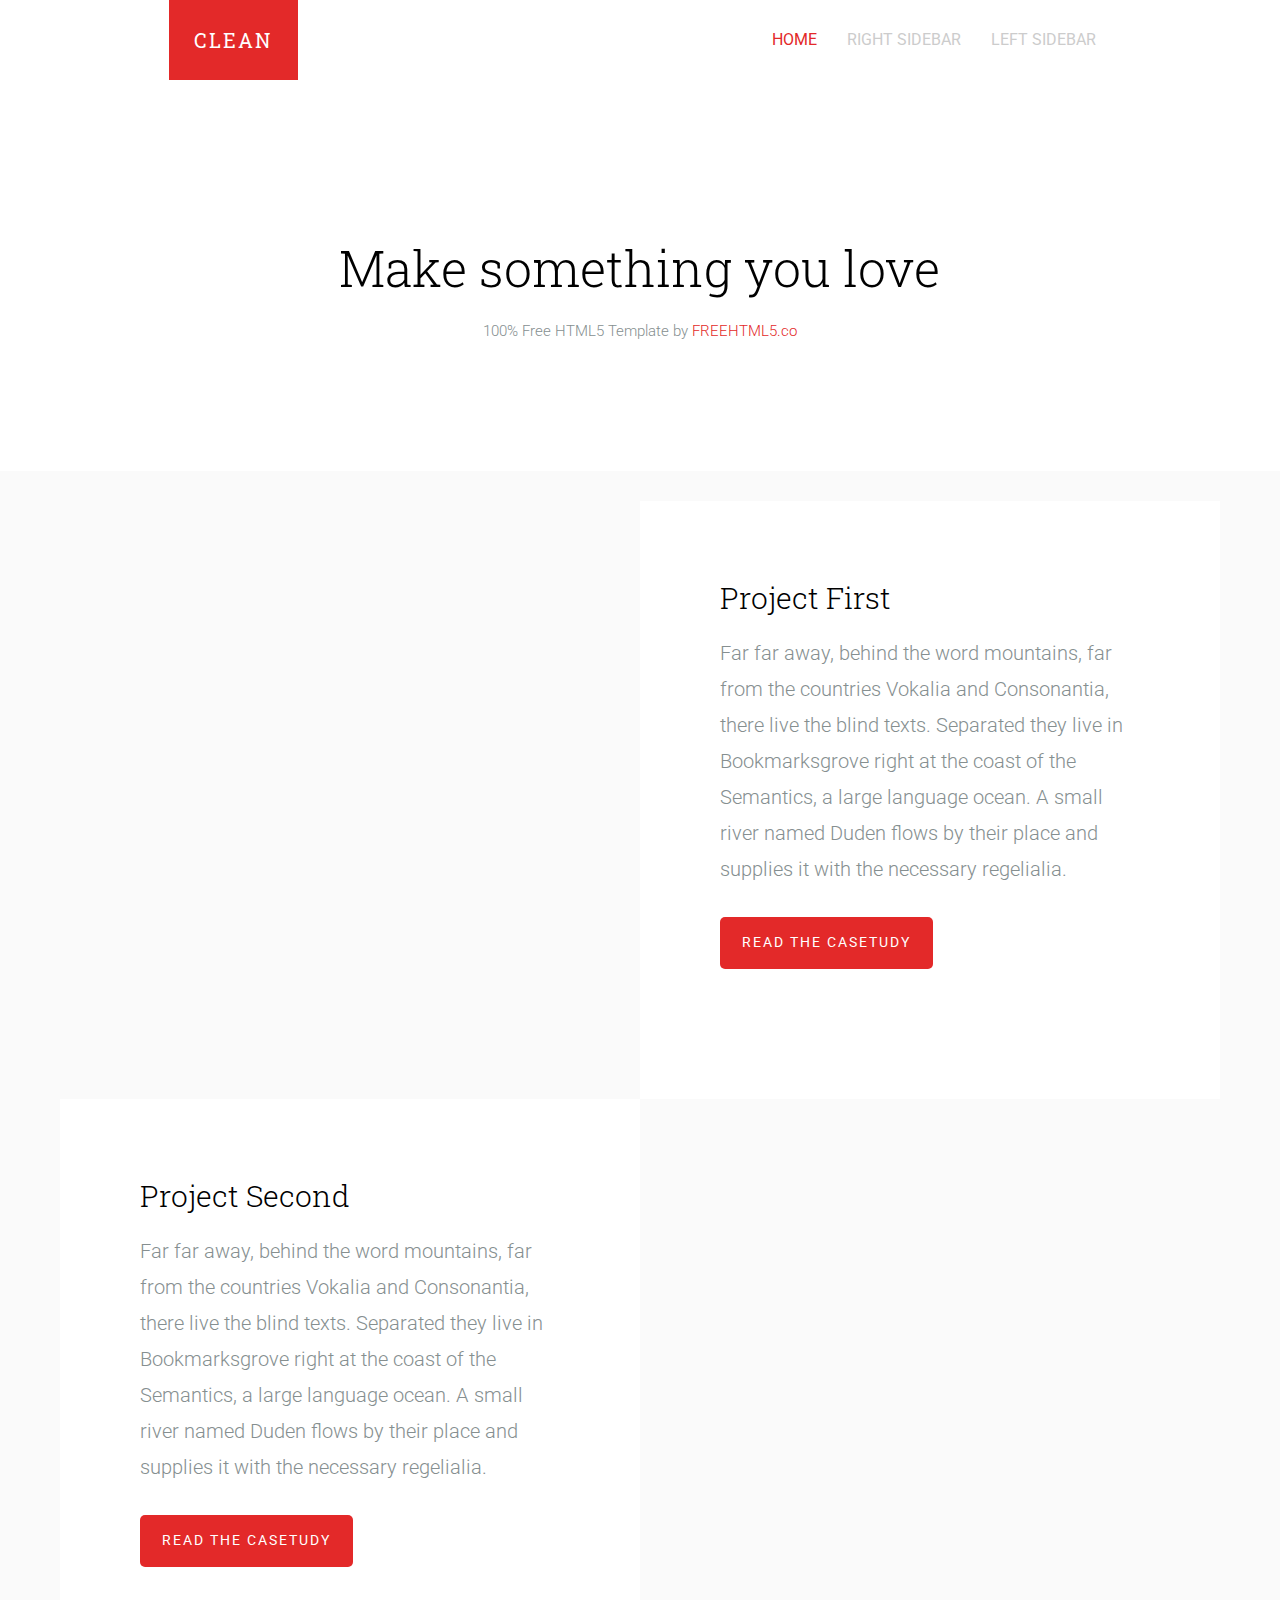
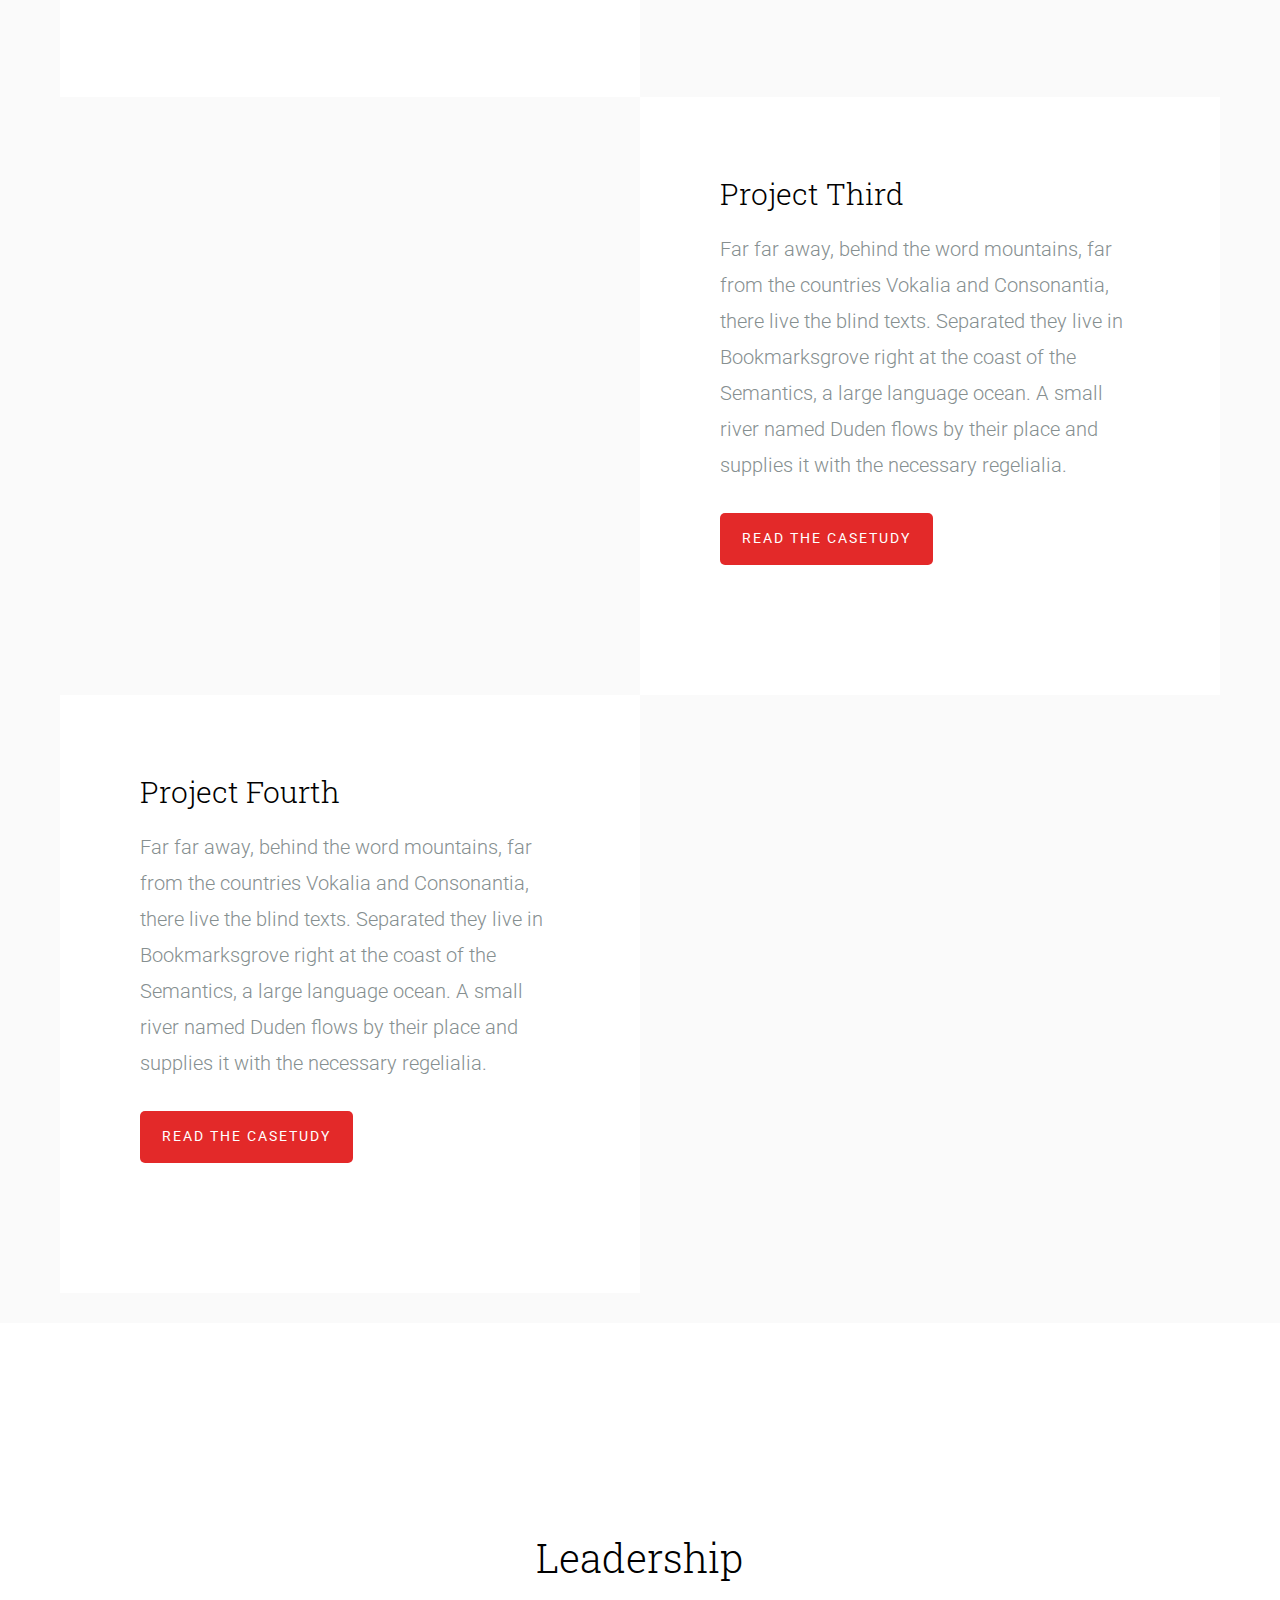
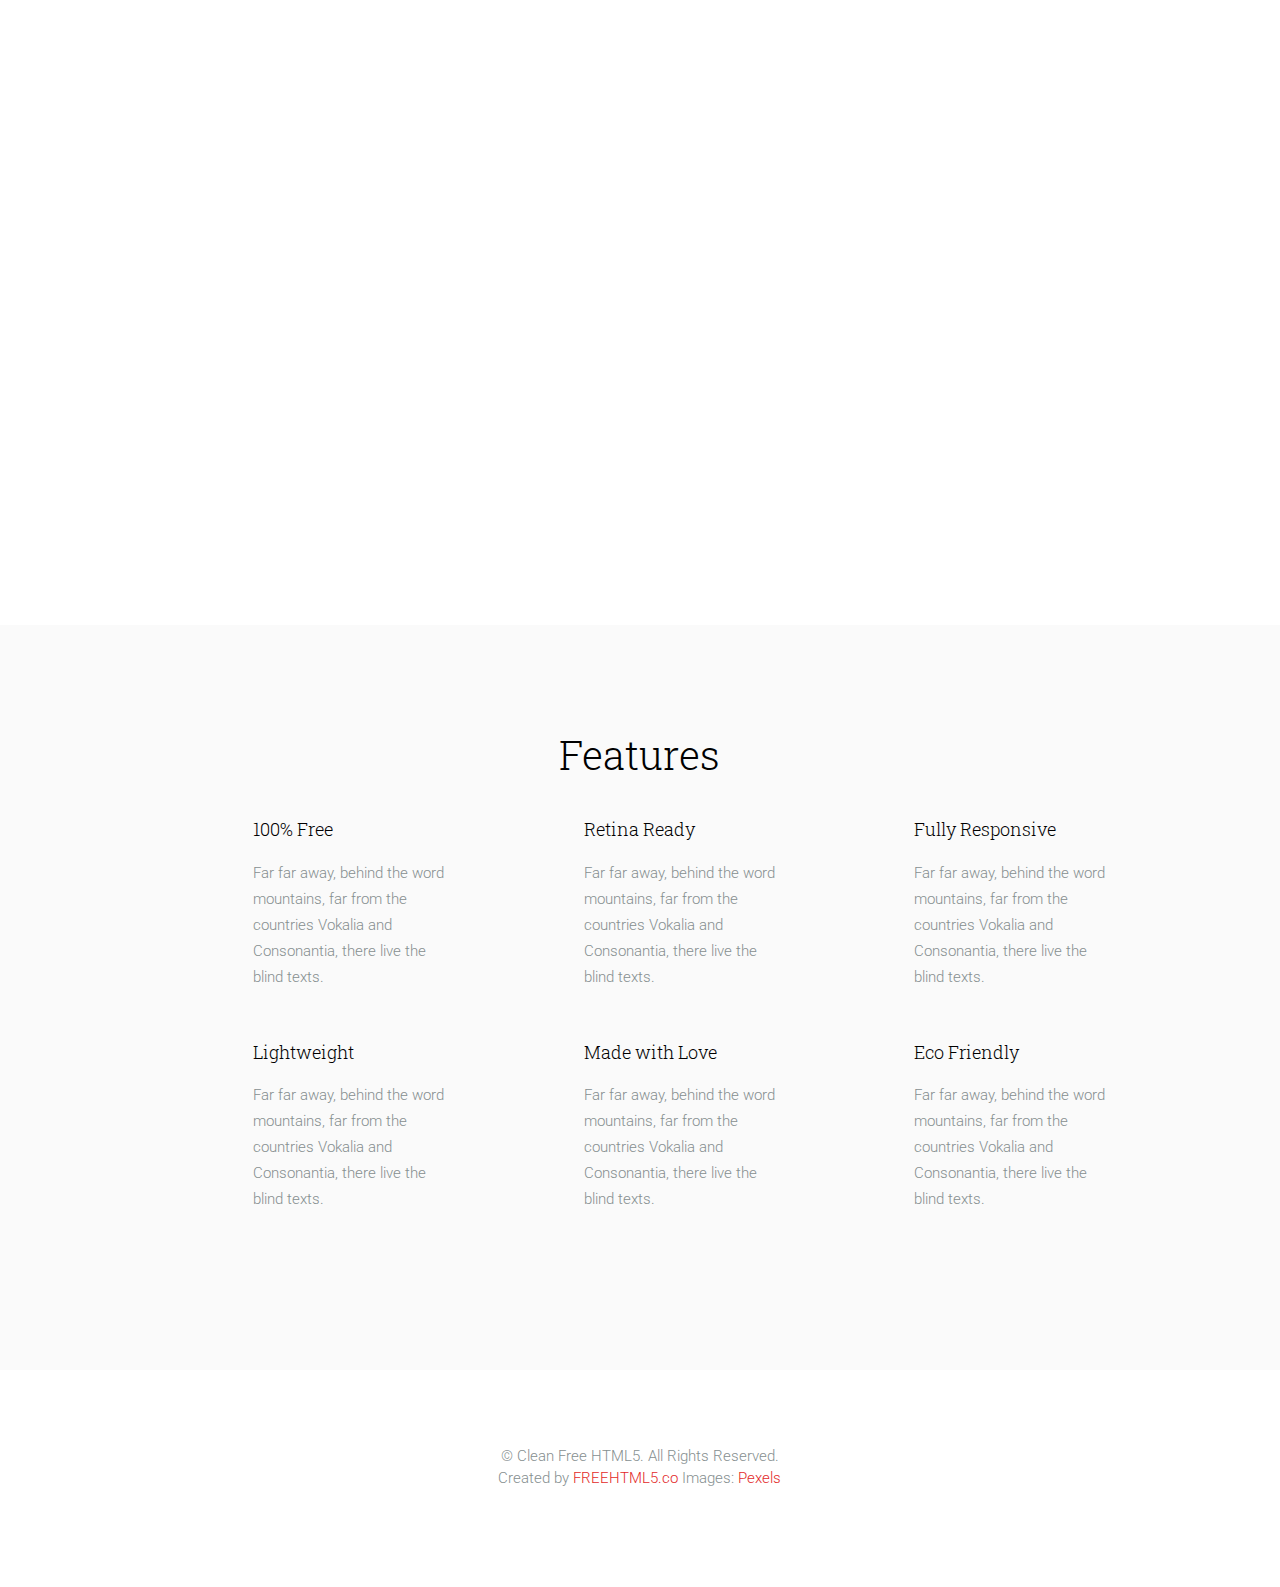
<file: clean/index.html>
<!DOCTYPE html>
<!--[if lt IE 7]>      <html class="no-js lt-ie9 lt-ie8 lt-ie7"> <![endif]-->
<!--[if IE 7]>         <html class="no-js lt-ie9 lt-ie8"> <![endif]-->
<!--[if IE 8]>         <html class="no-js lt-ie9"> <![endif]-->
<!--[if gt IE 8]><!--> <html class="no-js"> <!--<![endif]-->
	<head>
	<meta charset="utf-8">
	<meta http-equiv="X-UA-Compatible" content="IE=edge">
	<title>Clean &mdash; A free HTML5 Template by FREEHTML5.CO</title>
	<meta name="viewport" content="width=device-width, initial-scale=1">
	<meta name="description" content="Free HTML5 Template by FREEHTML5.CO" />
	<meta name="keywords" content="free html5, free template, free bootstrap, html5, css3, mobile first, responsive" />
	<meta name="author" content="FREEHTML5.CO" />

  <!-- 
	//////////////////////////////////////////////////////

	FREE HTML5 TEMPLATE 
	DESIGNED & DEVELOPED by FREEHTML5.CO
		
	Website: 		http://freehtml5.co/
	Email: 			info@freehtml5.co
	Twitter: 		http://twitter.com/fh5co
	Facebook: 		https://www.facebook.com/fh5co

	//////////////////////////////////////////////////////
	 -->

  <!-- Facebook and Twitter integration -->
	<meta property="og:title" content=""/>
	<meta property="og:image" content=""/>
	<meta property="og:url" content=""/>
	<meta property="og:site_name" content=""/>
	<meta property="og:description" content=""/>
	<meta name="twitter:title" content="" />
	<meta name="twitter:image" content="" />
	<meta name="twitter:url" content="" />
	<meta name="twitter:card" content="" />

	<!-- Place favicon.ico and apple-touch-icon.png in the root directory -->
	<link rel="shortcut icon" href="favicon.ico">

	<!-- Google Webfonts -->
	<link href='http://fonts.googleapis.com/css?family=Roboto:400,300,100,500' rel='stylesheet' type='text/css'>
	<link href='http://fonts.googleapis.com/css?family=Roboto+Slab:400,300,100,500' rel='stylesheet' type='text/css'>
	
	<!-- Animate.css -->
	<link rel="stylesheet" href="../assets/css/animate.css">
	<!-- Icomoon Icon Fonts-->
	<link rel="stylesheet" href="../assets/css/icomoon.css">
	<!-- Simple Line Icons -->
	<link rel="stylesheet" href="../assets/css/simple-line-icons.css">
	<!-- Theme Style -->
	<link rel="stylesheet" href="../assets/css/style.css">
	<!-- Modernizr JS -->
	<script src="../assets/js/modernizr-2.6.2.min.js"></script>
	<!-- FOR IE9 below -->
	<!--[if lt IE 9]>
		<script src="../assets/js/respond.min.js"></script>
		<![endif]-->

	</head>
	<body>
		
	<header id="fh5co-header" role="banner">
		<nav class="navbar navbar-default" role="navigation">
			<div class="container">
				<div class="row">
					<div class="col-md-10 col-md-offset-1">
						<div class="navbar-header"> 
						<!-- Mobile Toggle Menu Button -->
						<a href="#" class="js-fh5co-nav-toggle fh5co-nav-toggle visible-xs-block" data-toggle="collapse" data-target="#fh5co-navbar" aria-expanded="false" aria-controls="navbar"><i></i></a>
						<a class="navbar-brand" href="index.html">Clean</a>
						</div>
						<div id="fh5co-navbar" class="navbar-collapse collapse">
							<ul class="nav navbar-nav navbar-right">
								<li class="active"><a href="index.html"><span>Home <span class="border"></span></span></a></li>
								<li><a href="right-sidebar.html"><span>Right Sidebar <span class="border"></span></span></a></li>
								<li><a href="left-sidebar.html"><span>Left Sidebar <span class="border"></span></span></a></li>
							</ul>
						</div>
					</div>
				</div>
			</div>
		</nav>
	</header>
	<!-- END .header -->
	
	
	<div id="fh5co-main">
		<div class="fh5co-intro text-center">
			<div class="container">
				<div class="row">
					<div class="col-md-8 col-md-offset-2">
						<h1 class="intro-lead">Make something you love</h1>
						<p class="">100% Free HTML5 Template by <a href="http://freehtml5.co/" target="_blank">FREEHTML5.co</a></p>
					</div>
				</div>
			</div>
		</div>

		<div id="fh5co-portfolio">
			<div class="fh5co-portfolio-item ">
				<div class="fh5co-portfolio-figure animate-box" style="background-image: url(../assets/images/work_1.jpg);"></div>
				<div class="fh5co-portfolio-description">
					<h2>Project First</h2>
					<p>Far far away, behind the word mountains, far from the countries Vokalia and Consonantia, there live the blind texts. Separated they live in Bookmarksgrove right at the coast of the Semantics, a large language ocean. A small river named Duden flows by their place and supplies it with the necessary regelialia.</p>
					<p><a href="#" class="btn btn-primary">Read the casetudy</a></p>
				</div>
			</div>
			<div class="fh5co-portfolio-item fh5co-img-right">
				<div class="fh5co-portfolio-figure animate-box" style="background-image: url(../assets/images/work_2.jpg);"></div>
				<div class="fh5co-portfolio-description">
					<h2>Project Second</h2>
					<p>Far far away, behind the word mountains, far from the countries Vokalia and Consonantia, there live the blind texts. Separated they live in Bookmarksgrove right at the coast of the Semantics, a large language ocean. A small river named Duden flows by their place and supplies it with the necessary regelialia.</p>
					<p><a href="#" class="btn btn-primary">Read the casetudy</a></p>
				</div>
			</div>
			<div class="fh5co-portfolio-item ">
				<div class="fh5co-portfolio-figure animate-box" style="background-image: url(../assets/images/work_3.jpg);"></div>
				<div class="fh5co-portfolio-description">
					<h2>Project Third</h2>
					<p>Far far away, behind the word mountains, far from the countries Vokalia and Consonantia, there live the blind texts. Separated they live in Bookmarksgrove right at the coast of the Semantics, a large language ocean. A small river named Duden flows by their place and supplies it with the necessary regelialia.</p>
					<p><a href="#" class="btn btn-primary">Read the casetudy</a></p>
				</div>
			</div>
			<div class="fh5co-portfolio-item fh5co-img-right">
				<div class="fh5co-portfolio-figure animate-box" style="background-image: url(../assets/images/work_4.jpg);"></div>
				<div class="fh5co-portfolio-description">
					<h2>Project Fourth</h2>
					<p>Far far away, behind the word mountains, far from the countries Vokalia and Consonantia, there live the blind texts. Separated they live in Bookmarksgrove right at the coast of the Semantics, a large language ocean. A small river named Duden flows by their place and supplies it with the necessary regelialia.</p>
					<p><a href="#" class="btn btn-primary">Read the casetudy</a></p>
				</div>
			</div>
		</div>

		<div id="fh5co-team">
			<div class="container">
				<div class="row">
					<div class="col-md-10 col-md-offset-1">
						<div class="row">
							<h2 class="section-lead text-center">Leadership</h2>
							<div class="col-md-3 col-sm-6 col-xs-6 col-xxs-12 fh5co-staff to-animate">
								<figure>
								<img src="../assets/images/user.jpg" alt="Free HTML5 Template by FREEHTML5.co" class="img-responsive">
								</figure>
								<h3>Will Barrow</h3>
								<p>Far far away, behind the word mountains, far from the countries Vokalia and Consonantia, there live the blind texts. </p>
								<ul class="fh5co-social">
									<li><a href="#"><i class="icon-twitter"></i></a></li>
									<li><a href="#"><i class="icon-github"></i></a></li>
								</ul> 	
							</div>
							<div class="col-md-3 col-sm-6 col-xs-6 col-xxs-12 fh5co-staff to-animate">
								<figure>
								<img src="../assets/images/user_2.jpg" alt="Free HTML5 Template by FREEHTML5.co" class="img-responsive">
								</figure>
								<h3>Max Conversion</h3>
								<p>Far far away, behind the word mountains, far from the countries Vokalia and Consonantia, there live the blind texts. </p>
								<ul class="fh5co-social">
									<li><a href="#"><i class="icon-twitter"></i></a></li>
									<li><a href="#"><i class="icon-github"></i></a></li>
								</ul> 	
							</div>
							<div class="clearfix visible-sm-block visible-xs-block"></div>
							<div class="col-md-3 col-sm-6 col-xs-6 col-xxs-12 fh5co-staff to-animate">
								<figure>
								<img src="../assets/images/user_3.jpg" alt="Free HTML5 Template by FREEHTML5.co" class="img-responsive">
								</figure>
								<h3>Hanson Deck</h3>
								<p>Far far away, behind the word mountains, far from the countries Vokalia and Consonantia, there live the blind texts. </p>
								<ul class="fh5co-social">
									<li><a href="#"><i class="icon-twitter"></i></a></li>
									<li><a href="#"><i class="icon-github"></i></a></li>
								</ul> 	
							</div>
							<div class="col-md-3 col-sm-6 col-xs-6 col-xxs-12 fh5co-staff to-animate">
								<figure>
								<img src="../assets/images/user.jpg" alt="Free HTML5 Template by FREEHTML5.co" class="img-responsive">
								</figure>
								<h3>Sue Shei</h3>
								<p>Far far away, behind the word mountains, far from the countries Vokalia and Consonantia, there live the blind texts. </p>
								<ul class="fh5co-social">
									<li><a href="#"><i class="icon-twitter"></i></a></li>
									<li><a href="#"><i class="icon-github"></i></a></li>
								</ul> 	
							</div>
						</div>
					</div>
				</div>
			</div>
		</div>

		<div id="fh5co-services">
			<div class="container">
				<div class="row">
					<div class="col-md-10 col-md-offset-1">
						<div class="row">
							<h2 class="section-lead text-center">Features</h2>
							<div class="col-md-4 col-sm-6 col-xs-6 col-xxs-12 fh5co-service">
								<div class="fh5co-icon to-animate"><i class="icon-present"></i></div>
								<div class="fh5co-desc">
									<h3>100% Free</h3>
									<p>Far far away, behind the word mountains, far from the countries Vokalia and Consonantia, there live the blind texts. </p>
								</div>	
							</div>
							<div class="col-md-4 col-sm-6 col-xs-6 col-xxs-12 fh5co-service">
								<div class="fh5co-icon to-animate"><i class="icon-eye"></i></div>
								<div class="fh5co-desc">
									<h3>Retina Ready</h3>
									<p>Far far away, behind the word mountains, far from the countries Vokalia and Consonantia, there live the blind texts. </p>
								</div>
							</div>
							<div class="clearfix visible-sm-block visible-xs-block"></div>
							<div class="col-md-4 col-sm-6 col-xs-6 col-xxs-12 fh5co-service">
								<div class="fh5co-icon to-animate"><i class="icon-crop"></i></div>
								<div class="fh5co-desc">
									<h3>Fully Responsive</h3>
									<p>Far far away, behind the word mountains, far from the countries Vokalia and Consonantia, there live the blind texts. </p>
								</div>
							</div>

							<div class="col-md-4 col-sm-6 col-xs-6 col-xxs-12 fh5co-service">
								<div class="fh5co-icon to-animate"><i class="icon-speedometer"></i></div>
								<div class="fh5co-desc">
									<h3>Lightweight</h3>
									<p>Far far away, behind the word mountains, far from the countries Vokalia and Consonantia, there live the blind texts. </p>
								</div>	
							</div>
							<div class="clearfix visible-sm-block visible-xs-block"></div>
							<div class="col-md-4 col-sm-6 col-xs-6 col-xxs-12 fh5co-service">
								<div class="fh5co-icon to-animate"><i class="icon-heart"></i></div>
								<div class="fh5co-desc">
									<h3>Made with Love</h3>
									<p>Far far away, behind the word mountains, far from the countries Vokalia and Consonantia, there live the blind texts. </p>
								</div>
							</div>
							<div class="col-md-4 col-sm-6 col-xs-6 col-xxs-12 fh5co-service">
								<div class="fh5co-icon to-animate"><i class="icon-umbrella"></i></div>
								<div class="fh5co-desc">
									<h3>Eco Friendly</h3>
									<p>Far far away, behind the word mountains, far from the countries Vokalia and Consonantia, there live the blind texts. </p>
								</div>
							</div>
							<div class="clearfix visible-sm-block visible-xs-block"></div>
						</div>
					</div>
				</div>
			</div>
		</div>

	</div>

	<footer id="fh5co-footer">
		<div class="container">
			<div class="row">
				<div class="col-md-10 col-md-offset-1 text-center">
					<p>&copy; Clean Free HTML5. All Rights Reserved. <br>Created by <a href="http://freehtml5.co/" target="_blank">FREEHTML5.co</a> Images: <a href="http://pexels.com/" target="_blank">Pexels</a></p>
				</div>
			</div>
		</div>
	</footer>


	<!-- jQuery -->
	<script src="../assets/js/jquery.min.js"></script>
	<!-- jQuery Easing -->
	<script src="../assets/js/jquery.easing.1.3.js"></script>
	<!-- Bootstrap -->
	<script src="../assets/js/bootstrap.min.js"></script>
	<!-- Waypoints -->
	<script src="../assets/js/jquery.waypoints.min.js"></script>
	<!-- Main JS -->
	<script src="../assets/js/main.js"></script>

	
	</body>
</html>
</file>
<file: assets/css/icomoon.css>
@font-face {
	font-family: 'icomoon';
	src:url('../fonts/icomoon/icomoon.eot?srf3rx');
	src:url('../fonts/icomoon/icomoon.eot?srf3rx#iefix') format('embedded-opentype'),
		url('../fonts/icomoon/icomoon.ttf?srf3rx') format('truetype'),
		url('../fonts/icomoon/icomoon.woff?srf3rx') format('woff'),
		url('../fonts/icomoon/icomoon.svg?srf3rx#icomoon') format('svg');
	font-weight: normal;
	font-style: normal;
}

[class^="icon-"], [class*=" icon-"] {
	font-family: 'icomoon';
	speak: none;
	font-style: normal;
	font-weight: normal;
	font-variant: normal;
	text-transform: none;
	line-height: 1;

	/* Better Font Rendering =========== */
	-webkit-font-smoothing: antialiased;
	-moz-osx-font-smoothing: grayscale;
}

.icon-add-to-list:before {
	content: "\e600";
}
.icon-classic-computer:before {
	content: "\e601";
}
.icon-controller-fast-backward:before {
	content: "\e602";
}
.icon-creative-commons-attribution:before {
	content: "\e603";
}
.icon-creative-commons-noderivs:before {
	content: "\e604";
}
.icon-creative-commons-noncommercial-eu:before {
	content: "\e605";
}
.icon-creative-commons-noncommercial-us:before {
	content: "\e606";
}
.icon-creative-commons-public-domain:before {
	content: "\e607";
}
.icon-creative-commons-remix:before {
	content: "\e608";
}
.icon-creative-commons-share:before {
	content: "\e609";
}
.icon-creative-commons-sharealike:before {
	content: "\e60a";
}
.icon-creative-commons:before {
	content: "\e60b";
}
.icon-document-landscape:before {
	content: "\e60c";
}
.icon-remove-user:before {
	content: "\e60d";
}
.icon-warning:before {
	content: "\e60e";
}
.icon-arrow-bold-down:before {
	content: "\e60f";
}
.icon-arrow-bold-left:before {
	content: "\e610";
}
.icon-arrow-bold-right:before {
	content: "\e611";
}
.icon-arrow-bold-up:before {
	content: "\e612";
}
.icon-arrow-down:before {
	content: "\e613";
}
.icon-arrow-left:before {
	content: "\e614";
}
.icon-arrow-long-down:before {
	content: "\e615";
}
.icon-arrow-long-left:before {
	content: "\e616";
}
.icon-arrow-long-right:before {
	content: "\e617";
}
.icon-arrow-long-up:before {
	content: "\e618";
}
.icon-arrow-right:before {
	content: "\e619";
}
.icon-arrow-up:before {
	content: "\e61a";
}
.icon-arrow-with-circle-down:before {
	content: "\e61b";
}
.icon-arrow-with-circle-left:before {
	content: "\e61c";
}
.icon-arrow-with-circle-right:before {
	content: "\e61d";
}
.icon-arrow-with-circle-up:before {
	content: "\e61e";
}
.icon-bookmark:before {
	content: "\e61f";
}
.icon-bookmarks:before {
	content: "\e620";
}
.icon-chevron-down:before {
	content: "\e621";
}
.icon-chevron-left:before {
	content: "\e622";
}
.icon-chevron-right:before {
	content: "\e623";
}
.icon-chevron-small-down:before {
	content: "\e624";
}
.icon-chevron-small-left:before {
	content: "\e625";
}
.icon-chevron-small-right:before {
	content: "\e626";
}
.icon-chevron-small-up:before {
	content: "\e627";
}
.icon-chevron-thin-down:before {
	content: "\e628";
}
.icon-chevron-thin-left:before {
	content: "\e629";
}
.icon-chevron-thin-right:before {
	content: "\e62a";
}
.icon-chevron-thin-up:before {
	content: "\e62b";
}
.icon-chevron-up:before {
	content: "\e62c";
}
.icon-chevron-with-circle-down:before {
	content: "\e62d";
}
.icon-chevron-with-circle-left:before {
	content: "\e62e";
}
.icon-chevron-with-circle-right:before {
	content: "\e62f";
}
.icon-chevron-with-circle-up:before {
	content: "\e630";
}
.icon-cloud:before {
	content: "\e631";
}
.icon-controller-fast-forward:before {
	content: "\e632";
}
.icon-controller-jump-to-start:before {
	content: "\e633";
}
.icon-controller-next:before {
	content: "\e634";
}
.icon-controller-paus:before {
	content: "\e635";
}
.icon-controller-play:before {
	content: "\e636";
}
.icon-controller-record:before {
	content: "\e637";
}
.icon-controller-stop:before {
	content: "\e638";
}
.icon-controller-volume:before {
	content: "\e639";
}
.icon-dot-single:before {
	content: "\e63a";
}
.icon-dots-three-horizontal:before {
	content: "\e63b";
}
.icon-dots-three-vertical:before {
	content: "\e63c";
}
.icon-dots-two-horizontal:before {
	content: "\e63d";
}
.icon-dots-two-vertical:before {
	content: "\e63e";
}
.icon-download:before {
	content: "\e63f";
}
.icon-emoji-flirt:before {
	content: "\e640";
}
.icon-flow-branch:before {
	content: "\e641";
}
.icon-flow-cascade:before {
	content: "\e642";
}
.icon-flow-line:before {
	content: "\e643";
}
.icon-flow-parallel:before {
	content: "\e644";
}
.icon-flow-tree:before {
	content: "\e645";
}
.icon-install:before {
	content: "\e646";
}
.icon-layers:before {
	content: "\e647";
}
.icon-open-book:before {
	content: "\e648";
}
.icon-resize-100:before {
	content: "\e649";
}
.icon-resize-full-screen:before {
	content: "\e64a";
}
.icon-save:before {
	content: "\e64b";
}
.icon-select-arrows:before {
	content: "\e64c";
}
.icon-sound-mute:before {
	content: "\e64d";
}
.icon-sound:before {
	content: "\e64e";
}
.icon-trash:before {
	content: "\e64f";
}
.icon-triangle-down:before {
	content: "\e650";
}
.icon-triangle-left:before {
	content: "\e651";
}
.icon-triangle-right:before {
	content: "\e652";
}
.icon-triangle-up:before {
	content: "\e653";
}
.icon-uninstall:before {
	content: "\e654";
}
.icon-upload-to-cloud:before {
	content: "\e655";
}
.icon-upload:before {
	content: "\e656";
}
.icon-add-user:before {
	content: "\e657";
}
.icon-address:before {
	content: "\e658";
}
.icon-adjust:before {
	content: "\e659";
}
.icon-air:before {
	content: "\e65a";
}
.icon-aircraft-landing:before {
	content: "\e65b";
}
.icon-aircraft-take-off:before {
	content: "\e65c";
}
.icon-aircraft:before {
	content: "\e65d";
}
.icon-align-bottom:before {
	content: "\e65e";
}
.icon-align-horizontal-middle:before {
	content: "\e65f";
}
.icon-align-left:before {
	content: "\e660";
}
.icon-align-right:before {
	content: "\e661";
}
.icon-align-top:before {
	content: "\e662";
}
.icon-align-vertical-middle:before {
	content: "\e663";
}
.icon-archive:before {
	content: "\e664";
}
.icon-area-graph:before {
	content: "\e665";
}
.icon-attachment:before {
	content: "\e666";
}
.icon-awareness-ribbon:before {
	content: "\e667";
}
.icon-back-in-time:before {
	content: "\e668";
}
.icon-back:before {
	content: "\e669";
}
.icon-bar-graph:before {
	content: "\e66a";
}
.icon-battery:before {
	content: "\e66b";
}
.icon-beamed-note:before {
	content: "\e66c";
}
.icon-bell:before {
	content: "\e66d";
}
.icon-blackboard:before {
	content: "\e66e";
}
.icon-block:before {
	content: "\e66f";
}
.icon-book:before {
	content: "\e670";
}
.icon-bowl:before {
	content: "\e671";
}
.icon-box:before {
	content: "\e672";
}
.icon-briefcase:before {
	content: "\e673";
}
.icon-browser:before {
	content: "\e674";
}
.icon-brush:before {
	content: "\e675";
}
.icon-bucket:before {
	content: "\e676";
}
.icon-cake:before {
	content: "\e677";
}
.icon-calculator:before {
	content: "\e678";
}
.icon-calendar:before {
	content: "\e679";
}
.icon-camera:before {
	content: "\e67a";
}
.icon-ccw:before {
	content: "\e67b";
}
.icon-chat:before {
	content: "\e67c";
}
.icon-check:before {
	content: "\e67d";
}
.icon-circle-with-cross:before {
	content: "\e67e";
}
.icon-circle-with-minus:before {
	content: "\e67f";
}
.icon-circle-with-plus:before {
	content: "\e680";
}
.icon-circle:before {
	content: "\e681";
}
.icon-circular-graph:before {
	content: "\e682";
}
.icon-clapperboard:before {
	content: "\e683";
}
.icon-clipboard:before {
	content: "\e684";
}
.icon-clock:before {
	content: "\e685";
}
.icon-code:before {
	content: "\e686";
}
.icon-cog:before {
	content: "\e687";
}
.icon-colours:before {
	content: "\e688";
}
.icon-compass:before {
	content: "\e689";
}
.icon-copy:before {
	content: "\e68a";
}
.icon-credit-card:before {
	content: "\e68b";
}
.icon-credit:before {
	content: "\e68c";
}
.icon-cross:before {
	content: "\e68d";
}
.icon-cup:before {
	content: "\e68e";
}
.icon-cw:before {
	content: "\e68f";
}
.icon-cycle:before {
	content: "\e690";
}
.icon-database:before {
	content: "\e691";
}
.icon-dial-pad:before {
	content: "\e692";
}
.icon-direction:before {
	content: "\e693";
}
.icon-document:before {
	content: "\e694";
}
.icon-documents:before {
	content: "\e695";
}
.icon-drink:before {
	content: "\e696";
}
.icon-drive:before {
	content: "\e697";
}
.icon-drop:before {
	content: "\e698";
}
.icon-edit:before {
	content: "\e699";
}
.icon-email:before {
	content: "\e69a";
}
.icon-emoji-happy:before {
	content: "\e69b";
}
.icon-emoji-neutral:before {
	content: "\e69c";
}
.icon-emoji-sad:before {
	content: "\e69d";
}
.icon-erase:before {
	content: "\e69e";
}
.icon-eraser:before {
	content: "\e69f";
}
.icon-export:before {
	content: "\e6a0";
}
.icon-eye:before {
	content: "\e6a1";
}
.icon-feather:before {
	content: "\e6a2";
}
.icon-flag:before {
	content: "\e6a3";
}
.icon-flash:before {
	content: "\e6a4";
}
.icon-flashlight:before {
	content: "\e6a5";
}
.icon-flat-brush:before {
	content: "\e6a6";
}
.icon-folder-images:before {
	content: "\e6a7";
}
.icon-folder-music:before {
	content: "\e6a8";
}
.icon-folder-video:before {
	content: "\e6a9";
}
.icon-folder:before {
	content: "\e6aa";
}
.icon-forward:before {
	content: "\e6ab";
}
.icon-funnel:before {
	content: "\e6ac";
}
.icon-game-controller:before {
	content: "\e6ad";
}
.icon-gauge:before {
	content: "\e6ae";
}
.icon-globe:before {
	content: "\e6af";
}
.icon-graduation-cap:before {
	content: "\e6b0";
}
.icon-grid:before {
	content: "\e6b1";
}
.icon-hair-cross:before {
	content: "\e6b2";
}
.icon-hand:before {
	content: "\e6b3";
}
.icon-heart-outlined:before {
	content: "\e6b4";
}
.icon-heart:before {
	content: "\e6b5";
}
.icon-help-with-circle:before {
	content: "\e6b6";
}
.icon-help:before {
	content: "\e6b7";
}
.icon-home:before {
	content: "\e6b8";
}
.icon-hour-glass:before {
	content: "\e6b9";
}
.icon-image-inverted:before {
	content: "\e6ba";
}
.icon-image:before {
	content: "\e6bb";
}
.icon-images:before {
	content: "\e6bc";
}
.icon-inbox:before {
	content: "\e6bd";
}
.icon-infinity:before {
	content: "\e6be";
}
.icon-info-with-circle:before {
	content: "\e6bf";
}
.icon-info:before {
	content: "\e6c0";
}
.icon-key:before {
	content: "\e6c1";
}
.icon-keyboard:before {
	content: "\e6c2";
}
.icon-lab-flask:before {
	content: "\e6c3";
}
.icon-landline:before {
	content: "\e6c4";
}
.icon-language:before {
	content: "\e6c5";
}
.icon-laptop:before {
	content: "\e6c6";
}
.icon-leaf:before {
	content: "\e6c7";
}
.icon-level-down:before {
	content: "\e6c8";
}
.icon-level-up:before {
	content: "\e6c9";
}
.icon-lifebuoy:before {
	content: "\e6ca";
}
.icon-light-bulb:before {
	content: "\e6cb";
}
.icon-light-down:before {
	content: "\e6cc";
}
.icon-light-up:before {
	content: "\e6cd";
}
.icon-line-graph:before {
	content: "\e6ce";
}
.icon-link:before {
	content: "\e6cf";
}
.icon-list:before {
	content: "\e6d0";
}
.icon-location-pin:before {
	content: "\e6d1";
}
.icon-location:before {
	content: "\e6d2";
}
.icon-lock-open:before {
	content: "\e6d3";
}
.icon-lock:before {
	content: "\e6d4";
}
.icon-log-out:before {
	content: "\e6d5";
}
.icon-login:before {
	content: "\e6d6";
}
.icon-loop:before {
	content: "\e6d7";
}
.icon-magnet:before {
	content: "\e6d8";
}
.icon-magnifying-glass:before {
	content: "\e6d9";
}
.icon-mail:before {
	content: "\e6da";
}
.icon-man:before {
	content: "\e6db";
}
.icon-map:before {
	content: "\e6dc";
}
.icon-mask:before {
	content: "\e6dd";
}
.icon-medal:before {
	content: "\e6de";
}
.icon-megaphone:before {
	content: "\e6df";
}
.icon-menu:before {
	content: "\e6e0";
}
.icon-message:before {
	content: "\e6e1";
}
.icon-mic:before {
	content: "\e6e2";
}
.icon-minus:before {
	content: "\e6e3";
}
.icon-mobile:before {
	content: "\e6e4";
}
.icon-modern-mic:before {
	content: "\e6e5";
}
.icon-moon:before {
	content: "\e6e6";
}
.icon-mouse:before {
	content: "\e6e7";
}
.icon-music:before {
	content: "\e6e8";
}
.icon-network:before {
	content: "\e6e9";
}
.icon-new-message:before {
	content: "\e6ea";
}
.icon-new:before {
	content: "\e6eb";
}
.icon-news:before {
	content: "\e6ec";
}
.icon-note:before {
	content: "\e6ed";
}
.icon-notification:before {
	content: "\e6ee";
}
.icon-old-mobile:before {
	content: "\e6ef";
}
.icon-old-phone:before {
	content: "\e6f0";
}
.icon-palette:before {
	content: "\e6f1";
}
.icon-paper-plane:before {
	content: "\e6f2";
}
.icon-pencil:before {
	content: "\e6f3";
}
.icon-phone:before {
	content: "\e6f4";
}
.icon-pie-chart:before {
	content: "\e6f5";
}
.icon-pin:before {
	content: "\e6f6";
}
.icon-plus:before {
	content: "\e6f7";
}
.icon-popup:before {
	content: "\e6f8";
}
.icon-power-plug:before {
	content: "\e6f9";
}
.icon-price-ribbon:before {
	content: "\e6fa";
}
.icon-price-tag:before {
	content: "\e6fb";
}
.icon-print:before {
	content: "\e6fc";
}
.icon-progress-empty:before {
	content: "\e6fd";
}
.icon-progress-full:before {
	content: "\e6fe";
}
.icon-progress-one:before {
	content: "\e6ff";
}
.icon-progress-two:before {
	content: "\e700";
}
.icon-publish:before {
	content: "\e701";
}
.icon-quote:before {
	content: "\e702";
}
.icon-radio:before {
	content: "\e703";
}
.icon-reply-all:before {
	content: "\e704";
}
.icon-reply:before {
	content: "\e705";
}
.icon-retweet:before {
	content: "\e706";
}
.icon-rocket:before {
	content: "\e707";
}
.icon-round-brush:before {
	content: "\e708";
}
.icon-rss:before {
	content: "\e709";
}
.icon-ruler:before {
	content: "\e70a";
}
.icon-scissors:before {
	content: "\e70b";
}
.icon-share-alternitive:before {
	content: "\e70c";
}
.icon-share:before {
	content: "\e70d";
}
.icon-shareable:before {
	content: "\e70e";
}
.icon-shield:before {
	content: "\e70f";
}
.icon-shop:before {
	content: "\e710";
}
.icon-shopping-bag:before {
	content: "\e711";
}
.icon-shopping-basket:before {
	content: "\e712";
}
.icon-shopping-cart:before {
	content: "\e713";
}
.icon-shuffle:before {
	content: "\e714";
}
.icon-signal:before {
	content: "\e715";
}
.icon-sound-mix:before {
	content: "\e716";
}
.icon-sports-club:before {
	content: "\e717";
}
.icon-spreadsheet:before {
	content: "\e718";
}
.icon-squared-cross:before {
	content: "\e719";
}
.icon-squared-minus:before {
	content: "\e71a";
}
.icon-squared-plus:before {
	content: "\e71b";
}
.icon-star-outlined:before {
	content: "\e71c";
}
.icon-star:before {
	content: "\e71d";
}
.icon-stopwatch:before {
	content: "\e71e";
}
.icon-suitcase:before {
	content: "\e71f";
}
.icon-swap:before {
	content: "\e720";
}
.icon-sweden:before {
	content: "\e721";
}
.icon-switch:before {
	content: "\e722";
}
.icon-tablet:before {
	content: "\e723";
}
.icon-tag:before {
	content: "\e724";
}
.icon-text-document-inverted:before {
	content: "\e725";
}
.icon-text-document:before {
	content: "\e726";
}
.icon-text:before {
	content: "\e727";
}
.icon-thermometer:before {
	content: "\e728";
}
.icon-thumbs-down:before {
	content: "\e729";
}
.icon-thumbs-up:before {
	content: "\e72a";
}
.icon-thunder-cloud:before {
	content: "\e72b";
}
.icon-ticket:before {
	content: "\e72c";
}
.icon-time-slot:before {
	content: "\e72d";
}
.icon-tools:before {
	content: "\e72e";
}
.icon-traffic-cone:before {
	content: "\e72f";
}
.icon-tree:before {
	content: "\e730";
}
.icon-trophy:before {
	content: "\e731";
}
.icon-tv:before {
	content: "\e732";
}
.icon-typing:before {
	content: "\e733";
}
.icon-unread:before {
	content: "\e734";
}
.icon-untag:before {
	content: "\e735";
}
.icon-user:before {
	content: "\e736";
}
.icon-users:before {
	content: "\e737";
}
.icon-v-card:before {
	content: "\e738";
}
.icon-video:before {
	content: "\e739";
}
.icon-vinyl:before {
	content: "\e73a";
}
.icon-voicemail:before {
	content: "\e73b";
}
.icon-wallet:before {
	content: "\e73c";
}
.icon-water:before {
	content: "\e73d";
}
.icon-px-with-circle:before {
	content: "\e73e";
}
.icon-px:before {
	content: "\e73f";
}
.icon-basecamp:before {
	content: "\e740";
}
.icon-behance:before {
	content: "\e741";
}
.icon-creative-cloud:before {
	content: "\e742";
}
.icon-dropbox:before {
	content: "\e743";
}
.icon-evernote:before {
	content: "\e744";
}
.icon-flattr:before {
	content: "\e745";
}
.icon-foursquare:before {
	content: "\e746";
}
.icon-google-drive:before {
	content: "\e747";
}
.icon-google-hangouts:before {
	content: "\e748";
}
.icon-grooveshark:before {
	content: "\e749";
}
.icon-icloud:before {
	content: "\e74a";
}
.icon-mixi:before {
	content: "\e74b";
}
.icon-onedrive:before {
	content: "\e74c";
}
.icon-paypal:before {
	content: "\e74d";
}
.icon-picasa:before {
	content: "\e74e";
}
.icon-qq:before {
	content: "\e74f";
}
.icon-rdio-with-circle:before {
	content: "\e750";
}
.icon-renren:before {
	content: "\e751";
}
.icon-scribd:before {
	content: "\e752";
}
.icon-sina-weibo:before {
	content: "\e753";
}
.icon-skype-with-circle:before {
	content: "\e754";
}
.icon-skype:before {
	content: "\e755";
}
.icon-slideshare:before {
	content: "\e756";
}
.icon-smashing:before {
	content: "\e757";
}
.icon-soundcloud:before {
	content: "\e758";
}
.icon-spotify-with-circle:before {
	content: "\e759";
}
.icon-spotify:before {
	content: "\e75a";
}
.icon-swarm:before {
	content: "\e75b";
}
.icon-vine-with-circle:before {
	content: "\e75c";
}
.icon-vine:before {
	content: "\e75d";
}
.icon-vk-alternitive:before {
	content: "\e75e";
}
.icon-vk-with-circle:before {
	content: "\e75f";
}
.icon-vk:before {
	content: "\e760";
}
.icon-xing-with-circle:before {
	content: "\e761";
}
.icon-xing:before {
	content: "\e762";
}
.icon-yelp:before {
	content: "\e763";
}
.icon-dribbble-with-circle:before {
	content: "\e764";
}
.icon-dribbble:before {
	content: "\e765";
}
.icon-facebook-with-circle:before {
	content: "\e766";
}
.icon-facebook:before {
	content: "\e767";
}
.icon-flickr-with-circle:before {
	content: "\e768";
}
.icon-flickr:before {
	content: "\e769";
}
.icon-github-with-circle:before {
	content: "\e76a";
}
.icon-github:before {
	content: "\e76b";
}
.icon-google-with-circle:before {
	content: "\e76c";
}
.icon-google:before {
	content: "\e76d";
}
.icon-instagram-with-circle:before {
	content: "\e76e";
}
.icon-instagram:before {
	content: "\e76f";
}
.icon-lastfm-with-circle:before {
	content: "\e770";
}
.icon-lastfm:before {
	content: "\e771";
}
.icon-linkedin-with-circle:before {
	content: "\e772";
}
.icon-linkedin:before {
	content: "\e773";
}
.icon-pinterest-with-circle:before {
	content: "\e774";
}
.icon-pinterest:before {
	content: "\e775";
}
.icon-rdio:before {
	content: "\e776";
}
.icon-stumbleupon-with-circle:before {
	content: "\e777";
}
.icon-stumbleupon:before {
	content: "\e778";
}
.icon-tumblr-with-circle:before {
	content: "\e779";
}
.icon-tumblr:before {
	content: "\e77a";
}
.icon-twitter-with-circle:before {
	content: "\e77b";
}
.icon-twitter:before {
	content: "\e77c";
}
.icon-vimeo-with-circle:before {
	content: "\e77d";
}
.icon-vimeo:before {
	content: "\e77e";
}
.icon-youtube-with-circle:before {
	content: "\e77f";
}
.icon-youtube:before {
	content: "\e780";
}
.icon-eye2:before {
	content: "\e000";
}
.icon-paper-clip:before {
	content: "\e001";
}
.icon-mail2:before {
	content: "\e002";
}
.icon-toggle:before {
	content: "\e003";
}
.icon-layout:before {
	content: "\e004";
}
.icon-link2:before {
	content: "\e005";
}
.icon-bell2:before {
	content: "\e006";
}
.icon-lock2:before {
	content: "\e007";
}
.icon-unlock:before {
	content: "\e008";
}
.icon-ribbon:before {
	content: "\e009";
}
.icon-image2:before {
	content: "\e010";
}
.icon-signal2:before {
	content: "\e011";
}
.icon-target:before {
	content: "\e012";
}
.icon-clipboard2:before {
	content: "\e013";
}
.icon-clock2:before {
	content: "\e014";
}
.icon-watch:before {
	content: "\e015";
}
.icon-air-play:before {
	content: "\e016";
}
.icon-camera2:before {
	content: "\e017";
}
.icon-video2:before {
	content: "\e018";
}
.icon-disc:before {
	content: "\e019";
}
.icon-printer:before {
	content: "\e020";
}
.icon-monitor:before {
	content: "\e021";
}
.icon-server:before {
	content: "\e022";
}
.icon-cog2:before {
	content: "\e023";
}
.icon-heart2:before {
	content: "\e024";
}
.icon-paragraph:before {
	content: "\e025";
}
.icon-align-justify:before {
	content: "\e026";
}
.icon-align-left2:before {
	content: "\e027";
}
.icon-align-center:before {
	content: "\e028";
}
.icon-align-right2:before {
	content: "\e029";
}
.icon-book2:before {
	content: "\e030";
}
.icon-layers2:before {
	content: "\e031";
}
.icon-stack:before {
	content: "\e032";
}
.icon-stack-2:before {
	content: "\e033";
}
.icon-paper:before {
	content: "\e034";
}
.icon-paper-stack:before {
	content: "\e035";
}
.icon-search:before {
	content: "\e036";
}
.icon-zoom-in:before {
	content: "\e037";
}
.icon-zoom-out:before {
	content: "\e038";
}
.icon-reply2:before {
	content: "\e039";
}
.icon-circle-plus:before {
	content: "\e040";
}
.icon-circle-minus:before {
	content: "\e041";
}
.icon-circle-check:before {
	content: "\e042";
}
.icon-circle-cross:before {
	content: "\e043";
}
.icon-square-plus:before {
	content: "\e044";
}
.icon-square-minus:before {
	content: "\e045";
}
.icon-square-check:before {
	content: "\e046";
}
.icon-square-cross:before {
	content: "\e047";
}
.icon-microphone:before {
	content: "\e048";
}
.icon-record:before {
	content: "\e049";
}
.icon-skip-back:before {
	content: "\e050";
}
.icon-rewind:before {
	content: "\e051";
}
.icon-play:before {
	content: "\e052";
}
.icon-pause:before {
	content: "\e053";
}
.icon-stop:before {
	content: "\e054";
}
.icon-fast-forward:before {
	content: "\e055";
}
.icon-skip-forward:before {
	content: "\e056";
}
.icon-shuffle2:before {
	content: "\e057";
}
.icon-repeat:before {
	content: "\e058";
}
.icon-folder2:before {
	content: "\e059";
}
.icon-umbrella:before {
	content: "\e060";
}
.icon-moon2:before {
	content: "\e061";
}
.icon-thermometer2:before {
	content: "\e062";
}
.icon-drop2:before {
	content: "\e063";
}
.icon-sun:before {
	content: "\e064";
}
.icon-cloud2:before {
	content: "\e065";
}
.icon-cloud-upload:before {
	content: "\e066";
}
.icon-cloud-download:before {
	content: "\e067";
}
.icon-upload2:before {
	content: "\e068";
}
.icon-download2:before {
	content: "\e069";
}
.icon-location2:before {
	content: "\e070";
}
.icon-location-2:before {
	content: "\e071";
}
.icon-map2:before {
	content: "\e072";
}
.icon-battery2:before {
	content: "\e073";
}
.icon-head:before {
	content: "\e074";
}
.icon-briefcase2:before {
	content: "\e075";
}
.icon-speech-bubble:before {
	content: "\e076";
}
.icon-anchor:before {
	content: "\e077";
}
.icon-globe2:before {
	content: "\e078";
}
.icon-box2:before {
	content: "\e079";
}
.icon-reload:before {
	content: "\e080";
}
.icon-share2:before {
	content: "\e081";
}
.icon-marquee:before {
	content: "\e082";
}
.icon-marquee-plus:before {
	content: "\e083";
}
.icon-marquee-minus:before {
	content: "\e084";
}
.icon-tag2:before {
	content: "\e085";
}
.icon-power:before {
	content: "\e086";
}
.icon-command:before {
	content: "\e087";
}
.icon-alt:before {
	content: "\e088";
}
.icon-esc:before {
	content: "\e089";
}
.icon-bar-graph2:before {
	content: "\e090";
}
.icon-bar-graph-2:before {
	content: "\e091";
}
.icon-pie-graph:before {
	content: "\e092";
}
.icon-star2:before {
	content: "\e093";
}
.icon-arrow-left2:before {
	content: "\e094";
}
.icon-arrow-right2:before {
	content: "\e095";
}
.icon-arrow-up2:before {
	content: "\e096";
}
.icon-arrow-down2:before {
	content: "\e097";
}
.icon-volume:before {
	content: "\e098";
}
.icon-mute:before {
	content: "\e099";
}
.icon-content-right:before {
	content: "\e100";
}
.icon-content-left:before {
	content: "\e101";
}
.icon-grid2:before {
	content: "\e102";
}
.icon-grid-2:before {
	content: "\e103";
}
.icon-columns:before {
	content: "\e104";
}
.icon-loader:before {
	content: "\e105";
}
.icon-bag:before {
	content: "\e106";
}
.icon-ban:before {
	content: "\e107";
}
.icon-flag2:before {
	content: "\e108";
}
.icon-trash2:before {
	content: "\e109";
}
.icon-expand:before {
	content: "\e110";
}
.icon-contract:before {
	content: "\e111";
}
.icon-maximize:before {
	content: "\e112";
}
.icon-minimize:before {
	content: "\e113";
}
.icon-plus2:before {
	content: "\e114";
}
.icon-minus2:before {
	content: "\e115";
}
.icon-check2:before {
	content: "\e116";
}
.icon-cross2:before {
	content: "\e117";
}
.icon-move:before {
	content: "\e118";
}
.icon-delete:before {
	content: "\e119";
}
.icon-menu2:before {
	content: "\e120";
}
.icon-archive2:before {
	content: "\e121";
}
.icon-inbox2:before {
	content: "\e122";
}
.icon-outbox:before {
	content: "\e123";
}
.icon-file:before {
	content: "\e124";
}
.icon-file-add:before {
	content: "\e125";
}
.icon-file-subtract:before {
	content: "\e126";
}
.icon-help2:before {
	content: "\e127";
}
.icon-open:before {
	content: "\e128";
}
.icon-ellipsis:before {
	content: "\e129";
}
</file>
<file: assets/css/simple-line-icons.css>
@font-face {
  font-family: 'simple-line-icons';
  src:  url('../fonts/simple-line-icons/Simple-Line-Icons.eot?v=2.2.2');
  src:  url('../fonts/simple-line-icons/Simple-Line-Icons.eot?#iefix&v=2.2.2') format('embedded-opentype'),
        url('../fonts/simple-line-icons/Simple-Line-Icons.ttf?v=2.2.2') format('truetype'),
        url('../fonts/simple-line-icons/Simple-Line-Icons.woff2?v=2.2.2') format('woff2'),
        url('../fonts/simple-line-icons/Simple-Line-Icons.woff?v=2.2.2') format('woff'),
        url('../fonts/simple-line-icons/Simple-Line-Icons.svg?v=2.2.2#simple-line-icons') format('svg');
  font-weight: normal;
  font-style: normal;
}
/*
 Use the following CSS code if you want to have a class per icon.
 Instead of a list of all class selectors, you can use the generic [class*="icon-"] selector, but it's slower:
*/
.icon-user,
.icon-people,
.icon-user-female,
.icon-user-follow,
.icon-user-following,
.icon-user-unfollow,
.icon-login,
.icon-logout,
.icon-emotsmile,
.icon-phone,
.icon-call-end,
.icon-call-in,
.icon-call-out,
.icon-map,
.icon-location-pin,
.icon-direction,
.icon-directions,
.icon-compass,
.icon-layers,
.icon-menu,
.icon-list,
.icon-options-vertical,
.icon-options,
.icon-arrow-down,
.icon-arrow-left,
.icon-arrow-right,
.icon-arrow-up,
.icon-arrow-up-circle,
.icon-arrow-left-circle,
.icon-arrow-right-circle,
.icon-arrow-down-circle,
.icon-check,
.icon-clock,
.icon-plus,
.icon-close,
.icon-trophy,
.icon-screen-smartphone,
.icon-screen-desktop,
.icon-plane,
.icon-notebook,
.icon-mustache,
.icon-mouse,
.icon-magnet,
.icon-energy,
.icon-disc,
.icon-cursor,
.icon-cursor-move,
.icon-crop,
.icon-chemistry,
.icon-speedometer,
.icon-shield,
.icon-screen-tablet,
.icon-magic-wand,
.icon-hourglass,
.icon-graduation,
.icon-ghost,
.icon-game-controller,
.icon-fire,
.icon-eyeglass,
.icon-envelope-open,
.icon-envelope-letter,
.icon-bell,
.icon-badge,
.icon-anchor,
.icon-wallet,
.icon-vector,
.icon-speech,
.icon-puzzle,
.icon-printer,
.icon-present,
.icon-playlist,
.icon-pin,
.icon-picture,
.icon-handbag,
.icon-globe-alt,
.icon-globe,
.icon-folder-alt,
.icon-folder,
.icon-film,
.icon-feed,
.icon-drop,
.icon-drawar,
.icon-docs,
.icon-doc,
.icon-diamond,
.icon-cup,
.icon-calculator,
.icon-bubbles,
.icon-briefcase,
.icon-book-open,
.icon-basket-loaded,
.icon-basket,
.icon-bag,
.icon-action-undo,
.icon-action-redo,
.icon-wrench,
.icon-umbrella,
.icon-trash,
.icon-tag,
.icon-support,
.icon-frame,
.icon-size-fullscreen,
.icon-size-actual,
.icon-shuffle,
.icon-share-alt,
.icon-share,
.icon-rocket,
.icon-question,
.icon-pie-chart,
.icon-pencil,
.icon-note,
.icon-loop,
.icon-home,
.icon-grid,
.icon-graph,
.icon-microphone,
.icon-music-tone-alt,
.icon-music-tone,
.icon-earphones-alt,
.icon-earphones,
.icon-equalizer,
.icon-like,
.icon-dislike,
.icon-control-start,
.icon-control-rewind,
.icon-control-play,
.icon-control-pause,
.icon-control-forward,
.icon-control-end,
.icon-volume-1,
.icon-volume-2,
.icon-volume-off,
.icon-calendar,
.icon-bulb,
.icon-chart,
.icon-ban,
.icon-bubble,
.icon-camrecorder,
.icon-camera,
.icon-cloud-download,
.icon-cloud-upload,
.icon-envelope,
.icon-eye,
.icon-flag,
.icon-heart,
.icon-info,
.icon-key,
.icon-link,
.icon-lock,
.icon-lock-open,
.icon-magnifier,
.icon-magnifier-add,
.icon-magnifier-remove,
.icon-paper-clip,
.icon-paper-plane,
.icon-power,
.icon-refresh,
.icon-reload,
.icon-settings,
.icon-star,
.icon-symble-female,
.icon-symbol-male,
.icon-target,
.icon-credit-card,
.icon-paypal,
.icon-social-tumblr,
.icon-social-twitter,
.icon-social-facebook,
.icon-social-instagram,
.icon-social-linkedin,
.icon-social-pinterest,
.icon-social-github,
.icon-social-gplus,
.icon-social-reddit,
.icon-social-skype,
.icon-social-dribbble,
.icon-social-behance,
.icon-social-foursqare,
.icon-social-soundcloud,
.icon-social-spotify,
.icon-social-stumbleupon,
.icon-social-youtube,
.icon-social-dropbox {
  font-family: 'simple-line-icons';
  speak: none;
  font-style: normal;
  font-weight: normal;
  font-variant: normal;
  text-transform: none;
  line-height: 1;
  /* Better Font Rendering =========== */
  -webkit-font-smoothing: antialiased;
  -moz-osx-font-smoothing: grayscale;
}
.icon-user:before {
  content: "\e005";
}
.icon-people:before {
  content: "\e001";
}
.icon-user-female:before {
  content: "\e000";
}
.icon-user-follow:before {
  content: "\e002";
}
.icon-user-following:before {
  content: "\e003";
}
.icon-user-unfollow:before {
  content: "\e004";
}
.icon-login:before {
  content: "\e066";
}
.icon-logout:before {
  content: "\e065";
}
.icon-emotsmile:before {
  content: "\e021";
}
.icon-phone:before {
  content: "\e600";
}
.icon-call-end:before {
  content: "\e048";
}
.icon-call-in:before {
  content: "\e047";
}
.icon-call-out:before {
  content: "\e046";
}
.icon-map:before {
  content: "\e033";
}
.icon-location-pin:before {
  content: "\e096";
}
.icon-direction:before {
  content: "\e042";
}
.icon-directions:before {
  content: "\e041";
}
.icon-compass:before {
  content: "\e045";
}
.icon-layers:before {
  content: "\e034";
}
.icon-menu:before {
  content: "\e601";
}
.icon-list:before {
  content: "\e067";
}
.icon-options-vertical:before {
  content: "\e602";
}
.icon-options:before {
  content: "\e603";
}
.icon-arrow-down:before {
  content: "\e604";
}
.icon-arrow-left:before {
  content: "\e605";
}
.icon-arrow-right:before {
  content: "\e606";
}
.icon-arrow-up:before {
  content: "\e607";
}
.icon-arrow-up-circle:before {
  content: "\e078";
}
.icon-arrow-left-circle:before {
  content: "\e07a";
}
.icon-arrow-right-circle:before {
  content: "\e079";
}
.icon-arrow-down-circle:before {
  content: "\e07b";
}
.icon-check:before {
  content: "\e080";
}
.icon-clock:before {
  content: "\e081";
}
.icon-plus:before {
  content: "\e095";
}
.icon-close:before {
  content: "\e082";
}
.icon-trophy:before {
  content: "\e006";
}
.icon-screen-smartphone:before {
  content: "\e010";
}
.icon-screen-desktop:before {
  content: "\e011";
}
.icon-plane:before {
  content: "\e012";
}
.icon-notebook:before {
  content: "\e013";
}
.icon-mustache:before {
  content: "\e014";
}
.icon-mouse:before {
  content: "\e015";
}
.icon-magnet:before {
  content: "\e016";
}
.icon-energy:before {
  content: "\e020";
}
.icon-disc:before {
  content: "\e022";
}
.icon-cursor:before {
  content: "\e06e";
}
.icon-cursor-move:before {
  content: "\e023";
}
.icon-crop:before {
  content: "\e024";
}
.icon-chemistry:before {
  content: "\e026";
}
.icon-speedometer:before {
  content: "\e007";
}
.icon-shield:before {
  content: "\e00e";
}
.icon-screen-tablet:before {
  content: "\e00f";
}
.icon-magic-wand:before {
  content: "\e017";
}
.icon-hourglass:before {
  content: "\e018";
}
.icon-graduation:before {
  content: "\e019";
}
.icon-ghost:before {
  content: "\e01a";
}
.icon-game-controller:before {
  content: "\e01b";
}
.icon-fire:before {
  content: "\e01c";
}
.icon-eyeglass:before {
  content: "\e01d";
}
.icon-envelope-open:before {
  content: "\e01e";
}
.icon-envelope-letter:before {
  content: "\e01f";
}
.icon-bell:before {
  content: "\e027";
}
.icon-badge:before {
  content: "\e028";
}
.icon-anchor:before {
  content: "\e029";
}
.icon-wallet:before {
  content: "\e02a";
}
.icon-vector:before {
  content: "\e02b";
}
.icon-speech:before {
  content: "\e02c";
}
.icon-puzzle:before {
  content: "\e02d";
}
.icon-printer:before {
  content: "\e02e";
}
.icon-present:before {
  content: "\e02f";
}
.icon-playlist:before {
  content: "\e030";
}
.icon-pin:before {
  content: "\e031";
}
.icon-picture:before {
  content: "\e032";
}
.icon-handbag:before {
  content: "\e035";
}
.icon-globe-alt:before {
  content: "\e036";
}
.icon-globe:before {
  content: "\e037";
}
.icon-folder-alt:before {
  content: "\e039";
}
.icon-folder:before {
  content: "\e089";
}
.icon-film:before {
  content: "\e03a";
}
.icon-feed:before {
  content: "\e03b";
}
.icon-drop:before {
  content: "\e03e";
}
.icon-drawar:before {
  content: "\e03f";
}
.icon-docs:before {
  content: "\e040";
}
.icon-doc:before {
  content: "\e085";
}
.icon-diamond:before {
  content: "\e043";
}
.icon-cup:before {
  content: "\e044";
}
.icon-calculator:before {
  content: "\e049";
}
.icon-bubbles:before {
  content: "\e04a";
}
.icon-briefcase:before {
  content: "\e04b";
}
.icon-book-open:before {
  content: "\e04c";
}
.icon-basket-loaded:before {
  content: "\e04d";
}
.icon-basket:before {
  content: "\e04e";
}
.icon-bag:before {
  content: "\e04f";
}
.icon-action-undo:before {
  content: "\e050";
}
.icon-action-redo:before {
  content: "\e051";
}
.icon-wrench:before {
  content: "\e052";
}
.icon-umbrella:before {
  content: "\e053";
}
.icon-trash:before {
  content: "\e054";
}
.icon-tag:before {
  content: "\e055";
}
.icon-support:before {
  content: "\e056";
}
.icon-frame:before {
  content: "\e038";
}
.icon-size-fullscreen:before {
  content: "\e057";
}
.icon-size-actual:before {
  content: "\e058";
}
.icon-shuffle:before {
  content: "\e059";
}
.icon-share-alt:before {
  content: "\e05a";
}
.icon-share:before {
  content: "\e05b";
}
.icon-rocket:before {
  content: "\e05c";
}
.icon-question:before {
  content: "\e05d";
}
.icon-pie-chart:before {
  content: "\e05e";
}
.icon-pencil:before {
  content: "\e05f";
}
.icon-note:before {
  content: "\e060";
}
.icon-loop:before {
  content: "\e064";
}
.icon-home:before {
  content: "\e069";
}
.icon-grid:before {
  content: "\e06a";
}
.icon-graph:before {
  content: "\e06b";
}
.icon-microphone:before {
  content: "\e063";
}
.icon-music-tone-alt:before {
  content: "\e061";
}
.icon-music-tone:before {
  content: "\e062";
}
.icon-earphones-alt:before {
  content: "\e03c";
}
.icon-earphones:before {
  content: "\e03d";
}
.icon-equalizer:before {
  content: "\e06c";
}
.icon-like:before {
  content: "\e068";
}
.icon-dislike:before {
  content: "\e06d";
}
.icon-control-start:before {
  content: "\e06f";
}
.icon-control-rewind:before {
  content: "\e070";
}
.icon-control-play:before {
  content: "\e071";
}
.icon-control-pause:before {
  content: "\e072";
}
.icon-control-forward:before {
  content: "\e073";
}
.icon-control-end:before {
  content: "\e074";
}
.icon-volume-1:before {
  content: "\e09f";
}
.icon-volume-2:before {
  content: "\e0a0";
}
.icon-volume-off:before {
  content: "\e0a1";
}
.icon-calendar:before {
  content: "\e075";
}
.icon-bulb:before {
  content: "\e076";
}
.icon-chart:before {
  content: "\e077";
}
.icon-ban:before {
  content: "\e07c";
}
.icon-bubble:before {
  content: "\e07d";
}
.icon-camrecorder:before {
  content: "\e07e";
}
.icon-camera:before {
  content: "\e07f";
}
.icon-cloud-download:before {
  content: "\e083";
}
.icon-cloud-upload:before {
  content: "\e084";
}
.icon-envelope:before {
  content: "\e086";
}
.icon-eye:before {
  content: "\e087";
}
.icon-flag:before {
  content: "\e088";
}
.icon-heart:before {
  content: "\e08a";
}
.icon-info:before {
  content: "\e08b";
}
.icon-key:before {
  content: "\e08c";
}
.icon-link:before {
  content: "\e08d";
}
.icon-lock:before {
  content: "\e08e";
}
.icon-lock-open:before {
  content: "\e08f";
}
.icon-magnifier:before {
  content: "\e090";
}
.icon-magnifier-add:before {
  content: "\e091";
}
.icon-magnifier-remove:before {
  content: "\e092";
}
.icon-paper-clip:before {
  content: "\e093";
}
.icon-paper-plane:before {
  content: "\e094";
}
.icon-power:before {
  content: "\e097";
}
.icon-refresh:before {
  content: "\e098";
}
.icon-reload:before {
  content: "\e099";
}
.icon-settings:before {
  content: "\e09a";
}
.icon-star:before {
  content: "\e09b";
}
.icon-symble-female:before {
  content: "\e09c";
}
.icon-symbol-male:before {
  content: "\e09d";
}
.icon-target:before {
  content: "\e09e";
}
.icon-credit-card:before {
  content: "\e025";
}
.icon-paypal:before {
  content: "\e608";
}
.icon-social-tumblr:before {
  content: "\e00a";
}
.icon-social-twitter:before {
  content: "\e009";
}
.icon-social-facebook:before {
  content: "\e00b";
}
.icon-social-instagram:before {
  content: "\e609";
}
.icon-social-linkedin:before {
  content: "\e60a";
}
.icon-social-pinterest:before {
  content: "\e60b";
}
.icon-social-github:before {
  content: "\e60c";
}
.icon-social-gplus:before {
  content: "\e60d";
}
.icon-social-reddit:before {
  content: "\e60e";
}
.icon-social-skype:before {
  content: "\e60f";
}
.icon-social-dribbble:before {
  content: "\e00d";
}
.icon-social-behance:before {
  content: "\e610";
}
.icon-social-foursqare:before {
  content: "\e611";
}
.icon-social-soundcloud:before {
  content: "\e612";
}
.icon-social-spotify:before {
  content: "\e613";
}
.icon-social-stumbleupon:before {
  content: "\e614";
}
.icon-social-youtube:before {
  content: "\e008";
}
.icon-social-dropbox:before {
  content: "\e00c";
}
</file>
<file: assets/css/style.css>
@charset "UTF-8";
@font-face {
  font-family: 'icomoon';
  src: url("../fonts/icomoon/icomoon.eot?srf3rx");
  src: url("../fonts/icomoon/icomoon.eot?srf3rx#iefix") format("embedded-opentype"), url("../fonts/icomoon/icomoon.ttf?srf3rx") format("truetype"), url("../fonts/icomoon/icomoon.woff?srf3rx") format("woff"), url("../fonts/icomoon/icomoon.svg?srf3rx#icomoon") format("svg");
  font-weight: normal;
  font-style: normal;
}
/*!
 * Bootstrap v3.3.5 (http://getbootstrap.com)
 * Copyright 2011-2015 Twitter, Inc.
 * Licensed under MIT (https://github.com/twbs/bootstrap/blob/master/LICENSE)
 */
/*! normalize.css v3.0.3 | MIT License | github.com/necolas/normalize.css */
html {
  font-family: sans-serif;
  -ms-text-size-adjust: 100%;
  -webkit-text-size-adjust: 100%;
}

body {
  margin: 0;
}

article,
aside,
details,
figcaption,
figure,
footer,
header,
hgroup,
main,
menu,
nav,
section,
summary {
  display: block;
}

audio,
canvas,
progress,
video {
  display: inline-block;
  vertical-align: baseline;
}

audio:not([controls]) {
  display: none;
  height: 0;
}

[hidden],
template {
  display: none;
}

a {
  background-color: transparent;
}

a:active,
a:hover {
  outline: 0;
}

abbr[title] {
  border-bottom: 1px dotted;
}

b,
strong {
  font-weight: bold;
}

dfn {
  font-style: italic;
}

h1 {
  font-size: 2em;
  margin: 0.67em 0;
}

mark {
  background: #ff0;
  color: #000;
}

small {
  font-size: 80%;
}

sub,
sup {
  font-size: 75%;
  line-height: 0;
  position: relative;
  vertical-align: baseline;
}

sup {
  top: -0.5em;
}

sub {
  bottom: -0.25em;
}

img {
  border: 0;
}

svg:not(:root) {
  overflow: hidden;
}

figure {
  margin: 1em 40px;
}

hr {
  box-sizing: content-box;
  height: 0;
}

pre {
  overflow: auto;
}

code,
kbd,
pre,
samp {
  font-family: monospace, monospace;
  font-size: 1em;
}

button,
input,
optgroup,
select,
textarea {
  color: inherit;
  font: inherit;
  margin: 0;
}

button {
  overflow: visible;
}

button,
select {
  text-transform: none;
}

button,
html input[type="button"],
input[type="reset"],
input[type="submit"] {
  -webkit-appearance: button;
  cursor: pointer;
}

button[disabled],
html input[disabled] {
  cursor: default;
}

button::-moz-focus-inner,
input::-moz-focus-inner {
  border: 0;
  padding: 0;
}

input {
  line-height: normal;
}

input[type="checkbox"],
input[type="radio"] {
  box-sizing: border-box;
  padding: 0;
}

input[type="number"]::-webkit-inner-spin-button,
input[type="number"]::-webkit-outer-spin-button {
  height: auto;
}

input[type="search"] {
  -webkit-appearance: textfield;
  box-sizing: content-box;
}

input[type="search"]::-webkit-search-cancel-button,
input[type="search"]::-webkit-search-decoration {
  -webkit-appearance: none;
}

fieldset {
  border: 1px solid #c0c0c0;
  margin: 0 2px;
  padding: 0.35em 0.625em 0.75em;
}

legend {
  border: 0;
  padding: 0;
}

textarea {
  overflow: auto;
}

optgroup {
  font-weight: bold;
}

table {
  border-collapse: collapse;
  border-spacing: 0;
}

td,
th {
  padding: 0;
}

/*! Source: https://github.com/h5bp/html5-boilerplate/blob/master/src/css/main.css */
@media print {
  *,
  *:before,
  *:after {
    background: transparent !important;
    color: #000 !important;
    box-shadow: none !important;
    text-shadow: none !important;
  }

  a,
  a:visited {
    text-decoration: underline;
  }

  a[href]:after {
    content: " (" attr(href) ")";
  }

  abbr[title]:after {
    content: " (" attr(title) ")";
  }

  a[href^="#"]:after,
  a[href^="javascript:"]:after {
    content: "";
  }

  pre,
  blockquote {
    border: 1px solid #999;
    page-break-inside: avoid;
  }

  thead {
    display: table-header-group;
  }

  tr,
  img {
    page-break-inside: avoid;
  }

  img {
    max-width: 100% !important;
  }

  p,
  h2,
  h3 {
    orphans: 3;
    widows: 3;
  }

  h2,
  h3 {
    page-break-after: avoid;
  }

  .navbar {
    display: none;
  }

  .btn > .caret,
  .dropup > .btn > .caret {
    border-top-color: #000 !important;
  }

  .label {
    border: 1px solid #000;
  }

  .table {
    border-collapse: collapse !important;
  }
  .table td,
  .table th {
    background-color: #fff !important;
  }

  .table-bordered th,
  .table-bordered td {
    border: 1px solid #ddd !important;
  }
}
@font-face {
  font-family: 'Glyphicons Halflings';
  src: url("../fonts/bootstrap/glyphicons-halflings-regular.eot");
  src: url("../fonts/bootstrap/glyphicons-halflings-regular.eot?#iefix") format("embedded-opentype"), url("../fonts/bootstrap/glyphicons-halflings-regular.woff2") format("woff2"), url("../fonts/bootstrap/glyphicons-halflings-regular.woff") format("woff"), url("../fonts/bootstrap/glyphicons-halflings-regular.ttf") format("truetype"), url("../fonts/bootstrap/glyphicons-halflings-regular.svg#glyphicons_halflingsregular") format("svg");
}
.glyphicon {
  position: relative;
  top: 1px;
  display: inline-block;
  font-family: 'Glyphicons Halflings';
  font-style: normal;
  font-weight: normal;
  line-height: 1;
  -webkit-font-smoothing: antialiased;
  -moz-osx-font-smoothing: grayscale;
}

.glyphicon-asterisk:before {
  content: "\2a";
}

.glyphicon-plus:before {
  content: "\2b";
}

.glyphicon-euro:before,
.glyphicon-eur:before {
  content: "\20ac";
}

.glyphicon-minus:before {
  content: "\2212";
}

.glyphicon-cloud:before {
  content: "\2601";
}

.glyphicon-envelope:before {
  content: "\2709";
}

.glyphicon-pencil:before {
  content: "\270f";
}

.glyphicon-glass:before {
  content: "\e001";
}

.glyphicon-music:before {
  content: "\e002";
}

.glyphicon-search:before {
  content: "\e003";
}

.glyphicon-heart:before {
  content: "\e005";
}

.glyphicon-star:before {
  content: "\e006";
}

.glyphicon-star-empty:before {
  content: "\e007";
}

.glyphicon-user:before {
  content: "\e008";
}

.glyphicon-film:before {
  content: "\e009";
}

.glyphicon-th-large:before {
  content: "\e010";
}

.glyphicon-th:before {
  content: "\e011";
}

.glyphicon-th-list:before {
  content: "\e012";
}

.glyphicon-ok:before {
  content: "\e013";
}

.glyphicon-remove:before {
  content: "\e014";
}

.glyphicon-zoom-in:before {
  content: "\e015";
}

.glyphicon-zoom-out:before {
  content: "\e016";
}

.glyphicon-off:before {
  content: "\e017";
}

.glyphicon-signal:before {
  content: "\e018";
}

.glyphicon-cog:before {
  content: "\e019";
}

.glyphicon-trash:before {
  content: "\e020";
}

.glyphicon-home:before {
  content: "\e021";
}

.glyphicon-file:before {
  content: "\e022";
}

.glyphicon-time:before {
  content: "\e023";
}

.glyphicon-road:before {
  content: "\e024";
}

.glyphicon-download-alt:before {
  content: "\e025";
}

.glyphicon-download:before {
  content: "\e026";
}

.glyphicon-upload:before {
  content: "\e027";
}

.glyphicon-inbox:before {
  content: "\e028";
}

.glyphicon-play-circle:before {
  content: "\e029";
}

.glyphicon-repeat:before {
  content: "\e030";
}

.glyphicon-refresh:before {
  content: "\e031";
}

.glyphicon-list-alt:before {
  content: "\e032";
}

.glyphicon-lock:before {
  content: "\e033";
}

.glyphicon-flag:before {
  content: "\e034";
}

.glyphicon-headphones:before {
  content: "\e035";
}

.glyphicon-volume-off:before {
  content: "\e036";
}

.glyphicon-volume-down:before {
  content: "\e037";
}

.glyphicon-volume-up:before {
  content: "\e038";
}

.glyphicon-qrcode:before {
  content: "\e039";
}

.glyphicon-barcode:before {
  content: "\e040";
}

.glyphicon-tag:before {
  content: "\e041";
}

.glyphicon-tags:before {
  content: "\e042";
}

.glyphicon-book:before {
  content: "\e043";
}

.glyphicon-bookmark:before {
  content: "\e044";
}

.glyphicon-print:before {
  content: "\e045";
}

.glyphicon-camera:before {
  content: "\e046";
}

.glyphicon-font:before {
  content: "\e047";
}

.glyphicon-bold:before {
  content: "\e048";
}

.glyphicon-italic:before {
  content: "\e049";
}

.glyphicon-text-height:before {
  content: "\e050";
}

.glyphicon-text-width:before {
  content: "\e051";
}

.glyphicon-align-left:before {
  content: "\e052";
}

.glyphicon-align-center:before {
  content: "\e053";
}

.glyphicon-align-right:before {
  content: "\e054";
}

.glyphicon-align-justify:before {
  content: "\e055";
}

.glyphicon-list:before {
  content: "\e056";
}

.glyphicon-indent-left:before {
  content: "\e057";
}

.glyphicon-indent-right:before {
  content: "\e058";
}

.glyphicon-facetime-video:before {
  content: "\e059";
}

.glyphicon-picture:before {
  content: "\e060";
}

.glyphicon-map-marker:before {
  content: "\e062";
}

.glyphicon-adjust:before {
  content: "\e063";
}

.glyphicon-tint:before {
  content: "\e064";
}

.glyphicon-edit:before {
  content: "\e065";
}

.glyphicon-share:before {
  content: "\e066";
}

.glyphicon-check:before {
  content: "\e067";
}

.glyphicon-move:before {
  content: "\e068";
}

.glyphicon-step-backward:before {
  content: "\e069";
}

.glyphicon-fast-backward:before {
  content: "\e070";
}

.glyphicon-backward:before {
  content: "\e071";
}

.glyphicon-play:before {
  content: "\e072";
}

.glyphicon-pause:before {
  content: "\e073";
}

.glyphicon-stop:before {
  content: "\e074";
}

.glyphicon-forward:before {
  content: "\e075";
}

.glyphicon-fast-forward:before {
  content: "\e076";
}

.glyphicon-step-forward:before {
  content: "\e077";
}

.glyphicon-eject:before {
  content: "\e078";
}

.glyphicon-chevron-left:before {
  content: "\e079";
}

.glyphicon-chevron-right:before {
  content: "\e080";
}

.glyphicon-plus-sign:before {
  content: "\e081";
}

.glyphicon-minus-sign:before {
  content: "\e082";
}

.glyphicon-remove-sign:before {
  content: "\e083";
}

.glyphicon-ok-sign:before {
  content: "\e084";
}

.glyphicon-question-sign:before {
  content: "\e085";
}

.glyphicon-info-sign:before {
  content: "\e086";
}

.glyphicon-screenshot:before {
  content: "\e087";
}

.glyphicon-remove-circle:before {
  content: "\e088";
}

.glyphicon-ok-circle:before {
  content: "\e089";
}

.glyphicon-ban-circle:before {
  content: "\e090";
}

.glyphicon-arrow-left:before {
  content: "\e091";
}

.glyphicon-arrow-right:before {
  content: "\e092";
}

.glyphicon-arrow-up:before {
  content: "\e093";
}

.glyphicon-arrow-down:before {
  content: "\e094";
}

.glyphicon-share-alt:before {
  content: "\e095";
}

.glyphicon-resize-full:before {
  content: "\e096";
}

.glyphicon-resize-small:before {
  content: "\e097";
}

.glyphicon-exclamation-sign:before {
  content: "\e101";
}

.glyphicon-gift:before {
  content: "\e102";
}

.glyphicon-leaf:before {
  content: "\e103";
}

.glyphicon-fire:before {
  content: "\e104";
}

.glyphicon-eye-open:before {
  content: "\e105";
}

.glyphicon-eye-close:before {
  content: "\e106";
}

.glyphicon-warning-sign:before {
  content: "\e107";
}

.glyphicon-plane:before {
  content: "\e108";
}

.glyphicon-calendar:before {
  content: "\e109";
}

.glyphicon-random:before {
  content: "\e110";
}

.glyphicon-comment:before {
  content: "\e111";
}

.glyphicon-magnet:before {
  content: "\e112";
}

.glyphicon-chevron-up:before {
  content: "\e113";
}

.glyphicon-chevron-down:before {
  content: "\e114";
}

.glyphicon-retweet:before {
  content: "\e115";
}

.glyphicon-shopping-cart:before {
  content: "\e116";
}

.glyphicon-folder-close:before {
  content: "\e117";
}

.glyphicon-folder-open:before {
  content: "\e118";
}

.glyphicon-resize-vertical:before {
  content: "\e119";
}

.glyphicon-resize-horizontal:before {
  content: "\e120";
}

.glyphicon-hdd:before {
  content: "\e121";
}

.glyphicon-bullhorn:before {
  content: "\e122";
}

.glyphicon-bell:before {
  content: "\e123";
}

.glyphicon-certificate:before {
  content: "\e124";
}

.glyphicon-thumbs-up:before {
  content: "\e125";
}

.glyphicon-thumbs-down:before {
  content: "\e126";
}

.glyphicon-hand-right:before {
  content: "\e127";
}

.glyphicon-hand-left:before {
  content: "\e128";
}

.glyphicon-hand-up:before {
  content: "\e129";
}

.glyphicon-hand-down:before {
  content: "\e130";
}

.glyphicon-circle-arrow-right:before {
  content: "\e131";
}

.glyphicon-circle-arrow-left:before {
  content: "\e132";
}

.glyphicon-circle-arrow-up:before {
  content: "\e133";
}

.glyphicon-circle-arrow-down:before {
  content: "\e134";
}

.glyphicon-globe:before {
  content: "\e135";
}

.glyphicon-wrench:before {
  content: "\e136";
}

.glyphicon-tasks:before {
  content: "\e137";
}

.glyphicon-filter:before {
  content: "\e138";
}

.glyphicon-briefcase:before {
  content: "\e139";
}

.glyphicon-fullscreen:before {
  content: "\e140";
}

.glyphicon-dashboard:before {
  content: "\e141";
}

.glyphicon-paperclip:before {
  content: "\e142";
}

.glyphicon-heart-empty:before {
  content: "\e143";
}

.glyphicon-link:before {
  content: "\e144";
}

.glyphicon-phone:before {
  content: "\e145";
}

.glyphicon-pushpin:before {
  content: "\e146";
}

.glyphicon-usd:before {
  content: "\e148";
}

.glyphicon-gbp:before {
  content: "\e149";
}

.glyphicon-sort:before {
  content: "\e150";
}

.glyphicon-sort-by-alphabet:before {
  content: "\e151";
}

.glyphicon-sort-by-alphabet-alt:before {
  content: "\e152";
}

.glyphicon-sort-by-order:before {
  content: "\e153";
}

.glyphicon-sort-by-order-alt:before {
  content: "\e154";
}

.glyphicon-sort-by-attributes:before {
  content: "\e155";
}

.glyphicon-sort-by-attributes-alt:before {
  content: "\e156";
}

.glyphicon-unchecked:before {
  content: "\e157";
}

.glyphicon-expand:before {
  content: "\e158";
}

.glyphicon-collapse-down:before {
  content: "\e159";
}

.glyphicon-collapse-up:before {
  content: "\e160";
}

.glyphicon-log-in:before {
  content: "\e161";
}

.glyphicon-flash:before {
  content: "\e162";
}

.glyphicon-log-out:before {
  content: "\e163";
}

.glyphicon-new-window:before {
  content: "\e164";
}

.glyphicon-record:before {
  content: "\e165";
}

.glyphicon-save:before {
  content: "\e166";
}

.glyphicon-open:before {
  content: "\e167";
}

.glyphicon-saved:before {
  content: "\e168";
}

.glyphicon-import:before {
  content: "\e169";
}

.glyphicon-export:before {
  content: "\e170";
}

.glyphicon-send:before {
  content: "\e171";
}

.glyphicon-floppy-disk:before {
  content: "\e172";
}

.glyphicon-floppy-saved:before {
  content: "\e173";
}

.glyphicon-floppy-remove:before {
  content: "\e174";
}

.glyphicon-floppy-save:before {
  content: "\e175";
}

.glyphicon-floppy-open:before {
  content: "\e176";
}

.glyphicon-credit-card:before {
  content: "\e177";
}

.glyphicon-transfer:before {
  content: "\e178";
}

.glyphicon-cutlery:before {
  content: "\e179";
}

.glyphicon-header:before {
  content: "\e180";
}

.glyphicon-compressed:before {
  content: "\e181";
}

.glyphicon-earphone:before {
  content: "\e182";
}

.glyphicon-phone-alt:before {
  content: "\e183";
}

.glyphicon-tower:before {
  content: "\e184";
}

.glyphicon-stats:before {
  content: "\e185";
}

.glyphicon-sd-video:before {
  content: "\e186";
}

.glyphicon-hd-video:before {
  content: "\e187";
}

.glyphicon-subtitles:before {
  content: "\e188";
}

.glyphicon-sound-stereo:before {
  content: "\e189";
}

.glyphicon-sound-dolby:before {
  content: "\e190";
}

.glyphicon-sound-5-1:before {
  content: "\e191";
}

.glyphicon-sound-6-1:before {
  content: "\e192";
}

.glyphicon-sound-7-1:before {
  content: "\e193";
}

.glyphicon-copyright-mark:before {
  content: "\e194";
}

.glyphicon-registration-mark:before {
  content: "\e195";
}

.glyphicon-cloud-download:before {
  content: "\e197";
}

.glyphicon-cloud-upload:before {
  content: "\e198";
}

.glyphicon-tree-conifer:before {
  content: "\e199";
}

.glyphicon-tree-deciduous:before {
  content: "\e200";
}

.glyphicon-cd:before {
  content: "\e201";
}

.glyphicon-save-file:before {
  content: "\e202";
}

.glyphicon-open-file:before {
  content: "\e203";
}

.glyphicon-level-up:before {
  content: "\e204";
}

.glyphicon-copy:before {
  content: "\e205";
}

.glyphicon-paste:before {
  content: "\e206";
}

.glyphicon-alert:before {
  content: "\e209";
}

.glyphicon-equalizer:before {
  content: "\e210";
}

.glyphicon-king:before {
  content: "\e211";
}

.glyphicon-queen:before {
  content: "\e212";
}

.glyphicon-pawn:before {
  content: "\e213";
}

.glyphicon-bishop:before {
  content: "\e214";
}

.glyphicon-knight:before {
  content: "\e215";
}

.glyphicon-baby-formula:before {
  content: "\e216";
}

.glyphicon-tent:before {
  content: "\26fa";
}

.glyphicon-blackboard:before {
  content: "\e218";
}

.glyphicon-bed:before {
  content: "\e219";
}

.glyphicon-apple:before {
  content: "\f8ff";
}

.glyphicon-erase:before {
  content: "\e221";
}

.glyphicon-hourglass:before {
  content: "\231b";
}

.glyphicon-lamp:before {
  content: "\e223";
}

.glyphicon-duplicate:before {
  content: "\e224";
}

.glyphicon-piggy-bank:before {
  content: "\e225";
}

.glyphicon-scissors:before {
  content: "\e226";
}

.glyphicon-bitcoin:before {
  content: "\e227";
}

.glyphicon-btc:before {
  content: "\e227";
}

.glyphicon-xbt:before {
  content: "\e227";
}

.glyphicon-yen:before {
  content: "\00a5";
}

.glyphicon-jpy:before {
  content: "\00a5";
}

.glyphicon-ruble:before {
  content: "\20bd";
}

.glyphicon-rub:before {
  content: "\20bd";
}

.glyphicon-scale:before {
  content: "\e230";
}

.glyphicon-ice-lolly:before {
  content: "\e231";
}

.glyphicon-ice-lolly-tasted:before {
  content: "\e232";
}

.glyphicon-education:before {
  content: "\e233";
}

.glyphicon-option-horizontal:before {
  content: "\e234";
}

.glyphicon-option-vertical:before {
  content: "\e235";
}

.glyphicon-menu-hamburger:before {
  content: "\e236";
}

.glyphicon-modal-window:before {
  content: "\e237";
}

.glyphicon-oil:before {
  content: "\e238";
}

.glyphicon-grain:before {
  content: "\e239";
}

.glyphicon-sunglasses:before {
  content: "\e240";
}

.glyphicon-text-size:before {
  content: "\e241";
}

.glyphicon-text-color:before {
  content: "\e242";
}

.glyphicon-text-background:before {
  content: "\e243";
}

.glyphicon-object-align-top:before {
  content: "\e244";
}

.glyphicon-object-align-bottom:before {
  content: "\e245";
}

.glyphicon-object-align-horizontal:before {
  content: "\e246";
}

.glyphicon-object-align-left:before {
  content: "\e247";
}

.glyphicon-object-align-vertical:before {
  content: "\e248";
}

.glyphicon-object-align-right:before {
  content: "\e249";
}

.glyphicon-triangle-right:before {
  content: "\e250";
}

.glyphicon-triangle-left:before {
  content: "\e251";
}

.glyphicon-triangle-bottom:before {
  content: "\e252";
}

.glyphicon-triangle-top:before {
  content: "\e253";
}

.glyphicon-console:before {
  content: "\e254";
}

.glyphicon-superscript:before {
  content: "\e255";
}

.glyphicon-subscript:before {
  content: "\e256";
}

.glyphicon-menu-left:before {
  content: "\e257";
}

.glyphicon-menu-right:before {
  content: "\e258";
}

.glyphicon-menu-down:before {
  content: "\e259";
}

.glyphicon-menu-up:before {
  content: "\e260";
}

* {
  -webkit-box-sizing: border-box;
  -moz-box-sizing: border-box;
  box-sizing: border-box;
}

*:before,
*:after {
  -webkit-box-sizing: border-box;
  -moz-box-sizing: border-box;
  box-sizing: border-box;
}

html {
  font-size: 10px;
  -webkit-tap-highlight-color: transparent;
}

body {
  font-family: "Helvetica Neue", Helvetica, Arial, sans-serif;
  font-size: 14px;
  line-height: 1.42857;
  color: #333333;
  background-color: #fff;
}

input,
button,
select,
textarea {
  font-family: inherit;
  font-size: inherit;
  line-height: inherit;
}

a {
  color: #e32929;
  text-decoration: none;
}
a:hover, a:focus {
  color: #a91616;
  text-decoration: underline;
}
a:focus {
  outline: thin dotted;
  outline: 5px auto -webkit-focus-ring-color;
  outline-offset: -2px;
}

figure {
  margin: 0;
}

img {
  vertical-align: middle;
}

.img-responsive {
  display: block;
  max-width: 100%;
  height: auto;
}

.img-rounded {
  border-radius: 6px;
}

.img-thumbnail {
  padding: 4px;
  line-height: 1.42857;
  background-color: #fff;
  border: 1px solid #ddd;
  border-radius: 4px;
  -webkit-transition: all 0.2s ease-in-out;
  -o-transition: all 0.2s ease-in-out;
  transition: all 0.2s ease-in-out;
  display: inline-block;
  max-width: 100%;
  height: auto;
}

.img-circle {
  border-radius: 50%;
}

hr {
  margin-top: 20px;
  margin-bottom: 20px;
  border: 0;
  border-top: 1px solid #eeeeee;
}

.sr-only {
  position: absolute;
  width: 1px;
  height: 1px;
  margin: -1px;
  padding: 0;
  overflow: hidden;
  clip: rect(0, 0, 0, 0);
  border: 0;
}

.sr-only-focusable:active, .sr-only-focusable:focus {
  position: static;
  width: auto;
  height: auto;
  margin: 0;
  overflow: visible;
  clip: auto;
}

[role="button"] {
  cursor: pointer;
}

h1, h2, h3, h4, h5, h6,
.h1, .h2, .h3, .h4, .h5, .h6 {
  font-family: inherit;
  font-weight: 500;
  line-height: 1.1;
  color: inherit;
}
h1 small,
h1 .small, h2 small,
h2 .small, h3 small,
h3 .small, h4 small,
h4 .small, h5 small,
h5 .small, h6 small,
h6 .small,
.h1 small,
.h1 .small, .h2 small,
.h2 .small, .h3 small,
.h3 .small, .h4 small,
.h4 .small, .h5 small,
.h5 .small, .h6 small,
.h6 .small {
  font-weight: normal;
  line-height: 1;
  color: #777777;
}

h1, .h1,
h2, .h2,
h3, .h3 {
  margin-top: 20px;
  margin-bottom: 10px;
}
h1 small,
h1 .small, .h1 small,
.h1 .small,
h2 small,
h2 .small, .h2 small,
.h2 .small,
h3 small,
h3 .small, .h3 small,
.h3 .small {
  font-size: 65%;
}

h4, .h4,
h5, .h5,
h6, .h6 {
  margin-top: 10px;
  margin-bottom: 10px;
}
h4 small,
h4 .small, .h4 small,
.h4 .small,
h5 small,
h5 .small, .h5 small,
.h5 .small,
h6 small,
h6 .small, .h6 small,
.h6 .small {
  font-size: 75%;
}

h1, .h1 {
  font-size: 36px;
}

h2, .h2 {
  font-size: 30px;
}

h3, .h3 {
  font-size: 24px;
}

h4, .h4 {
  font-size: 18px;
}

h5, .h5 {
  font-size: 14px;
}

h6, .h6 {
  font-size: 12px;
}

p {
  margin: 0 0 10px;
}

.lead {
  margin-bottom: 20px;
  font-size: 16px;
  font-weight: 300;
  line-height: 1.4;
}
@media (min-width: 768px) {
  .lead {
    font-size: 21px;
  }
}

small,
.small {
  font-size: 85%;
}

mark,
.mark {
  background-color: #fcf8e3;
  padding: .2em;
}

.text-left {
  text-align: left;
}

.text-right {
  text-align: right;
}

.text-center {
  text-align: center;
}

.text-justify {
  text-align: justify;
}

.text-nowrap {
  white-space: nowrap;
}

.text-lowercase {
  text-transform: lowercase;
}

.text-uppercase, .initialism {
  text-transform: uppercase;
}

.text-capitalize {
  text-transform: capitalize;
}

.text-muted {
  color: #777777;
}

.text-primary {
  color: #e32929;
}

a.text-primary:hover,
a.text-primary:focus {
  color: #c01919;
}

.text-success {
  color: #3c763d;
}

a.text-success:hover,
a.text-success:focus {
  color: #2b542c;
}

.text-info {
  color: #31708f;
}

a.text-info:hover,
a.text-info:focus {
  color: #245269;
}

.text-warning {
  color: #8a6d3b;
}

a.text-warning:hover,
a.text-warning:focus {
  color: #66512c;
}

.text-danger {
  color: #a94442;
}

a.text-danger:hover,
a.text-danger:focus {
  color: #843534;
}

.bg-primary {
  color: #fff;
}

.bg-primary {
  background-color: #e32929;
}

a.bg-primary:hover,
a.bg-primary:focus {
  background-color: #c01919;
}

.bg-success {
  background-color: #dff0d8;
}

a.bg-success:hover,
a.bg-success:focus {
  background-color: #c1e2b3;
}

.bg-info {
  background-color: #d9edf7;
}

a.bg-info:hover,
a.bg-info:focus {
  background-color: #afd9ee;
}

.bg-warning {
  background-color: #fcf8e3;
}

a.bg-warning:hover,
a.bg-warning:focus {
  background-color: #f7ecb5;
}

.bg-danger {
  background-color: #f2dede;
}

a.bg-danger:hover,
a.bg-danger:focus {
  background-color: #e4b9b9;
}

.page-header {
  padding-bottom: 9px;
  margin: 40px 0 20px;
  border-bottom: 1px solid #eeeeee;
}

ul,
ol {
  margin-top: 0;
  margin-bottom: 10px;
}
ul ul,
ul ol,
ol ul,
ol ol {
  margin-bottom: 0;
}

.list-unstyled {
  padding-left: 0;
  list-style: none;
}

.list-inline {
  padding-left: 0;
  list-style: none;
  margin-left: -5px;
}
.list-inline > li {
  display: inline-block;
  padding-left: 5px;
  padding-right: 5px;
}

dl {
  margin-top: 0;
  margin-bottom: 20px;
}

dt,
dd {
  line-height: 1.42857;
}

dt {
  font-weight: bold;
}

dd {
  margin-left: 0;
}

.dl-horizontal dd:before, .dl-horizontal dd:after {
  content: " ";
  display: table;
}
.dl-horizontal dd:after {
  clear: both;
}
@media (min-width: 768px) {
  .dl-horizontal dt {
    float: left;
    width: 160px;
    clear: left;
    text-align: right;
    overflow: hidden;
    text-overflow: ellipsis;
    white-space: nowrap;
  }
  .dl-horizontal dd {
    margin-left: 180px;
  }
}

abbr[title],
abbr[data-original-title] {
  cursor: help;
  border-bottom: 1px dotted #777777;
}

.initialism {
  font-size: 90%;
}

blockquote {
  padding: 10px 20px;
  margin: 0 0 20px;
  font-size: 17.5px;
  border-left: 5px solid #eeeeee;
}
blockquote p:last-child,
blockquote ul:last-child,
blockquote ol:last-child {
  margin-bottom: 0;
}
blockquote footer,
blockquote small,
blockquote .small {
  display: block;
  font-size: 80%;
  line-height: 1.42857;
  color: #777777;
}
blockquote footer:before,
blockquote small:before,
blockquote .small:before {
  content: '\2014 \00A0';
}

.blockquote-reverse,
blockquote.pull-right {
  padding-right: 15px;
  padding-left: 0;
  border-right: 5px solid #eeeeee;
  border-left: 0;
  text-align: right;
}
.blockquote-reverse footer:before,
.blockquote-reverse small:before,
.blockquote-reverse .small:before,
blockquote.pull-right footer:before,
blockquote.pull-right small:before,
blockquote.pull-right .small:before {
  content: '';
}
.blockquote-reverse footer:after,
.blockquote-reverse small:after,
.blockquote-reverse .small:after,
blockquote.pull-right footer:after,
blockquote.pull-right small:after,
blockquote.pull-right .small:after {
  content: '\00A0 \2014';
}

address {
  margin-bottom: 20px;
  font-style: normal;
  line-height: 1.42857;
}

code,
kbd,
pre,
samp {
  font-family: Menlo, Monaco, Consolas, "Courier New", monospace;
}

code {
  padding: 2px 4px;
  font-size: 90%;
  color: #c7254e;
  background-color: #f9f2f4;
  border-radius: 4px;
}

kbd {
  padding: 2px 4px;
  font-size: 90%;
  color: #fff;
  background-color: #333;
  border-radius: 3px;
  box-shadow: inset 0 -1px 0 rgba(0, 0, 0, 0.25);
}
kbd kbd {
  padding: 0;
  font-size: 100%;
  font-weight: bold;
  box-shadow: none;
}

pre {
  display: block;
  padding: 9.5px;
  margin: 0 0 10px;
  font-size: 13px;
  line-height: 1.42857;
  word-break: break-all;
  word-wrap: break-word;
  color: #333333;
  background-color: #f5f5f5;
  border: 1px solid #ccc;
  border-radius: 4px;
}
pre code {
  padding: 0;
  font-size: inherit;
  color: inherit;
  white-space: pre-wrap;
  background-color: transparent;
  border-radius: 0;
}

.pre-scrollable {
  max-height: 340px;
  overflow-y: scroll;
}

.container {
  margin-right: auto;
  margin-left: auto;
  padding-left: 25px;
  padding-right: 25px;
}
.container:before, .container:after {
  content: " ";
  display: table;
}
.container:after {
  clear: both;
}
@media (min-width: 768px) {
  .container {
    width: 770px;
  }
}
@media (min-width: 992px) {
  .container {
    width: 990px;
  }
}
@media (min-width: 1200px) {
  .container {
    width: 1190px;
  }
}

.container-fluid {
  margin-right: auto;
  margin-left: auto;
  padding-left: 25px;
  padding-right: 25px;
}
.container-fluid:before, .container-fluid:after {
  content: " ";
  display: table;
}
.container-fluid:after {
  clear: both;
}

.row {
  margin-left: -25px;
  margin-right: -25px;
}
.row:before, .row:after {
  content: " ";
  display: table;
}
.row:after {
  clear: both;
}

.col-xs-1, .col-sm-1, .col-md-1, .col-lg-1, .col-xs-2, .col-sm-2, .col-md-2, .col-lg-2, .col-xs-3, .col-sm-3, .col-md-3, .col-lg-3, .col-xs-4, .col-sm-4, .col-md-4, .col-lg-4, .col-xs-5, .col-sm-5, .col-md-5, .col-lg-5, .col-xs-6, .col-sm-6, .col-md-6, .col-lg-6, .col-xs-7, .col-sm-7, .col-md-7, .col-lg-7, .col-xs-8, .col-sm-8, .col-md-8, .col-lg-8, .col-xs-9, .col-sm-9, .col-md-9, .col-lg-9, .col-xs-10, .col-sm-10, .col-md-10, .col-lg-10, .col-xs-11, .col-sm-11, .col-md-11, .col-lg-11, .col-xs-12, .col-sm-12, .col-md-12, .col-lg-12 {
  position: relative;
  min-height: 1px;
  padding-left: 25px;
  padding-right: 25px;
}

.col-xs-1, .col-xs-2, .col-xs-3, .col-xs-4, .col-xs-5, .col-xs-6, .col-xs-7, .col-xs-8, .col-xs-9, .col-xs-10, .col-xs-11, .col-xs-12 {
  float: left;
}

.col-xs-1 {
  width: 8.33333%;
}

.col-xs-2 {
  width: 16.66667%;
}

.col-xs-3 {
  width: 25%;
}

.col-xs-4 {
  width: 33.33333%;
}

.col-xs-5 {
  width: 41.66667%;
}

.col-xs-6 {
  width: 50%;
}

.col-xs-7 {
  width: 58.33333%;
}

.col-xs-8 {
  width: 66.66667%;
}

.col-xs-9 {
  width: 75%;
}

.col-xs-10 {
  width: 83.33333%;
}

.col-xs-11 {
  width: 91.66667%;
}

.col-xs-12 {
  width: 100%;
}

.col-xs-pull-0 {
  right: auto;
}

.col-xs-pull-1 {
  right: 8.33333%;
}

.col-xs-pull-2 {
  right: 16.66667%;
}

.col-xs-pull-3 {
  right: 25%;
}

.col-xs-pull-4 {
  right: 33.33333%;
}

.col-xs-pull-5 {
  right: 41.66667%;
}

.col-xs-pull-6 {
  right: 50%;
}

.col-xs-pull-7 {
  right: 58.33333%;
}

.col-xs-pull-8 {
  right: 66.66667%;
}

.col-xs-pull-9 {
  right: 75%;
}

.col-xs-pull-10 {
  right: 83.33333%;
}

.col-xs-pull-11 {
  right: 91.66667%;
}

.col-xs-pull-12 {
  right: 100%;
}

.col-xs-push-0 {
  left: auto;
}

.col-xs-push-1 {
  left: 8.33333%;
}

.col-xs-push-2 {
  left: 16.66667%;
}

.col-xs-push-3 {
  left: 25%;
}

.col-xs-push-4 {
  left: 33.33333%;
}

.col-xs-push-5 {
  left: 41.66667%;
}

.col-xs-push-6 {
  left: 50%;
}

.col-xs-push-7 {
  left: 58.33333%;
}

.col-xs-push-8 {
  left: 66.66667%;
}

.col-xs-push-9 {
  left: 75%;
}

.col-xs-push-10 {
  left: 83.33333%;
}

.col-xs-push-11 {
  left: 91.66667%;
}

.col-xs-push-12 {
  left: 100%;
}

.col-xs-offset-0 {
  margin-left: 0%;
}

.col-xs-offset-1 {
  margin-left: 8.33333%;
}

.col-xs-offset-2 {
  margin-left: 16.66667%;
}

.col-xs-offset-3 {
  margin-left: 25%;
}

.col-xs-offset-4 {
  margin-left: 33.33333%;
}

.col-xs-offset-5 {
  margin-left: 41.66667%;
}

.col-xs-offset-6 {
  margin-left: 50%;
}

.col-xs-offset-7 {
  margin-left: 58.33333%;
}

.col-xs-offset-8 {
  margin-left: 66.66667%;
}

.col-xs-offset-9 {
  margin-left: 75%;
}

.col-xs-offset-10 {
  margin-left: 83.33333%;
}

.col-xs-offset-11 {
  margin-left: 91.66667%;
}

.col-xs-offset-12 {
  margin-left: 100%;
}

@media (min-width: 768px) {
  .col-sm-1, .col-sm-2, .col-sm-3, .col-sm-4, .col-sm-5, .col-sm-6, .col-sm-7, .col-sm-8, .col-sm-9, .col-sm-10, .col-sm-11, .col-sm-12 {
    float: left;
  }

  .col-sm-1 {
    width: 8.33333%;
  }

  .col-sm-2 {
    width: 16.66667%;
  }

  .col-sm-3 {
    width: 25%;
  }

  .col-sm-4 {
    width: 33.33333%;
  }

  .col-sm-5 {
    width: 41.66667%;
  }

  .col-sm-6 {
    width: 50%;
  }

  .col-sm-7 {
    width: 58.33333%;
  }

  .col-sm-8 {
    width: 66.66667%;
  }

  .col-sm-9 {
    width: 75%;
  }

  .col-sm-10 {
    width: 83.33333%;
  }

  .col-sm-11 {
    width: 91.66667%;
  }

  .col-sm-12 {
    width: 100%;
  }

  .col-sm-pull-0 {
    right: auto;
  }

  .col-sm-pull-1 {
    right: 8.33333%;
  }

  .col-sm-pull-2 {
    right: 16.66667%;
  }

  .col-sm-pull-3 {
    right: 25%;
  }

  .col-sm-pull-4 {
    right: 33.33333%;
  }

  .col-sm-pull-5 {
    right: 41.66667%;
  }

  .col-sm-pull-6 {
    right: 50%;
  }

  .col-sm-pull-7 {
    right: 58.33333%;
  }

  .col-sm-pull-8 {
    right: 66.66667%;
  }

  .col-sm-pull-9 {
    right: 75%;
  }

  .col-sm-pull-10 {
    right: 83.33333%;
  }

  .col-sm-pull-11 {
    right: 91.66667%;
  }

  .col-sm-pull-12 {
    right: 100%;
  }

  .col-sm-push-0 {
    left: auto;
  }

  .col-sm-push-1 {
    left: 8.33333%;
  }

  .col-sm-push-2 {
    left: 16.66667%;
  }

  .col-sm-push-3 {
    left: 25%;
  }

  .col-sm-push-4 {
    left: 33.33333%;
  }

  .col-sm-push-5 {
    left: 41.66667%;
  }

  .col-sm-push-6 {
    left: 50%;
  }

  .col-sm-push-7 {
    left: 58.33333%;
  }

  .col-sm-push-8 {
    left: 66.66667%;
  }

  .col-sm-push-9 {
    left: 75%;
  }

  .col-sm-push-10 {
    left: 83.33333%;
  }

  .col-sm-push-11 {
    left: 91.66667%;
  }

  .col-sm-push-12 {
    left: 100%;
  }

  .col-sm-offset-0 {
    margin-left: 0%;
  }

  .col-sm-offset-1 {
    margin-left: 8.33333%;
  }

  .col-sm-offset-2 {
    margin-left: 16.66667%;
  }

  .col-sm-offset-3 {
    margin-left: 25%;
  }

  .col-sm-offset-4 {
    margin-left: 33.33333%;
  }

  .col-sm-offset-5 {
    margin-left: 41.66667%;
  }

  .col-sm-offset-6 {
    margin-left: 50%;
  }

  .col-sm-offset-7 {
    margin-left: 58.33333%;
  }

  .col-sm-offset-8 {
    margin-left: 66.66667%;
  }

  .col-sm-offset-9 {
    margin-left: 75%;
  }

  .col-sm-offset-10 {
    margin-left: 83.33333%;
  }

  .col-sm-offset-11 {
    margin-left: 91.66667%;
  }

  .col-sm-offset-12 {
    margin-left: 100%;
  }
}
@media (min-width: 992px) {
  .col-md-1, .col-md-2, .col-md-3, .col-md-4, .col-md-5, .col-md-6, .col-md-7, .col-md-8, .col-md-9, .col-md-10, .col-md-11, .col-md-12 {
    float: left;
  }

  .col-md-1 {
    width: 8.33333%;
  }

  .col-md-2 {
    width: 16.66667%;
  }

  .col-md-3 {
    width: 25%;
  }

  .col-md-4 {
    width: 33.33333%;
  }

  .col-md-5 {
    width: 41.66667%;
  }

  .col-md-6 {
    width: 50%;
  }

  .col-md-7 {
    width: 58.33333%;
  }

  .col-md-8 {
    width: 66.66667%;
  }

  .col-md-9 {
    width: 75%;
  }

  .col-md-10 {
    width: 83.33333%;
  }

  .col-md-11 {
    width: 91.66667%;
  }

  .col-md-12 {
    width: 100%;
  }

  .col-md-pull-0 {
    right: auto;
  }

  .col-md-pull-1 {
    right: 8.33333%;
  }

  .col-md-pull-2 {
    right: 16.66667%;
  }

  .col-md-pull-3 {
    right: 25%;
  }

  .col-md-pull-4 {
    right: 33.33333%;
  }

  .col-md-pull-5 {
    right: 41.66667%;
  }

  .col-md-pull-6 {
    right: 50%;
  }

  .col-md-pull-7 {
    right: 58.33333%;
  }

  .col-md-pull-8 {
    right: 66.66667%;
  }

  .col-md-pull-9 {
    right: 75%;
  }

  .col-md-pull-10 {
    right: 83.33333%;
  }

  .col-md-pull-11 {
    right: 91.66667%;
  }

  .col-md-pull-12 {
    right: 100%;
  }

  .col-md-push-0 {
    left: auto;
  }

  .col-md-push-1 {
    left: 8.33333%;
  }

  .col-md-push-2 {
    left: 16.66667%;
  }

  .col-md-push-3 {
    left: 25%;
  }

  .col-md-push-4 {
    left: 33.33333%;
  }

  .col-md-push-5 {
    left: 41.66667%;
  }

  .col-md-push-6 {
    left: 50%;
  }

  .col-md-push-7 {
    left: 58.33333%;
  }

  .col-md-push-8 {
    left: 66.66667%;
  }

  .col-md-push-9 {
    left: 75%;
  }

  .col-md-push-10 {
    left: 83.33333%;
  }

  .col-md-push-11 {
    left: 91.66667%;
  }

  .col-md-push-12 {
    left: 100%;
  }

  .col-md-offset-0 {
    margin-left: 0%;
  }

  .col-md-offset-1 {
    margin-left: 8.33333%;
  }

  .col-md-offset-2 {
    margin-left: 16.66667%;
  }

  .col-md-offset-3 {
    margin-left: 25%;
  }

  .col-md-offset-4 {
    margin-left: 33.33333%;
  }

  .col-md-offset-5 {
    margin-left: 41.66667%;
  }

  .col-md-offset-6 {
    margin-left: 50%;
  }

  .col-md-offset-7 {
    margin-left: 58.33333%;
  }

  .col-md-offset-8 {
    margin-left: 66.66667%;
  }

  .col-md-offset-9 {
    margin-left: 75%;
  }

  .col-md-offset-10 {
    margin-left: 83.33333%;
  }

  .col-md-offset-11 {
    margin-left: 91.66667%;
  }

  .col-md-offset-12 {
    margin-left: 100%;
  }
}
@media (min-width: 1200px) {
  .col-lg-1, .col-lg-2, .col-lg-3, .col-lg-4, .col-lg-5, .col-lg-6, .col-lg-7, .col-lg-8, .col-lg-9, .col-lg-10, .col-lg-11, .col-lg-12 {
    float: left;
  }

  .col-lg-1 {
    width: 8.33333%;
  }

  .col-lg-2 {
    width: 16.66667%;
  }

  .col-lg-3 {
    width: 25%;
  }

  .col-lg-4 {
    width: 33.33333%;
  }

  .col-lg-5 {
    width: 41.66667%;
  }

  .col-lg-6 {
    width: 50%;
  }

  .col-lg-7 {
    width: 58.33333%;
  }

  .col-lg-8 {
    width: 66.66667%;
  }

  .col-lg-9 {
    width: 75%;
  }

  .col-lg-10 {
    width: 83.33333%;
  }

  .col-lg-11 {
    width: 91.66667%;
  }

  .col-lg-12 {
    width: 100%;
  }

  .col-lg-pull-0 {
    right: auto;
  }

  .col-lg-pull-1 {
    right: 8.33333%;
  }

  .col-lg-pull-2 {
    right: 16.66667%;
  }

  .col-lg-pull-3 {
    right: 25%;
  }

  .col-lg-pull-4 {
    right: 33.33333%;
  }

  .col-lg-pull-5 {
    right: 41.66667%;
  }

  .col-lg-pull-6 {
    right: 50%;
  }

  .col-lg-pull-7 {
    right: 58.33333%;
  }

  .col-lg-pull-8 {
    right: 66.66667%;
  }

  .col-lg-pull-9 {
    right: 75%;
  }

  .col-lg-pull-10 {
    right: 83.33333%;
  }

  .col-lg-pull-11 {
    right: 91.66667%;
  }

  .col-lg-pull-12 {
    right: 100%;
  }

  .col-lg-push-0 {
    left: auto;
  }

  .col-lg-push-1 {
    left: 8.33333%;
  }

  .col-lg-push-2 {
    left: 16.66667%;
  }

  .col-lg-push-3 {
    left: 25%;
  }

  .col-lg-push-4 {
    left: 33.33333%;
  }

  .col-lg-push-5 {
    left: 41.66667%;
  }

  .col-lg-push-6 {
    left: 50%;
  }

  .col-lg-push-7 {
    left: 58.33333%;
  }

  .col-lg-push-8 {
    left: 66.66667%;
  }

  .col-lg-push-9 {
    left: 75%;
  }

  .col-lg-push-10 {
    left: 83.33333%;
  }

  .col-lg-push-11 {
    left: 91.66667%;
  }

  .col-lg-push-12 {
    left: 100%;
  }

  .col-lg-offset-0 {
    margin-left: 0%;
  }

  .col-lg-offset-1 {
    margin-left: 8.33333%;
  }

  .col-lg-offset-2 {
    margin-left: 16.66667%;
  }

  .col-lg-offset-3 {
    margin-left: 25%;
  }

  .col-lg-offset-4 {
    margin-left: 33.33333%;
  }

  .col-lg-offset-5 {
    margin-left: 41.66667%;
  }

  .col-lg-offset-6 {
    margin-left: 50%;
  }

  .col-lg-offset-7 {
    margin-left: 58.33333%;
  }

  .col-lg-offset-8 {
    margin-left: 66.66667%;
  }

  .col-lg-offset-9 {
    margin-left: 75%;
  }

  .col-lg-offset-10 {
    margin-left: 83.33333%;
  }

  .col-lg-offset-11 {
    margin-left: 91.66667%;
  }

  .col-lg-offset-12 {
    margin-left: 100%;
  }
}
table {
  background-color: transparent;
}

caption {
  padding-top: 8px;
  padding-bottom: 8px;
  color: #777777;
  text-align: left;
}

th {
  text-align: left;
}

.table {
  width: 100%;
  max-width: 100%;
  margin-bottom: 20px;
}
.table > thead > tr > th,
.table > thead > tr > td,
.table > tbody > tr > th,
.table > tbody > tr > td,
.table > tfoot > tr > th,
.table > tfoot > tr > td {
  padding: 8px;
  line-height: 1.42857;
  vertical-align: top;
  border-top: 1px solid #ddd;
}
.table > thead > tr > th {
  vertical-align: bottom;
  border-bottom: 2px solid #ddd;
}
.table > caption + thead > tr:first-child > th,
.table > caption + thead > tr:first-child > td,
.table > colgroup + thead > tr:first-child > th,
.table > colgroup + thead > tr:first-child > td,
.table > thead:first-child > tr:first-child > th,
.table > thead:first-child > tr:first-child > td {
  border-top: 0;
}
.table > tbody + tbody {
  border-top: 2px solid #ddd;
}
.table .table {
  background-color: #fff;
}

.table-condensed > thead > tr > th,
.table-condensed > thead > tr > td,
.table-condensed > tbody > tr > th,
.table-condensed > tbody > tr > td,
.table-condensed > tfoot > tr > th,
.table-condensed > tfoot > tr > td {
  padding: 5px;
}

.table-bordered {
  border: 1px solid #ddd;
}
.table-bordered > thead > tr > th,
.table-bordered > thead > tr > td,
.table-bordered > tbody > tr > th,
.table-bordered > tbody > tr > td,
.table-bordered > tfoot > tr > th,
.table-bordered > tfoot > tr > td {
  border: 1px solid #ddd;
}
.table-bordered > thead > tr > th,
.table-bordered > thead > tr > td {
  border-bottom-width: 2px;
}

.table-striped > tbody > tr:nth-of-type(odd) {
  background-color: #f9f9f9;
}

.table-hover > tbody > tr:hover {
  background-color: #f5f5f5;
}

table col[class*="col-"] {
  position: static;
  float: none;
  display: table-column;
}

table td[class*="col-"],
table th[class*="col-"] {
  position: static;
  float: none;
  display: table-cell;
}

.table > thead > tr > td.active,
.table > thead > tr > th.active, .table > thead > tr.active > td, .table > thead > tr.active > th,
.table > tbody > tr > td.active,
.table > tbody > tr > th.active,
.table > tbody > tr.active > td,
.table > tbody > tr.active > th,
.table > tfoot > tr > td.active,
.table > tfoot > tr > th.active,
.table > tfoot > tr.active > td,
.table > tfoot > tr.active > th {
  background-color: #f5f5f5;
}

.table-hover > tbody > tr > td.active:hover,
.table-hover > tbody > tr > th.active:hover, .table-hover > tbody > tr.active:hover > td, .table-hover > tbody > tr:hover > .active, .table-hover > tbody > tr.active:hover > th {
  background-color: #e8e8e8;
}

.table > thead > tr > td.success,
.table > thead > tr > th.success, .table > thead > tr.success > td, .table > thead > tr.success > th,
.table > tbody > tr > td.success,
.table > tbody > tr > th.success,
.table > tbody > tr.success > td,
.table > tbody > tr.success > th,
.table > tfoot > tr > td.success,
.table > tfoot > tr > th.success,
.table > tfoot > tr.success > td,
.table > tfoot > tr.success > th {
  background-color: #dff0d8;
}

.table-hover > tbody > tr > td.success:hover,
.table-hover > tbody > tr > th.success:hover, .table-hover > tbody > tr.success:hover > td, .table-hover > tbody > tr:hover > .success, .table-hover > tbody > tr.success:hover > th {
  background-color: #d0e9c6;
}

.table > thead > tr > td.info,
.table > thead > tr > th.info, .table > thead > tr.info > td, .table > thead > tr.info > th,
.table > tbody > tr > td.info,
.table > tbody > tr > th.info,
.table > tbody > tr.info > td,
.table > tbody > tr.info > th,
.table > tfoot > tr > td.info,
.table > tfoot > tr > th.info,
.table > tfoot > tr.info > td,
.table > tfoot > tr.info > th {
  background-color: #d9edf7;
}

.table-hover > tbody > tr > td.info:hover,
.table-hover > tbody > tr > th.info:hover, .table-hover > tbody > tr.info:hover > td, .table-hover > tbody > tr:hover > .info, .table-hover > tbody > tr.info:hover > th {
  background-color: #c4e3f3;
}

.table > thead > tr > td.warning,
.table > thead > tr > th.warning, .table > thead > tr.warning > td, .table > thead > tr.warning > th,
.table > tbody > tr > td.warning,
.table > tbody > tr > th.warning,
.table > tbody > tr.warning > td,
.table > tbody > tr.warning > th,
.table > tfoot > tr > td.warning,
.table > tfoot > tr > th.warning,
.table > tfoot > tr.warning > td,
.table > tfoot > tr.warning > th {
  background-color: #fcf8e3;
}

.table-hover > tbody > tr > td.warning:hover,
.table-hover > tbody > tr > th.warning:hover, .table-hover > tbody > tr.warning:hover > td, .table-hover > tbody > tr:hover > .warning, .table-hover > tbody > tr.warning:hover > th {
  background-color: #faf2cc;
}

.table > thead > tr > td.danger,
.table > thead > tr > th.danger, .table > thead > tr.danger > td, .table > thead > tr.danger > th,
.table > tbody > tr > td.danger,
.table > tbody > tr > th.danger,
.table > tbody > tr.danger > td,
.table > tbody > tr.danger > th,
.table > tfoot > tr > td.danger,
.table > tfoot > tr > th.danger,
.table > tfoot > tr.danger > td,
.table > tfoot > tr.danger > th {
  background-color: #f2dede;
}

.table-hover > tbody > tr > td.danger:hover,
.table-hover > tbody > tr > th.danger:hover, .table-hover > tbody > tr.danger:hover > td, .table-hover > tbody > tr:hover > .danger, .table-hover > tbody > tr.danger:hover > th {
  background-color: #ebcccc;
}

.table-responsive {
  overflow-x: auto;
  min-height: 0.01%;
}
@media screen and (max-width: 767px) {
  .table-responsive {
    width: 100%;
    margin-bottom: 15px;
    overflow-y: hidden;
    -ms-overflow-style: -ms-autohiding-scrollbar;
    border: 1px solid #ddd;
  }
  .table-responsive > .table {
    margin-bottom: 0;
  }
  .table-responsive > .table > thead > tr > th,
  .table-responsive > .table > thead > tr > td,
  .table-responsive > .table > tbody > tr > th,
  .table-responsive > .table > tbody > tr > td,
  .table-responsive > .table > tfoot > tr > th,
  .table-responsive > .table > tfoot > tr > td {
    white-space: nowrap;
  }
  .table-responsive > .table-bordered {
    border: 0;
  }
  .table-responsive > .table-bordered > thead > tr > th:first-child,
  .table-responsive > .table-bordered > thead > tr > td:first-child,
  .table-responsive > .table-bordered > tbody > tr > th:first-child,
  .table-responsive > .table-bordered > tbody > tr > td:first-child,
  .table-responsive > .table-bordered > tfoot > tr > th:first-child,
  .table-responsive > .table-bordered > tfoot > tr > td:first-child {
    border-left: 0;
  }
  .table-responsive > .table-bordered > thead > tr > th:last-child,
  .table-responsive > .table-bordered > thead > tr > td:last-child,
  .table-responsive > .table-bordered > tbody > tr > th:last-child,
  .table-responsive > .table-bordered > tbody > tr > td:last-child,
  .table-responsive > .table-bordered > tfoot > tr > th:last-child,
  .table-responsive > .table-bordered > tfoot > tr > td:last-child {
    border-right: 0;
  }
  .table-responsive > .table-bordered > tbody > tr:last-child > th,
  .table-responsive > .table-bordered > tbody > tr:last-child > td,
  .table-responsive > .table-bordered > tfoot > tr:last-child > th,
  .table-responsive > .table-bordered > tfoot > tr:last-child > td {
    border-bottom: 0;
  }
}

fieldset {
  padding: 0;
  margin: 0;
  border: 0;
  min-width: 0;
}

legend {
  display: block;
  width: 100%;
  padding: 0;
  margin-bottom: 20px;
  font-size: 21px;
  line-height: inherit;
  color: #333333;
  border: 0;
  border-bottom: 1px solid #e5e5e5;
}

label {
  display: inline-block;
  max-width: 100%;
  margin-bottom: 5px;
  font-weight: bold;
}

input[type="search"] {
  -webkit-box-sizing: border-box;
  -moz-box-sizing: border-box;
  box-sizing: border-box;
}

input[type="radio"],
input[type="checkbox"] {
  margin: 4px 0 0;
  margin-top: 1px \9;
  line-height: normal;
}

input[type="file"] {
  display: block;
}

input[type="range"] {
  display: block;
  width: 100%;
}

select[multiple],
select[size] {
  height: auto;
}

input[type="file"]:focus,
input[type="radio"]:focus,
input[type="checkbox"]:focus {
  outline: thin dotted;
  outline: 5px auto -webkit-focus-ring-color;
  outline-offset: -2px;
}

output {
  display: block;
  padding-top: 15px;
  font-size: 14px;
  line-height: 1.42857;
  color: #555555;
}

.form-control {
  display: block;
  width: 100%;
  height: 50px;
  padding: 14px 12px;
  font-size: 14px;
  line-height: 1.42857;
  color: #555555;
  background-color: #fff;
  background-image: none;
  border: 1px solid #ccc;
  border-radius: 4px;
  -webkit-box-shadow: inset 0 1px 1px rgba(0, 0, 0, 0.075);
  box-shadow: inset 0 1px 1px rgba(0, 0, 0, 0.075);
  -webkit-transition: border-color ease-in-out 0.15s, box-shadow ease-in-out 0.15s;
  -o-transition: border-color ease-in-out 0.15s, box-shadow ease-in-out 0.15s;
  transition: border-color ease-in-out 0.15s, box-shadow ease-in-out 0.15s;
}
.form-control:focus {
  border-color: #e32929;
  outline: 0;
  -webkit-box-shadow: inset 0 1px 1px rgba(0, 0, 0, 0.075), 0 0 8px rgba(227, 41, 41, 0.6);
  box-shadow: inset 0 1px 1px rgba(0, 0, 0, 0.075), 0 0 8px rgba(227, 41, 41, 0.6);
}
.form-control::-moz-placeholder {
  color: #999;
  opacity: 1;
}
.form-control:-ms-input-placeholder {
  color: #999;
}
.form-control::-webkit-input-placeholder {
  color: #999;
}
.form-control[disabled], .form-control[readonly], fieldset[disabled] .form-control {
  background-color: #eeeeee;
  opacity: 1;
}
.form-control[disabled], fieldset[disabled] .form-control {
  cursor: not-allowed;
}

textarea.form-control {
  height: auto;
}

input[type="search"] {
  -webkit-appearance: none;
}

@media screen and (-webkit-min-device-pixel-ratio: 0) {
  input[type="date"].form-control,
  input[type="time"].form-control,
  input[type="datetime-local"].form-control,
  input[type="month"].form-control {
    line-height: 50px;
  }
  input[type="date"].input-sm, .input-group-sm > input[type="date"].form-control,
  .input-group-sm > input[type="date"].input-group-addon,
  .input-group-sm > .input-group-btn > input[type="date"].btn, .input-group-sm input[type="date"],
  input[type="time"].input-sm,
  .input-group-sm > input[type="time"].form-control,
  .input-group-sm > input[type="time"].input-group-addon,
  .input-group-sm > .input-group-btn > input[type="time"].btn, .input-group-sm
  input[type="time"],
  input[type="datetime-local"].input-sm,
  .input-group-sm > input[type="datetime-local"].form-control,
  .input-group-sm > input[type="datetime-local"].input-group-addon,
  .input-group-sm > .input-group-btn > input[type="datetime-local"].btn, .input-group-sm
  input[type="datetime-local"],
  input[type="month"].input-sm,
  .input-group-sm > input[type="month"].form-control,
  .input-group-sm > input[type="month"].input-group-addon,
  .input-group-sm > .input-group-btn > input[type="month"].btn, .input-group-sm
  input[type="month"] {
    line-height: 30px;
  }
  input[type="date"].input-lg, .input-group-lg > input[type="date"].form-control,
  .input-group-lg > input[type="date"].input-group-addon,
  .input-group-lg > .input-group-btn > input[type="date"].btn, .input-group-lg input[type="date"],
  input[type="time"].input-lg,
  .input-group-lg > input[type="time"].form-control,
  .input-group-lg > input[type="time"].input-group-addon,
  .input-group-lg > .input-group-btn > input[type="time"].btn, .input-group-lg
  input[type="time"],
  input[type="datetime-local"].input-lg,
  .input-group-lg > input[type="datetime-local"].form-control,
  .input-group-lg > input[type="datetime-local"].input-group-addon,
  .input-group-lg > .input-group-btn > input[type="datetime-local"].btn, .input-group-lg
  input[type="datetime-local"],
  input[type="month"].input-lg,
  .input-group-lg > input[type="month"].form-control,
  .input-group-lg > input[type="month"].input-group-addon,
  .input-group-lg > .input-group-btn > input[type="month"].btn, .input-group-lg
  input[type="month"] {
    line-height: 46px;
  }
}
.form-group {
  margin-bottom: 30px;
}

.radio,
.checkbox {
  position: relative;
  display: block;
  margin-top: 10px;
  margin-bottom: 10px;
}
.radio label,
.checkbox label {
  min-height: 20px;
  padding-left: 20px;
  margin-bottom: 0;
  font-weight: normal;
  cursor: pointer;
}

.radio input[type="radio"],
.radio-inline input[type="radio"],
.checkbox input[type="checkbox"],
.checkbox-inline input[type="checkbox"] {
  position: absolute;
  margin-left: -20px;
  margin-top: 4px \9;
}

.radio + .radio,
.checkbox + .checkbox {
  margin-top: -5px;
}

.radio-inline,
.checkbox-inline {
  position: relative;
  display: inline-block;
  padding-left: 20px;
  margin-bottom: 0;
  vertical-align: middle;
  font-weight: normal;
  cursor: pointer;
}

.radio-inline + .radio-inline,
.checkbox-inline + .checkbox-inline {
  margin-top: 0;
  margin-left: 10px;
}

input[type="radio"][disabled], input[type="radio"].disabled, fieldset[disabled] input[type="radio"],
input[type="checkbox"][disabled],
input[type="checkbox"].disabled, fieldset[disabled]
input[type="checkbox"] {
  cursor: not-allowed;
}

.radio-inline.disabled, fieldset[disabled] .radio-inline,
.checkbox-inline.disabled, fieldset[disabled]
.checkbox-inline {
  cursor: not-allowed;
}

.radio.disabled label, fieldset[disabled] .radio label,
.checkbox.disabled label, fieldset[disabled]
.checkbox label {
  cursor: not-allowed;
}

.form-control-static {
  padding-top: 15px;
  padding-bottom: 15px;
  margin-bottom: 0;
  min-height: 34px;
}
.form-control-static.input-lg, .input-group-lg > .form-control-static.form-control,
.input-group-lg > .form-control-static.input-group-addon,
.input-group-lg > .input-group-btn > .form-control-static.btn, .form-control-static.input-sm, .input-group-sm > .form-control-static.form-control,
.input-group-sm > .form-control-static.input-group-addon,
.input-group-sm > .input-group-btn > .form-control-static.btn {
  padding-left: 0;
  padding-right: 0;
}

.input-sm, .input-group-sm > .form-control,
.input-group-sm > .input-group-addon,
.input-group-sm > .input-group-btn > .btn {
  height: 30px;
  padding: 5px 10px;
  font-size: 12px;
  line-height: 1.5;
  border-radius: 3px;
}

select.input-sm, .input-group-sm > select.form-control,
.input-group-sm > select.input-group-addon,
.input-group-sm > .input-group-btn > select.btn {
  height: 30px;
  line-height: 30px;
}

textarea.input-sm, .input-group-sm > textarea.form-control,
.input-group-sm > textarea.input-group-addon,
.input-group-sm > .input-group-btn > textarea.btn,
select[multiple].input-sm,
.input-group-sm > select[multiple].form-control,
.input-group-sm > select[multiple].input-group-addon,
.input-group-sm > .input-group-btn > select[multiple].btn {
  height: auto;
}

.form-group-sm .form-control {
  height: 30px;
  padding: 5px 10px;
  font-size: 12px;
  line-height: 1.5;
  border-radius: 3px;
}
.form-group-sm select.form-control {
  height: 30px;
  line-height: 30px;
}
.form-group-sm textarea.form-control,
.form-group-sm select[multiple].form-control {
  height: auto;
}
.form-group-sm .form-control-static {
  height: 30px;
  min-height: 32px;
  padding: 6px 10px;
  font-size: 12px;
  line-height: 1.5;
}

.input-lg, .input-group-lg > .form-control,
.input-group-lg > .input-group-addon,
.input-group-lg > .input-group-btn > .btn {
  height: 46px;
  padding: 10px 16px;
  font-size: 18px;
  line-height: 1.33333;
  border-radius: 6px;
}

select.input-lg, .input-group-lg > select.form-control,
.input-group-lg > select.input-group-addon,
.input-group-lg > .input-group-btn > select.btn {
  height: 46px;
  line-height: 46px;
}

textarea.input-lg, .input-group-lg > textarea.form-control,
.input-group-lg > textarea.input-group-addon,
.input-group-lg > .input-group-btn > textarea.btn,
select[multiple].input-lg,
.input-group-lg > select[multiple].form-control,
.input-group-lg > select[multiple].input-group-addon,
.input-group-lg > .input-group-btn > select[multiple].btn {
  height: auto;
}

.form-group-lg .form-control {
  height: 46px;
  padding: 10px 16px;
  font-size: 18px;
  line-height: 1.33333;
  border-radius: 6px;
}
.form-group-lg select.form-control {
  height: 46px;
  line-height: 46px;
}
.form-group-lg textarea.form-control,
.form-group-lg select[multiple].form-control {
  height: auto;
}
.form-group-lg .form-control-static {
  height: 46px;
  min-height: 38px;
  padding: 11px 16px;
  font-size: 18px;
  line-height: 1.33333;
}

.has-feedback {
  position: relative;
}
.has-feedback .form-control {
  padding-right: 62.5px;
}

.form-control-feedback {
  position: absolute;
  top: 0;
  right: 0;
  z-index: 2;
  display: block;
  width: 50px;
  height: 50px;
  line-height: 50px;
  text-align: center;
  pointer-events: none;
}

.input-lg + .form-control-feedback, .input-group-lg > .form-control + .form-control-feedback,
.input-group-lg > .input-group-addon + .form-control-feedback,
.input-group-lg > .input-group-btn > .btn + .form-control-feedback,
.input-group-lg + .form-control-feedback,
.form-group-lg .form-control + .form-control-feedback {
  width: 46px;
  height: 46px;
  line-height: 46px;
}

.input-sm + .form-control-feedback, .input-group-sm > .form-control + .form-control-feedback,
.input-group-sm > .input-group-addon + .form-control-feedback,
.input-group-sm > .input-group-btn > .btn + .form-control-feedback,
.input-group-sm + .form-control-feedback,
.form-group-sm .form-control + .form-control-feedback {
  width: 30px;
  height: 30px;
  line-height: 30px;
}

.has-success .help-block,
.has-success .control-label,
.has-success .radio,
.has-success .checkbox,
.has-success .radio-inline,
.has-success .checkbox-inline, .has-success.radio label, .has-success.checkbox label, .has-success.radio-inline label, .has-success.checkbox-inline label {
  color: #3c763d;
}
.has-success .form-control {
  border-color: #3c763d;
  -webkit-box-shadow: inset 0 1px 1px rgba(0, 0, 0, 0.075);
  box-shadow: inset 0 1px 1px rgba(0, 0, 0, 0.075);
}
.has-success .form-control:focus {
  border-color: #2b542c;
  -webkit-box-shadow: inset 0 1px 1px rgba(0, 0, 0, 0.075), 0 0 6px #67b168;
  box-shadow: inset 0 1px 1px rgba(0, 0, 0, 0.075), 0 0 6px #67b168;
}
.has-success .input-group-addon {
  color: #3c763d;
  border-color: #3c763d;
  background-color: #dff0d8;
}
.has-success .form-control-feedback {
  color: #3c763d;
}

.has-warning .help-block,
.has-warning .control-label,
.has-warning .radio,
.has-warning .checkbox,
.has-warning .radio-inline,
.has-warning .checkbox-inline, .has-warning.radio label, .has-warning.checkbox label, .has-warning.radio-inline label, .has-warning.checkbox-inline label {
  color: #8a6d3b;
}
.has-warning .form-control {
  border-color: #8a6d3b;
  -webkit-box-shadow: inset 0 1px 1px rgba(0, 0, 0, 0.075);
  box-shadow: inset 0 1px 1px rgba(0, 0, 0, 0.075);
}
.has-warning .form-control:focus {
  border-color: #66512c;
  -webkit-box-shadow: inset 0 1px 1px rgba(0, 0, 0, 0.075), 0 0 6px #c0a16b;
  box-shadow: inset 0 1px 1px rgba(0, 0, 0, 0.075), 0 0 6px #c0a16b;
}
.has-warning .input-group-addon {
  color: #8a6d3b;
  border-color: #8a6d3b;
  background-color: #fcf8e3;
}
.has-warning .form-control-feedback {
  color: #8a6d3b;
}

.has-error .help-block,
.has-error .control-label,
.has-error .radio,
.has-error .checkbox,
.has-error .radio-inline,
.has-error .checkbox-inline, .has-error.radio label, .has-error.checkbox label, .has-error.radio-inline label, .has-error.checkbox-inline label {
  color: #a94442;
}
.has-error .form-control {
  border-color: #a94442;
  -webkit-box-shadow: inset 0 1px 1px rgba(0, 0, 0, 0.075);
  box-shadow: inset 0 1px 1px rgba(0, 0, 0, 0.075);
}
.has-error .form-control:focus {
  border-color: #843534;
  -webkit-box-shadow: inset 0 1px 1px rgba(0, 0, 0, 0.075), 0 0 6px #ce8483;
  box-shadow: inset 0 1px 1px rgba(0, 0, 0, 0.075), 0 0 6px #ce8483;
}
.has-error .input-group-addon {
  color: #a94442;
  border-color: #a94442;
  background-color: #f2dede;
}
.has-error .form-control-feedback {
  color: #a94442;
}

.has-feedback label ~ .form-control-feedback {
  top: 25px;
}
.has-feedback label.sr-only ~ .form-control-feedback {
  top: 0;
}

.help-block {
  display: block;
  margin-top: 5px;
  margin-bottom: 10px;
  color: #737373;
}

@media (min-width: 768px) {
  .form-inline .form-group {
    display: inline-block;
    margin-bottom: 0;
    vertical-align: middle;
  }
  .form-inline .form-control {
    display: inline-block;
    width: auto;
    vertical-align: middle;
  }
  .form-inline .form-control-static {
    display: inline-block;
  }
  .form-inline .input-group {
    display: inline-table;
    vertical-align: middle;
  }
  .form-inline .input-group .input-group-addon,
  .form-inline .input-group .input-group-btn,
  .form-inline .input-group .form-control {
    width: auto;
  }
  .form-inline .input-group > .form-control {
    width: 100%;
  }
  .form-inline .control-label {
    margin-bottom: 0;
    vertical-align: middle;
  }
  .form-inline .radio,
  .form-inline .checkbox {
    display: inline-block;
    margin-top: 0;
    margin-bottom: 0;
    vertical-align: middle;
  }
  .form-inline .radio label,
  .form-inline .checkbox label {
    padding-left: 0;
  }
  .form-inline .radio input[type="radio"],
  .form-inline .checkbox input[type="checkbox"] {
    position: relative;
    margin-left: 0;
  }
  .form-inline .has-feedback .form-control-feedback {
    top: 0;
  }
}

.form-horizontal .radio,
.form-horizontal .checkbox,
.form-horizontal .radio-inline,
.form-horizontal .checkbox-inline {
  margin-top: 0;
  margin-bottom: 0;
  padding-top: 15px;
}
.form-horizontal .radio,
.form-horizontal .checkbox {
  min-height: 35px;
}
.form-horizontal .form-group {
  margin-left: -25px;
  margin-right: -25px;
}
.form-horizontal .form-group:before, .form-horizontal .form-group:after {
  content: " ";
  display: table;
}
.form-horizontal .form-group:after {
  clear: both;
}
@media (min-width: 768px) {
  .form-horizontal .control-label {
    text-align: right;
    margin-bottom: 0;
    padding-top: 15px;
  }
}
.form-horizontal .has-feedback .form-control-feedback {
  right: 25px;
}
@media (min-width: 768px) {
  .form-horizontal .form-group-lg .control-label {
    padding-top: 14.33333px;
    font-size: 18px;
  }
}
@media (min-width: 768px) {
  .form-horizontal .form-group-sm .control-label {
    padding-top: 6px;
    font-size: 12px;
  }
}

.btn {
  display: inline-block;
  margin-bottom: 0;
  font-weight: normal;
  text-align: center;
  vertical-align: middle;
  touch-action: manipulation;
  cursor: pointer;
  background-image: none;
  border: 1px solid transparent;
  white-space: nowrap;
  padding: 14px 12px;
  font-size: 14px;
  line-height: 1.42857;
  border-radius: 4px;
  -webkit-user-select: none;
  -moz-user-select: none;
  -ms-user-select: none;
  user-select: none;
}
.btn:focus, .btn.focus, .btn:active:focus, .btn:active.focus, .btn.active:focus, .btn.active.focus {
  outline: thin dotted;
  outline: 5px auto -webkit-focus-ring-color;
  outline-offset: -2px;
}
.btn:hover, .btn:focus, .btn.focus {
  color: #333;
  text-decoration: none;
}
.btn:active, .btn.active {
  outline: 0;
  background-image: none;
  -webkit-box-shadow: inset 0 3px 5px rgba(0, 0, 0, 0.125);
  box-shadow: inset 0 3px 5px rgba(0, 0, 0, 0.125);
}
.btn.disabled, .btn[disabled], fieldset[disabled] .btn {
  cursor: not-allowed;
  opacity: 0.65;
  filter: alpha(opacity=65);
  -webkit-box-shadow: none;
  box-shadow: none;
}

a.btn.disabled, fieldset[disabled] a.btn {
  pointer-events: none;
}

.btn-default {
  color: #333;
  background-color: #fff;
  border-color: #ccc;
}
.btn-default:focus, .btn-default.focus {
  color: #333;
  background-color: #e6e6e6;
  border-color: #8c8c8c;
}
.btn-default:hover {
  color: #333;
  background-color: #e6e6e6;
  border-color: #adadad;
}
.btn-default:active, .btn-default.active, .open > .btn-default.dropdown-toggle {
  color: #333;
  background-color: #e6e6e6;
  border-color: #adadad;
}
.btn-default:active:hover, .btn-default:active:focus, .btn-default:active.focus, .btn-default.active:hover, .btn-default.active:focus, .btn-default.active.focus, .open > .btn-default.dropdown-toggle:hover, .open > .btn-default.dropdown-toggle:focus, .open > .btn-default.dropdown-toggle.focus {
  color: #333;
  background-color: #d4d4d4;
  border-color: #8c8c8c;
}
.btn-default:active, .btn-default.active, .open > .btn-default.dropdown-toggle {
  background-image: none;
}
.btn-default.disabled, .btn-default.disabled:hover, .btn-default.disabled:focus, .btn-default.disabled.focus, .btn-default.disabled:active, .btn-default.disabled.active, .btn-default[disabled], .btn-default[disabled]:hover, .btn-default[disabled]:focus, .btn-default[disabled].focus, .btn-default[disabled]:active, .btn-default[disabled].active, fieldset[disabled] .btn-default, fieldset[disabled] .btn-default:hover, fieldset[disabled] .btn-default:focus, fieldset[disabled] .btn-default.focus, fieldset[disabled] .btn-default:active, fieldset[disabled] .btn-default.active {
  background-color: #fff;
  border-color: #ccc;
}
.btn-default .badge {
  color: #fff;
  background-color: #333;
}

.btn-primary {
  color: #fff;
  background-color: #e32929;
  border-color: #d61c1c;
}
.btn-primary:focus, .btn-primary.focus {
  color: #fff;
  background-color: #c01919;
  border-color: #660d0d;
}
.btn-primary:hover {
  color: #fff;
  background-color: #c01919;
  border-color: #a01515;
}
.btn-primary:active, .btn-primary.active, .open > .btn-primary.dropdown-toggle {
  color: #fff;
  background-color: #c01919;
  border-color: #a01515;
}
.btn-primary:active:hover, .btn-primary:active:focus, .btn-primary:active.focus, .btn-primary.active:hover, .btn-primary.active:focus, .btn-primary.active.focus, .open > .btn-primary.dropdown-toggle:hover, .open > .btn-primary.dropdown-toggle:focus, .open > .btn-primary.dropdown-toggle.focus {
  color: #fff;
  background-color: #a01515;
  border-color: #660d0d;
}
.btn-primary:active, .btn-primary.active, .open > .btn-primary.dropdown-toggle {
  background-image: none;
}
.btn-primary.disabled, .btn-primary.disabled:hover, .btn-primary.disabled:focus, .btn-primary.disabled.focus, .btn-primary.disabled:active, .btn-primary.disabled.active, .btn-primary[disabled], .btn-primary[disabled]:hover, .btn-primary[disabled]:focus, .btn-primary[disabled].focus, .btn-primary[disabled]:active, .btn-primary[disabled].active, fieldset[disabled] .btn-primary, fieldset[disabled] .btn-primary:hover, fieldset[disabled] .btn-primary:focus, fieldset[disabled] .btn-primary.focus, fieldset[disabled] .btn-primary:active, fieldset[disabled] .btn-primary.active {
  background-color: #e32929;
  border-color: #d61c1c;
}
.btn-primary .badge {
  color: #e32929;
  background-color: #fff;
}

.btn-success {
  color: #fff;
  background-color: #5cb85c;
  border-color: #4cae4c;
}
.btn-success:focus, .btn-success.focus {
  color: #fff;
  background-color: #449d44;
  border-color: #255625;
}
.btn-success:hover {
  color: #fff;
  background-color: #449d44;
  border-color: #398439;
}
.btn-success:active, .btn-success.active, .open > .btn-success.dropdown-toggle {
  color: #fff;
  background-color: #449d44;
  border-color: #398439;
}
.btn-success:active:hover, .btn-success:active:focus, .btn-success:active.focus, .btn-success.active:hover, .btn-success.active:focus, .btn-success.active.focus, .open > .btn-success.dropdown-toggle:hover, .open > .btn-success.dropdown-toggle:focus, .open > .btn-success.dropdown-toggle.focus {
  color: #fff;
  background-color: #398439;
  border-color: #255625;
}
.btn-success:active, .btn-success.active, .open > .btn-success.dropdown-toggle {
  background-image: none;
}
.btn-success.disabled, .btn-success.disabled:hover, .btn-success.disabled:focus, .btn-success.disabled.focus, .btn-success.disabled:active, .btn-success.disabled.active, .btn-success[disabled], .btn-success[disabled]:hover, .btn-success[disabled]:focus, .btn-success[disabled].focus, .btn-success[disabled]:active, .btn-success[disabled].active, fieldset[disabled] .btn-success, fieldset[disabled] .btn-success:hover, fieldset[disabled] .btn-success:focus, fieldset[disabled] .btn-success.focus, fieldset[disabled] .btn-success:active, fieldset[disabled] .btn-success.active {
  background-color: #5cb85c;
  border-color: #4cae4c;
}
.btn-success .badge {
  color: #5cb85c;
  background-color: #fff;
}

.btn-info {
  color: #fff;
  background-color: #5bc0de;
  border-color: #46b8da;
}
.btn-info:focus, .btn-info.focus {
  color: #fff;
  background-color: #31b0d5;
  border-color: #1b6d85;
}
.btn-info:hover {
  color: #fff;
  background-color: #31b0d5;
  border-color: #269abc;
}
.btn-info:active, .btn-info.active, .open > .btn-info.dropdown-toggle {
  color: #fff;
  background-color: #31b0d5;
  border-color: #269abc;
}
.btn-info:active:hover, .btn-info:active:focus, .btn-info:active.focus, .btn-info.active:hover, .btn-info.active:focus, .btn-info.active.focus, .open > .btn-info.dropdown-toggle:hover, .open > .btn-info.dropdown-toggle:focus, .open > .btn-info.dropdown-toggle.focus {
  color: #fff;
  background-color: #269abc;
  border-color: #1b6d85;
}
.btn-info:active, .btn-info.active, .open > .btn-info.dropdown-toggle {
  background-image: none;
}
.btn-info.disabled, .btn-info.disabled:hover, .btn-info.disabled:focus, .btn-info.disabled.focus, .btn-info.disabled:active, .btn-info.disabled.active, .btn-info[disabled], .btn-info[disabled]:hover, .btn-info[disabled]:focus, .btn-info[disabled].focus, .btn-info[disabled]:active, .btn-info[disabled].active, fieldset[disabled] .btn-info, fieldset[disabled] .btn-info:hover, fieldset[disabled] .btn-info:focus, fieldset[disabled] .btn-info.focus, fieldset[disabled] .btn-info:active, fieldset[disabled] .btn-info.active {
  background-color: #5bc0de;
  border-color: #46b8da;
}
.btn-info .badge {
  color: #5bc0de;
  background-color: #fff;
}

.btn-warning {
  color: #fff;
  background-color: #f0ad4e;
  border-color: #eea236;
}
.btn-warning:focus, .btn-warning.focus {
  color: #fff;
  background-color: #ec971f;
  border-color: #985f0d;
}
.btn-warning:hover {
  color: #fff;
  background-color: #ec971f;
  border-color: #d58512;
}
.btn-warning:active, .btn-warning.active, .open > .btn-warning.dropdown-toggle {
  color: #fff;
  background-color: #ec971f;
  border-color: #d58512;
}
.btn-warning:active:hover, .btn-warning:active:focus, .btn-warning:active.focus, .btn-warning.active:hover, .btn-warning.active:focus, .btn-warning.active.focus, .open > .btn-warning.dropdown-toggle:hover, .open > .btn-warning.dropdown-toggle:focus, .open > .btn-warning.dropdown-toggle.focus {
  color: #fff;
  background-color: #d58512;
  border-color: #985f0d;
}
.btn-warning:active, .btn-warning.active, .open > .btn-warning.dropdown-toggle {
  background-image: none;
}
.btn-warning.disabled, .btn-warning.disabled:hover, .btn-warning.disabled:focus, .btn-warning.disabled.focus, .btn-warning.disabled:active, .btn-warning.disabled.active, .btn-warning[disabled], .btn-warning[disabled]:hover, .btn-warning[disabled]:focus, .btn-warning[disabled].focus, .btn-warning[disabled]:active, .btn-warning[disabled].active, fieldset[disabled] .btn-warning, fieldset[disabled] .btn-warning:hover, fieldset[disabled] .btn-warning:focus, fieldset[disabled] .btn-warning.focus, fieldset[disabled] .btn-warning:active, fieldset[disabled] .btn-warning.active {
  background-color: #f0ad4e;
  border-color: #eea236;
}
.btn-warning .badge {
  color: #f0ad4e;
  background-color: #fff;
}

.btn-danger {
  color: #fff;
  background-color: #d9534f;
  border-color: #d43f3a;
}
.btn-danger:focus, .btn-danger.focus {
  color: #fff;
  background-color: #c9302c;
  border-color: #761c19;
}
.btn-danger:hover {
  color: #fff;
  background-color: #c9302c;
  border-color: #ac2925;
}
.btn-danger:active, .btn-danger.active, .open > .btn-danger.dropdown-toggle {
  color: #fff;
  background-color: #c9302c;
  border-color: #ac2925;
}
.btn-danger:active:hover, .btn-danger:active:focus, .btn-danger:active.focus, .btn-danger.active:hover, .btn-danger.active:focus, .btn-danger.active.focus, .open > .btn-danger.dropdown-toggle:hover, .open > .btn-danger.dropdown-toggle:focus, .open > .btn-danger.dropdown-toggle.focus {
  color: #fff;
  background-color: #ac2925;
  border-color: #761c19;
}
.btn-danger:active, .btn-danger.active, .open > .btn-danger.dropdown-toggle {
  background-image: none;
}
.btn-danger.disabled, .btn-danger.disabled:hover, .btn-danger.disabled:focus, .btn-danger.disabled.focus, .btn-danger.disabled:active, .btn-danger.disabled.active, .btn-danger[disabled], .btn-danger[disabled]:hover, .btn-danger[disabled]:focus, .btn-danger[disabled].focus, .btn-danger[disabled]:active, .btn-danger[disabled].active, fieldset[disabled] .btn-danger, fieldset[disabled] .btn-danger:hover, fieldset[disabled] .btn-danger:focus, fieldset[disabled] .btn-danger.focus, fieldset[disabled] .btn-danger:active, fieldset[disabled] .btn-danger.active {
  background-color: #d9534f;
  border-color: #d43f3a;
}
.btn-danger .badge {
  color: #d9534f;
  background-color: #fff;
}

.btn-link {
  color: #e32929;
  font-weight: normal;
  border-radius: 0;
}
.btn-link, .btn-link:active, .btn-link.active, .btn-link[disabled], fieldset[disabled] .btn-link {
  background-color: transparent;
  -webkit-box-shadow: none;
  box-shadow: none;
}
.btn-link, .btn-link:hover, .btn-link:focus, .btn-link:active {
  border-color: transparent;
}
.btn-link:hover, .btn-link:focus {
  color: #a91616;
  text-decoration: underline;
  background-color: transparent;
}
.btn-link[disabled]:hover, .btn-link[disabled]:focus, fieldset[disabled] .btn-link:hover, fieldset[disabled] .btn-link:focus {
  color: #777777;
  text-decoration: none;
}

.btn-lg, .btn-group-lg > .btn {
  padding: 10px 16px;
  font-size: 18px;
  line-height: 1.33333;
  border-radius: 6px;
}

.btn-sm, .btn-group-sm > .btn {
  padding: 5px 10px;
  font-size: 12px;
  line-height: 1.5;
  border-radius: 3px;
}

.btn-xs, .btn-group-xs > .btn {
  padding: 1px 5px;
  font-size: 12px;
  line-height: 1.5;
  border-radius: 3px;
}

.btn-block {
  display: block;
  width: 100%;
}

.btn-block + .btn-block {
  margin-top: 5px;
}

input[type="submit"].btn-block,
input[type="reset"].btn-block,
input[type="button"].btn-block {
  width: 100%;
}

.fade {
  opacity: 0;
  -webkit-transition: opacity 0.15s linear;
  -o-transition: opacity 0.15s linear;
  transition: opacity 0.15s linear;
}
.fade.in {
  opacity: 1;
}

.collapse {
  display: none;
}
.collapse.in {
  display: block;
}

tr.collapse.in {
  display: table-row;
}

tbody.collapse.in {
  display: table-row-group;
}

.collapsing {
  position: relative;
  height: 0;
  overflow: hidden;
  -webkit-transition-property: height, visibility;
  transition-property: height, visibility;
  -webkit-transition-duration: 0.35s;
  transition-duration: 0.35s;
  -webkit-transition-timing-function: ease;
  transition-timing-function: ease;
}

.caret {
  display: inline-block;
  width: 0;
  height: 0;
  margin-left: 2px;
  vertical-align: middle;
  border-top: 4px dashed;
  border-top: 4px solid \9;
  border-right: 4px solid transparent;
  border-left: 4px solid transparent;
}

.dropup,
.dropdown {
  position: relative;
}

.dropdown-toggle:focus {
  outline: 0;
}

.dropdown-menu {
  position: absolute;
  top: 100%;
  left: 0;
  z-index: 1000;
  display: none;
  float: left;
  min-width: 160px;
  padding: 5px 0;
  margin: 2px 0 0;
  list-style: none;
  font-size: 14px;
  text-align: left;
  background-color: #fff;
  border: 1px solid #ccc;
  border: 1px solid rgba(0, 0, 0, 0.15);
  border-radius: 4px;
  -webkit-box-shadow: 0 6px 12px rgba(0, 0, 0, 0.175);
  box-shadow: 0 6px 12px rgba(0, 0, 0, 0.175);
  background-clip: padding-box;
}
.dropdown-menu.pull-right {
  right: 0;
  left: auto;
}
.dropdown-menu .divider {
  height: 1px;
  margin: 9px 0;
  overflow: hidden;
  background-color: #e5e5e5;
}
.dropdown-menu > li > a {
  display: block;
  padding: 3px 20px;
  clear: both;
  font-weight: normal;
  line-height: 1.42857;
  color: #333333;
  white-space: nowrap;
}

.dropdown-menu > li > a:hover, .dropdown-menu > li > a:focus {
  text-decoration: none;
  color: #262626;
  background-color: #f5f5f5;
}

.dropdown-menu > .active > a, .dropdown-menu > .active > a:hover, .dropdown-menu > .active > a:focus {
  color: #fff;
  text-decoration: none;
  outline: 0;
  background-color: #e32929;
}

.dropdown-menu > .disabled > a, .dropdown-menu > .disabled > a:hover, .dropdown-menu > .disabled > a:focus {
  color: #777777;
}
.dropdown-menu > .disabled > a:hover, .dropdown-menu > .disabled > a:focus {
  text-decoration: none;
  background-color: transparent;
  background-image: none;
  filter: progid:DXImageTransform.Microsoft.gradient(enabled = false);
  cursor: not-allowed;
}

.open > .dropdown-menu {
  display: block;
}
.open > a {
  outline: 0;
}

.dropdown-menu-right {
  left: auto;
  right: 0;
}

.dropdown-menu-left {
  left: 0;
  right: auto;
}

.dropdown-header {
  display: block;
  padding: 3px 20px;
  font-size: 12px;
  line-height: 1.42857;
  color: #777777;
  white-space: nowrap;
}

.dropdown-backdrop {
  position: fixed;
  left: 0;
  right: 0;
  bottom: 0;
  top: 0;
  z-index: 990;
}

.pull-right > .dropdown-menu {
  right: 0;
  left: auto;
}

.dropup .caret,
.navbar-fixed-bottom .dropdown .caret {
  border-top: 0;
  border-bottom: 4px dashed;
  border-bottom: 4px solid \9;
  content: "";
}
.dropup .dropdown-menu,
.navbar-fixed-bottom .dropdown .dropdown-menu {
  top: auto;
  bottom: 100%;
  margin-bottom: 2px;
}

@media (min-width: 768px) {
  .navbar-right .dropdown-menu {
    right: 0;
    left: auto;
  }
  .navbar-right .dropdown-menu-left {
    left: 0;
    right: auto;
  }
}
.btn-group,
.btn-group-vertical {
  position: relative;
  display: inline-block;
  vertical-align: middle;
}
.btn-group > .btn,
.btn-group-vertical > .btn {
  position: relative;
  float: left;
}
.btn-group > .btn:hover, .btn-group > .btn:focus, .btn-group > .btn:active, .btn-group > .btn.active,
.btn-group-vertical > .btn:hover,
.btn-group-vertical > .btn:focus,
.btn-group-vertical > .btn:active,
.btn-group-vertical > .btn.active {
  z-index: 2;
}

.btn-group .btn + .btn,
.btn-group .btn + .btn-group,
.btn-group .btn-group + .btn,
.btn-group .btn-group + .btn-group {
  margin-left: -1px;
}

.btn-toolbar {
  margin-left: -5px;
}
.btn-toolbar:before, .btn-toolbar:after {
  content: " ";
  display: table;
}
.btn-toolbar:after {
  clear: both;
}
.btn-toolbar .btn,
.btn-toolbar .btn-group,
.btn-toolbar .input-group {
  float: left;
}
.btn-toolbar > .btn,
.btn-toolbar > .btn-group,
.btn-toolbar > .input-group {
  margin-left: 5px;
}

.btn-group > .btn:not(:first-child):not(:last-child):not(.dropdown-toggle) {
  border-radius: 0;
}

.btn-group > .btn:first-child {
  margin-left: 0;
}
.btn-group > .btn:first-child:not(:last-child):not(.dropdown-toggle) {
  border-bottom-right-radius: 0;
  border-top-right-radius: 0;
}

.btn-group > .btn:last-child:not(:first-child),
.btn-group > .dropdown-toggle:not(:first-child) {
  border-bottom-left-radius: 0;
  border-top-left-radius: 0;
}

.btn-group > .btn-group {
  float: left;
}

.btn-group > .btn-group:not(:first-child):not(:last-child) > .btn {
  border-radius: 0;
}

.btn-group > .btn-group:first-child:not(:last-child) > .btn:last-child,
.btn-group > .btn-group:first-child:not(:last-child) > .dropdown-toggle {
  border-bottom-right-radius: 0;
  border-top-right-radius: 0;
}

.btn-group > .btn-group:last-child:not(:first-child) > .btn:first-child {
  border-bottom-left-radius: 0;
  border-top-left-radius: 0;
}

.btn-group .dropdown-toggle:active,
.btn-group.open .dropdown-toggle {
  outline: 0;
}

.btn-group > .btn + .dropdown-toggle {
  padding-left: 8px;
  padding-right: 8px;
}

.btn-group > .btn-lg + .dropdown-toggle, .btn-group-lg.btn-group > .btn + .dropdown-toggle {
  padding-left: 12px;
  padding-right: 12px;
}

.btn-group.open .dropdown-toggle {
  -webkit-box-shadow: inset 0 3px 5px rgba(0, 0, 0, 0.125);
  box-shadow: inset 0 3px 5px rgba(0, 0, 0, 0.125);
}
.btn-group.open .dropdown-toggle.btn-link {
  -webkit-box-shadow: none;
  box-shadow: none;
}

.btn .caret {
  margin-left: 0;
}

.btn-lg .caret, .btn-group-lg > .btn .caret {
  border-width: 5px 5px 0;
  border-bottom-width: 0;
}

.dropup .btn-lg .caret, .dropup .btn-group-lg > .btn .caret {
  border-width: 0 5px 5px;
}

.btn-group-vertical > .btn,
.btn-group-vertical > .btn-group,
.btn-group-vertical > .btn-group > .btn {
  display: block;
  float: none;
  width: 100%;
  max-width: 100%;
}
.btn-group-vertical > .btn-group:before, .btn-group-vertical > .btn-group:after {
  content: " ";
  display: table;
}
.btn-group-vertical > .btn-group:after {
  clear: both;
}
.btn-group-vertical > .btn-group > .btn {
  float: none;
}
.btn-group-vertical > .btn + .btn,
.btn-group-vertical > .btn + .btn-group,
.btn-group-vertical > .btn-group + .btn,
.btn-group-vertical > .btn-group + .btn-group {
  margin-top: -1px;
  margin-left: 0;
}

.btn-group-vertical > .btn:not(:first-child):not(:last-child) {
  border-radius: 0;
}
.btn-group-vertical > .btn:first-child:not(:last-child) {
  border-top-right-radius: 4px;
  border-bottom-right-radius: 0;
  border-bottom-left-radius: 0;
}
.btn-group-vertical > .btn:last-child:not(:first-child) {
  border-bottom-left-radius: 4px;
  border-top-right-radius: 0;
  border-top-left-radius: 0;
}

.btn-group-vertical > .btn-group:not(:first-child):not(:last-child) > .btn {
  border-radius: 0;
}

.btn-group-vertical > .btn-group:first-child:not(:last-child) > .btn:last-child,
.btn-group-vertical > .btn-group:first-child:not(:last-child) > .dropdown-toggle {
  border-bottom-right-radius: 0;
  border-bottom-left-radius: 0;
}

.btn-group-vertical > .btn-group:last-child:not(:first-child) > .btn:first-child {
  border-top-right-radius: 0;
  border-top-left-radius: 0;
}

.btn-group-justified {
  display: table;
  width: 100%;
  table-layout: fixed;
  border-collapse: separate;
}
.btn-group-justified > .btn,
.btn-group-justified > .btn-group {
  float: none;
  display: table-cell;
  width: 1%;
}
.btn-group-justified > .btn-group .btn {
  width: 100%;
}
.btn-group-justified > .btn-group .dropdown-menu {
  left: auto;
}

[data-toggle="buttons"] > .btn input[type="radio"],
[data-toggle="buttons"] > .btn input[type="checkbox"],
[data-toggle="buttons"] > .btn-group > .btn input[type="radio"],
[data-toggle="buttons"] > .btn-group > .btn input[type="checkbox"] {
  position: absolute;
  clip: rect(0, 0, 0, 0);
  pointer-events: none;
}

.input-group {
  position: relative;
  display: table;
  border-collapse: separate;
}
.input-group[class*="col-"] {
  float: none;
  padding-left: 0;
  padding-right: 0;
}
.input-group .form-control {
  position: relative;
  z-index: 2;
  float: left;
  width: 100%;
  margin-bottom: 0;
}

.input-group-addon,
.input-group-btn,
.input-group .form-control {
  display: table-cell;
}
.input-group-addon:not(:first-child):not(:last-child),
.input-group-btn:not(:first-child):not(:last-child),
.input-group .form-control:not(:first-child):not(:last-child) {
  border-radius: 0;
}

.input-group-addon,
.input-group-btn {
  width: 1%;
  white-space: nowrap;
  vertical-align: middle;
}

.input-group-addon {
  padding: 14px 12px;
  font-size: 14px;
  font-weight: normal;
  line-height: 1;
  color: #555555;
  text-align: center;
  background-color: #eeeeee;
  border: 1px solid #ccc;
  border-radius: 4px;
}
.input-group-addon.input-sm,
.input-group-sm > .input-group-addon,
.input-group-sm > .input-group-btn > .input-group-addon.btn {
  padding: 5px 10px;
  font-size: 12px;
  border-radius: 3px;
}
.input-group-addon.input-lg,
.input-group-lg > .input-group-addon,
.input-group-lg > .input-group-btn > .input-group-addon.btn {
  padding: 10px 16px;
  font-size: 18px;
  border-radius: 6px;
}
.input-group-addon input[type="radio"],
.input-group-addon input[type="checkbox"] {
  margin-top: 0;
}

.input-group .form-control:first-child,
.input-group-addon:first-child,
.input-group-btn:first-child > .btn,
.input-group-btn:first-child > .btn-group > .btn,
.input-group-btn:first-child > .dropdown-toggle,
.input-group-btn:last-child > .btn:not(:last-child):not(.dropdown-toggle),
.input-group-btn:last-child > .btn-group:not(:last-child) > .btn {
  border-bottom-right-radius: 0;
  border-top-right-radius: 0;
}

.input-group-addon:first-child {
  border-right: 0;
}

.input-group .form-control:last-child,
.input-group-addon:last-child,
.input-group-btn:last-child > .btn,
.input-group-btn:last-child > .btn-group > .btn,
.input-group-btn:last-child > .dropdown-toggle,
.input-group-btn:first-child > .btn:not(:first-child),
.input-group-btn:first-child > .btn-group:not(:first-child) > .btn {
  border-bottom-left-radius: 0;
  border-top-left-radius: 0;
}

.input-group-addon:last-child {
  border-left: 0;
}

.input-group-btn {
  position: relative;
  font-size: 0;
  white-space: nowrap;
}
.input-group-btn > .btn {
  position: relative;
}
.input-group-btn > .btn + .btn {
  margin-left: -1px;
}
.input-group-btn > .btn:hover, .input-group-btn > .btn:focus, .input-group-btn > .btn:active {
  z-index: 2;
}
.input-group-btn:first-child > .btn,
.input-group-btn:first-child > .btn-group {
  margin-right: -1px;
}
.input-group-btn:last-child > .btn,
.input-group-btn:last-child > .btn-group {
  z-index: 2;
  margin-left: -1px;
}

.nav {
  margin-bottom: 0;
  padding-left: 0;
  list-style: none;
}
.nav:before, .nav:after {
  content: " ";
  display: table;
}
.nav:after {
  clear: both;
}
.nav > li {
  position: relative;
  display: block;
}
.nav > li > a {
  position: relative;
  display: block;
  padding: 10px 15px;
}
.nav > li > a:hover, .nav > li > a:focus {
  text-decoration: none;
  background-color: #eeeeee;
}
.nav > li.disabled > a {
  color: #777777;
}
.nav > li.disabled > a:hover, .nav > li.disabled > a:focus {
  color: #777777;
  text-decoration: none;
  background-color: transparent;
  cursor: not-allowed;
}
.nav .open > a, .nav .open > a:hover, .nav .open > a:focus {
  background-color: #eeeeee;
  border-color: #e32929;
}
.nav .nav-divider {
  height: 1px;
  margin: 9px 0;
  overflow: hidden;
  background-color: #e5e5e5;
}
.nav > li > a > img {
  max-width: none;
}

.nav-tabs {
  border-bottom: 1px solid #ddd;
}
.nav-tabs > li {
  float: left;
  margin-bottom: -1px;
}
.nav-tabs > li > a {
  margin-right: 2px;
  line-height: 1.42857;
  border: 1px solid transparent;
  border-radius: 4px 4px 0 0;
}
.nav-tabs > li > a:hover {
  border-color: #eeeeee #eeeeee #ddd;
}
.nav-tabs > li.active > a, .nav-tabs > li.active > a:hover, .nav-tabs > li.active > a:focus {
  color: #555555;
  background-color: #fff;
  border: 1px solid #ddd;
  border-bottom-color: transparent;
  cursor: default;
}

.nav-pills > li {
  float: left;
}
.nav-pills > li > a {
  border-radius: 4px;
}
.nav-pills > li + li {
  margin-left: 2px;
}
.nav-pills > li.active > a, .nav-pills > li.active > a:hover, .nav-pills > li.active > a:focus {
  color: #fff;
  background-color: #e32929;
}

.nav-stacked > li {
  float: none;
}
.nav-stacked > li + li {
  margin-top: 2px;
  margin-left: 0;
}

.nav-justified, .nav-tabs.nav-justified {
  width: 100%;
}
.nav-justified > li, .nav-tabs.nav-justified > li {
  float: none;
}
.nav-justified > li > a, .nav-tabs.nav-justified > li > a {
  text-align: center;
  margin-bottom: 5px;
}
.nav-justified > .dropdown .dropdown-menu {
  top: auto;
  left: auto;
}
@media (min-width: 768px) {
  .nav-justified > li, .nav-tabs.nav-justified > li {
    display: table-cell;
    width: 1%;
  }
  .nav-justified > li > a, .nav-tabs.nav-justified > li > a {
    margin-bottom: 0;
  }
}

.nav-tabs-justified, .nav-tabs.nav-justified {
  border-bottom: 0;
}
.nav-tabs-justified > li > a, .nav-tabs.nav-justified > li > a {
  margin-right: 0;
  border-radius: 4px;
}
.nav-tabs-justified > .active > a, .nav-tabs.nav-justified > .active > a,
.nav-tabs-justified > .active > a:hover,
.nav-tabs.nav-justified > .active > a:hover,
.nav-tabs-justified > .active > a:focus,
.nav-tabs.nav-justified > .active > a:focus {
  border: 1px solid #ddd;
}
@media (min-width: 768px) {
  .nav-tabs-justified > li > a, .nav-tabs.nav-justified > li > a {
    border-bottom: 1px solid #ddd;
    border-radius: 4px 4px 0 0;
  }
  .nav-tabs-justified > .active > a, .nav-tabs.nav-justified > .active > a,
  .nav-tabs-justified > .active > a:hover,
  .nav-tabs.nav-justified > .active > a:hover,
  .nav-tabs-justified > .active > a:focus,
  .nav-tabs.nav-justified > .active > a:focus {
    border-bottom-color: #fff;
  }
}

.tab-content > .tab-pane {
  display: none;
}
.tab-content > .active {
  display: block;
}

.nav-tabs .dropdown-menu {
  margin-top: -1px;
  border-top-right-radius: 0;
  border-top-left-radius: 0;
}

.navbar {
  position: relative;
  min-height: 80px;
  margin-bottom: 20px;
  border: 1px solid transparent;
}
.navbar:before, .navbar:after {
  content: " ";
  display: table;
}
.navbar:after {
  clear: both;
}
@media (min-width: 768px) {
  .navbar {
    border-radius: 4px;
  }
}

.navbar-header:before, .navbar-header:after {
  content: " ";
  display: table;
}
.navbar-header:after {
  clear: both;
}
@media (min-width: 768px) {
  .navbar-header {
    float: left;
  }
}

.navbar-collapse {
  overflow-x: visible;
  padding-right: 25px;
  padding-left: 25px;
  border-top: 1px solid transparent;
  box-shadow: inset 0 1px 0 rgba(255, 255, 255, 0.1);
  -webkit-overflow-scrolling: touch;
}
.navbar-collapse:before, .navbar-collapse:after {
  content: " ";
  display: table;
}
.navbar-collapse:after {
  clear: both;
}
.navbar-collapse.in {
  overflow-y: auto;
}
@media (min-width: 768px) {
  .navbar-collapse {
    width: auto;
    border-top: 0;
    box-shadow: none;
  }
  .navbar-collapse.collapse {
    display: block !important;
    height: auto !important;
    padding-bottom: 0;
    overflow: visible !important;
  }
  .navbar-collapse.in {
    overflow-y: visible;
  }
  .navbar-fixed-top .navbar-collapse, .navbar-static-top .navbar-collapse, .navbar-fixed-bottom .navbar-collapse {
    padding-left: 0;
    padding-right: 0;
  }
}

.navbar-fixed-top .navbar-collapse,
.navbar-fixed-bottom .navbar-collapse {
  max-height: 340px;
}
@media (max-device-width: 480px) and (orientation: landscape) {
  .navbar-fixed-top .navbar-collapse,
  .navbar-fixed-bottom .navbar-collapse {
    max-height: 200px;
  }
}

.container > .navbar-header,
.container > .navbar-collapse,
.container-fluid > .navbar-header,
.container-fluid > .navbar-collapse {
  margin-right: -25px;
  margin-left: -25px;
}
@media (min-width: 768px) {
  .container > .navbar-header,
  .container > .navbar-collapse,
  .container-fluid > .navbar-header,
  .container-fluid > .navbar-collapse {
    margin-right: 0;
    margin-left: 0;
  }
}

.navbar-static-top {
  z-index: 1000;
  border-width: 0 0 1px;
}
@media (min-width: 768px) {
  .navbar-static-top {
    border-radius: 0;
  }
}

.navbar-fixed-top,
.navbar-fixed-bottom {
  position: fixed;
  right: 0;
  left: 0;
  z-index: 1030;
}
@media (min-width: 768px) {
  .navbar-fixed-top,
  .navbar-fixed-bottom {
    border-radius: 0;
  }
}

.navbar-fixed-top {
  top: 0;
  border-width: 0 0 1px;
}

.navbar-fixed-bottom {
  bottom: 0;
  margin-bottom: 0;
  border-width: 1px 0 0;
}

.navbar-brand {
  float: left;
  padding: 30px 25px;
  font-size: 18px;
  line-height: 20px;
  height: 80px;
}
.navbar-brand:hover, .navbar-brand:focus {
  text-decoration: none;
}
.navbar-brand > img {
  display: block;
}
@media (min-width: 768px) {
  .navbar > .container .navbar-brand, .navbar > .container-fluid .navbar-brand {
    margin-left: -25px;
  }
}

.navbar-toggle {
  position: relative;
  float: right;
  margin-right: 25px;
  padding: 9px 10px;
  margin-top: 23px;
  margin-bottom: 23px;
  background-color: transparent;
  background-image: none;
  border: 1px solid transparent;
  border-radius: 4px;
}
.navbar-toggle:focus {
  outline: 0;
}
.navbar-toggle .icon-bar {
  display: block;
  width: 22px;
  height: 2px;
  border-radius: 1px;
}
.navbar-toggle .icon-bar + .icon-bar {
  margin-top: 4px;
}
@media (min-width: 768px) {
  .navbar-toggle {
    display: none;
  }
}

.navbar-nav {
  margin: 15px -25px;
}
.navbar-nav > li > a {
  padding-top: 10px;
  padding-bottom: 10px;
  line-height: 20px;
}
@media (max-width: 767px) {
  .navbar-nav .open .dropdown-menu {
    position: static;
    float: none;
    width: auto;
    margin-top: 0;
    background-color: transparent;
    border: 0;
    box-shadow: none;
  }
  .navbar-nav .open .dropdown-menu > li > a,
  .navbar-nav .open .dropdown-menu .dropdown-header {
    padding: 5px 15px 5px 25px;
  }
  .navbar-nav .open .dropdown-menu > li > a {
    line-height: 20px;
  }
  .navbar-nav .open .dropdown-menu > li > a:hover, .navbar-nav .open .dropdown-menu > li > a:focus {
    background-image: none;
  }
}
@media (min-width: 768px) {
  .navbar-nav {
    float: left;
    margin: 0;
  }
  .navbar-nav > li {
    float: left;
  }
  .navbar-nav > li > a {
    padding-top: 30px;
    padding-bottom: 30px;
  }
}

.navbar-form {
  margin-left: -25px;
  margin-right: -25px;
  padding: 10px 25px;
  border-top: 1px solid transparent;
  border-bottom: 1px solid transparent;
  -webkit-box-shadow: inset 0 1px 0 rgba(255, 255, 255, 0.1), 0 1px 0 rgba(255, 255, 255, 0.1);
  box-shadow: inset 0 1px 0 rgba(255, 255, 255, 0.1), 0 1px 0 rgba(255, 255, 255, 0.1);
  margin-top: 15px;
  margin-bottom: 15px;
}
@media (min-width: 768px) {
  .navbar-form .form-group {
    display: inline-block;
    margin-bottom: 0;
    vertical-align: middle;
  }
  .navbar-form .form-control {
    display: inline-block;
    width: auto;
    vertical-align: middle;
  }
  .navbar-form .form-control-static {
    display: inline-block;
  }
  .navbar-form .input-group {
    display: inline-table;
    vertical-align: middle;
  }
  .navbar-form .input-group .input-group-addon,
  .navbar-form .input-group .input-group-btn,
  .navbar-form .input-group .form-control {
    width: auto;
  }
  .navbar-form .input-group > .form-control {
    width: 100%;
  }
  .navbar-form .control-label {
    margin-bottom: 0;
    vertical-align: middle;
  }
  .navbar-form .radio,
  .navbar-form .checkbox {
    display: inline-block;
    margin-top: 0;
    margin-bottom: 0;
    vertical-align: middle;
  }
  .navbar-form .radio label,
  .navbar-form .checkbox label {
    padding-left: 0;
  }
  .navbar-form .radio input[type="radio"],
  .navbar-form .checkbox input[type="checkbox"] {
    position: relative;
    margin-left: 0;
  }
  .navbar-form .has-feedback .form-control-feedback {
    top: 0;
  }
}
@media (max-width: 767px) {
  .navbar-form .form-group {
    margin-bottom: 5px;
  }
  .navbar-form .form-group:last-child {
    margin-bottom: 0;
  }
}
@media (min-width: 768px) {
  .navbar-form {
    width: auto;
    border: 0;
    margin-left: 0;
    margin-right: 0;
    padding-top: 0;
    padding-bottom: 0;
    -webkit-box-shadow: none;
    box-shadow: none;
  }
}

.navbar-nav > li > .dropdown-menu {
  margin-top: 0;
  border-top-right-radius: 0;
  border-top-left-radius: 0;
}

.navbar-fixed-bottom .navbar-nav > li > .dropdown-menu {
  margin-bottom: 0;
  border-top-right-radius: 4px;
  border-top-left-radius: 4px;
  border-bottom-right-radius: 0;
  border-bottom-left-radius: 0;
}

.navbar-btn {
  margin-top: 15px;
  margin-bottom: 15px;
}
.navbar-btn.btn-sm, .btn-group-sm > .navbar-btn.btn {
  margin-top: 25px;
  margin-bottom: 25px;
}
.navbar-btn.btn-xs, .btn-group-xs > .navbar-btn.btn {
  margin-top: 29px;
  margin-bottom: 29px;
}

.navbar-text {
  margin-top: 30px;
  margin-bottom: 30px;
}
@media (min-width: 768px) {
  .navbar-text {
    float: left;
    margin-left: 25px;
    margin-right: 25px;
  }
}

@media (min-width: 768px) {
  .navbar-left {
    float: left !important;
  }

  .navbar-right {
    float: right !important;
    margin-right: -25px;
  }
  .navbar-right ~ .navbar-right {
    margin-right: 0;
  }
}
.navbar-default {
  background-color: #f8f8f8;
  border-color: #e7e7e7;
}
.navbar-default .navbar-brand {
  color: #777;
}
.navbar-default .navbar-brand:hover, .navbar-default .navbar-brand:focus {
  color: #5e5e5e;
  background-color: transparent;
}
.navbar-default .navbar-text {
  color: #777;
}
.navbar-default .navbar-nav > li > a {
  color: #777;
}
.navbar-default .navbar-nav > li > a:hover, .navbar-default .navbar-nav > li > a:focus {
  color: #333;
  background-color: transparent;
}
.navbar-default .navbar-nav > .active > a, .navbar-default .navbar-nav > .active > a:hover, .navbar-default .navbar-nav > .active > a:focus {
  color: #555;
  background-color: #e7e7e7;
}
.navbar-default .navbar-nav > .disabled > a, .navbar-default .navbar-nav > .disabled > a:hover, .navbar-default .navbar-nav > .disabled > a:focus {
  color: #ccc;
  background-color: transparent;
}
.navbar-default .navbar-toggle {
  border-color: #ddd;
}
.navbar-default .navbar-toggle:hover, .navbar-default .navbar-toggle:focus {
  background-color: #ddd;
}
.navbar-default .navbar-toggle .icon-bar {
  background-color: #888;
}
.navbar-default .navbar-collapse,
.navbar-default .navbar-form {
  border-color: #e7e7e7;
}
.navbar-default .navbar-nav > .open > a, .navbar-default .navbar-nav > .open > a:hover, .navbar-default .navbar-nav > .open > a:focus {
  background-color: #e7e7e7;
  color: #555;
}
@media (max-width: 767px) {
  .navbar-default .navbar-nav .open .dropdown-menu > li > a {
    color: #777;
  }
  .navbar-default .navbar-nav .open .dropdown-menu > li > a:hover, .navbar-default .navbar-nav .open .dropdown-menu > li > a:focus {
    color: #333;
    background-color: transparent;
  }
  .navbar-default .navbar-nav .open .dropdown-menu > .active > a, .navbar-default .navbar-nav .open .dropdown-menu > .active > a:hover, .navbar-default .navbar-nav .open .dropdown-menu > .active > a:focus {
    color: #555;
    background-color: #e7e7e7;
  }
  .navbar-default .navbar-nav .open .dropdown-menu > .disabled > a, .navbar-default .navbar-nav .open .dropdown-menu > .disabled > a:hover, .navbar-default .navbar-nav .open .dropdown-menu > .disabled > a:focus {
    color: #ccc;
    background-color: transparent;
  }
}
.navbar-default .navbar-link {
  color: #777;
}
.navbar-default .navbar-link:hover {
  color: #333;
}
.navbar-default .btn-link {
  color: #777;
}
.navbar-default .btn-link:hover, .navbar-default .btn-link:focus {
  color: #333;
}
.navbar-default .btn-link[disabled]:hover, .navbar-default .btn-link[disabled]:focus, fieldset[disabled] .navbar-default .btn-link:hover, fieldset[disabled] .navbar-default .btn-link:focus {
  color: #ccc;
}

.navbar-inverse {
  background-color: #222;
  border-color: #090909;
}
.navbar-inverse .navbar-brand {
  color: #9d9d9d;
}
.navbar-inverse .navbar-brand:hover, .navbar-inverse .navbar-brand:focus {
  color: #fff;
  background-color: transparent;
}
.navbar-inverse .navbar-text {
  color: #9d9d9d;
}
.navbar-inverse .navbar-nav > li > a {
  color: #9d9d9d;
}
.navbar-inverse .navbar-nav > li > a:hover, .navbar-inverse .navbar-nav > li > a:focus {
  color: #fff;
  background-color: transparent;
}
.navbar-inverse .navbar-nav > .active > a, .navbar-inverse .navbar-nav > .active > a:hover, .navbar-inverse .navbar-nav > .active > a:focus {
  color: #fff;
  background-color: #090909;
}
.navbar-inverse .navbar-nav > .disabled > a, .navbar-inverse .navbar-nav > .disabled > a:hover, .navbar-inverse .navbar-nav > .disabled > a:focus {
  color: #444;
  background-color: transparent;
}
.navbar-inverse .navbar-toggle {
  border-color: #333;
}
.navbar-inverse .navbar-toggle:hover, .navbar-inverse .navbar-toggle:focus {
  background-color: #333;
}
.navbar-inverse .navbar-toggle .icon-bar {
  background-color: #fff;
}
.navbar-inverse .navbar-collapse,
.navbar-inverse .navbar-form {
  border-color: #101010;
}
.navbar-inverse .navbar-nav > .open > a, .navbar-inverse .navbar-nav > .open > a:hover, .navbar-inverse .navbar-nav > .open > a:focus {
  background-color: #090909;
  color: #fff;
}
@media (max-width: 767px) {
  .navbar-inverse .navbar-nav .open .dropdown-menu > .dropdown-header {
    border-color: #090909;
  }
  .navbar-inverse .navbar-nav .open .dropdown-menu .divider {
    background-color: #090909;
  }
  .navbar-inverse .navbar-nav .open .dropdown-menu > li > a {
    color: #9d9d9d;
  }
  .navbar-inverse .navbar-nav .open .dropdown-menu > li > a:hover, .navbar-inverse .navbar-nav .open .dropdown-menu > li > a:focus {
    color: #fff;
    background-color: transparent;
  }
  .navbar-inverse .navbar-nav .open .dropdown-menu > .active > a, .navbar-inverse .navbar-nav .open .dropdown-menu > .active > a:hover, .navbar-inverse .navbar-nav .open .dropdown-menu > .active > a:focus {
    color: #fff;
    background-color: #090909;
  }
  .navbar-inverse .navbar-nav .open .dropdown-menu > .disabled > a, .navbar-inverse .navbar-nav .open .dropdown-menu > .disabled > a:hover, .navbar-inverse .navbar-nav .open .dropdown-menu > .disabled > a:focus {
    color: #444;
    background-color: transparent;
  }
}
.navbar-inverse .navbar-link {
  color: #9d9d9d;
}
.navbar-inverse .navbar-link:hover {
  color: #fff;
}
.navbar-inverse .btn-link {
  color: #9d9d9d;
}
.navbar-inverse .btn-link:hover, .navbar-inverse .btn-link:focus {
  color: #fff;
}
.navbar-inverse .btn-link[disabled]:hover, .navbar-inverse .btn-link[disabled]:focus, fieldset[disabled] .navbar-inverse .btn-link:hover, fieldset[disabled] .navbar-inverse .btn-link:focus {
  color: #444;
}

.breadcrumb {
  padding: 8px 15px;
  margin-bottom: 20px;
  list-style: none;
  background-color: #f5f5f5;
  border-radius: 4px;
}
.breadcrumb > li {
  display: inline-block;
}
.breadcrumb > li + li:before {
  content: "/ ";
  padding: 0 5px;
  color: #ccc;
}
.breadcrumb > .active {
  color: #777777;
}

.pagination {
  display: inline-block;
  padding-left: 0;
  margin: 20px 0;
  border-radius: 4px;
}
.pagination > li {
  display: inline;
}
.pagination > li > a,
.pagination > li > span {
  position: relative;
  float: left;
  padding: 14px 12px;
  line-height: 1.42857;
  text-decoration: none;
  color: #e32929;
  background-color: #fff;
  border: 1px solid #ddd;
  margin-left: -1px;
}
.pagination > li:first-child > a,
.pagination > li:first-child > span {
  margin-left: 0;
  border-bottom-left-radius: 4px;
  border-top-left-radius: 4px;
}
.pagination > li:last-child > a,
.pagination > li:last-child > span {
  border-bottom-right-radius: 4px;
  border-top-right-radius: 4px;
}
.pagination > li > a:hover, .pagination > li > a:focus,
.pagination > li > span:hover,
.pagination > li > span:focus {
  z-index: 3;
  color: #a91616;
  background-color: #eeeeee;
  border-color: #ddd;
}
.pagination > .active > a, .pagination > .active > a:hover, .pagination > .active > a:focus,
.pagination > .active > span,
.pagination > .active > span:hover,
.pagination > .active > span:focus {
  z-index: 2;
  color: #fff;
  background-color: #e32929;
  border-color: #e32929;
  cursor: default;
}
.pagination > .disabled > span,
.pagination > .disabled > span:hover,
.pagination > .disabled > span:focus,
.pagination > .disabled > a,
.pagination > .disabled > a:hover,
.pagination > .disabled > a:focus {
  color: #777777;
  background-color: #fff;
  border-color: #ddd;
  cursor: not-allowed;
}

.pagination-lg > li > a,
.pagination-lg > li > span {
  padding: 10px 16px;
  font-size: 18px;
  line-height: 1.33333;
}
.pagination-lg > li:first-child > a,
.pagination-lg > li:first-child > span {
  border-bottom-left-radius: 6px;
  border-top-left-radius: 6px;
}
.pagination-lg > li:last-child > a,
.pagination-lg > li:last-child > span {
  border-bottom-right-radius: 6px;
  border-top-right-radius: 6px;
}

.pagination-sm > li > a,
.pagination-sm > li > span {
  padding: 5px 10px;
  font-size: 12px;
  line-height: 1.5;
}
.pagination-sm > li:first-child > a,
.pagination-sm > li:first-child > span {
  border-bottom-left-radius: 3px;
  border-top-left-radius: 3px;
}
.pagination-sm > li:last-child > a,
.pagination-sm > li:last-child > span {
  border-bottom-right-radius: 3px;
  border-top-right-radius: 3px;
}

.pager {
  padding-left: 0;
  margin: 20px 0;
  list-style: none;
  text-align: center;
}
.pager:before, .pager:after {
  content: " ";
  display: table;
}
.pager:after {
  clear: both;
}
.pager li {
  display: inline;
}
.pager li > a,
.pager li > span {
  display: inline-block;
  padding: 5px 14px;
  background-color: #fff;
  border: 1px solid #ddd;
  border-radius: 15px;
}
.pager li > a:hover,
.pager li > a:focus {
  text-decoration: none;
  background-color: #eeeeee;
}
.pager .next > a,
.pager .next > span {
  float: right;
}
.pager .previous > a,
.pager .previous > span {
  float: left;
}
.pager .disabled > a,
.pager .disabled > a:hover,
.pager .disabled > a:focus,
.pager .disabled > span {
  color: #777777;
  background-color: #fff;
  cursor: not-allowed;
}

.label {
  display: inline;
  padding: .2em .6em .3em;
  font-size: 75%;
  font-weight: bold;
  line-height: 1;
  color: #fff;
  text-align: center;
  white-space: nowrap;
  vertical-align: baseline;
  border-radius: .25em;
}
.label:empty {
  display: none;
}
.btn .label {
  position: relative;
  top: -1px;
}

a.label:hover, a.label:focus {
  color: #fff;
  text-decoration: none;
  cursor: pointer;
}

.label-default {
  background-color: #777777;
}
.label-default[href]:hover, .label-default[href]:focus {
  background-color: #5e5e5e;
}

.label-primary {
  background-color: #e32929;
}
.label-primary[href]:hover, .label-primary[href]:focus {
  background-color: #c01919;
}

.label-success {
  background-color: #5cb85c;
}
.label-success[href]:hover, .label-success[href]:focus {
  background-color: #449d44;
}

.label-info {
  background-color: #5bc0de;
}
.label-info[href]:hover, .label-info[href]:focus {
  background-color: #31b0d5;
}

.label-warning {
  background-color: #f0ad4e;
}
.label-warning[href]:hover, .label-warning[href]:focus {
  background-color: #ec971f;
}

.label-danger {
  background-color: #d9534f;
}
.label-danger[href]:hover, .label-danger[href]:focus {
  background-color: #c9302c;
}

.badge {
  display: inline-block;
  min-width: 10px;
  padding: 3px 7px;
  font-size: 12px;
  font-weight: bold;
  color: #fff;
  line-height: 1;
  vertical-align: middle;
  white-space: nowrap;
  text-align: center;
  background-color: #777777;
  border-radius: 10px;
}
.badge:empty {
  display: none;
}
.btn .badge {
  position: relative;
  top: -1px;
}
.btn-xs .badge, .btn-group-xs > .btn .badge, .btn-group-xs > .btn .badge {
  top: 0;
  padding: 1px 5px;
}
.list-group-item.active > .badge, .nav-pills > .active > a > .badge {
  color: #e32929;
  background-color: #fff;
}
.list-group-item > .badge {
  float: right;
}
.list-group-item > .badge + .badge {
  margin-right: 5px;
}
.nav-pills > li > a > .badge {
  margin-left: 3px;
}

a.badge:hover, a.badge:focus {
  color: #fff;
  text-decoration: none;
  cursor: pointer;
}

.jumbotron {
  padding-top: 30px;
  padding-bottom: 30px;
  margin-bottom: 30px;
  color: inherit;
  background-color: #eeeeee;
}
.jumbotron h1,
.jumbotron .h1 {
  color: inherit;
}
.jumbotron p {
  margin-bottom: 15px;
  font-size: 21px;
  font-weight: 200;
}
.jumbotron > hr {
  border-top-color: #d5d5d5;
}
.container .jumbotron, .container-fluid .jumbotron {
  border-radius: 6px;
}
.jumbotron .container {
  max-width: 100%;
}
@media screen and (min-width: 768px) {
  .jumbotron {
    padding-top: 48px;
    padding-bottom: 48px;
  }
  .container .jumbotron, .container-fluid .jumbotron {
    padding-left: 60px;
    padding-right: 60px;
  }
  .jumbotron h1,
  .jumbotron .h1 {
    font-size: 63px;
  }
}

.thumbnail {
  display: block;
  padding: 4px;
  margin-bottom: 20px;
  line-height: 1.42857;
  background-color: #fff;
  border: 1px solid #ddd;
  border-radius: 4px;
  -webkit-transition: border 0.2s ease-in-out;
  -o-transition: border 0.2s ease-in-out;
  transition: border 0.2s ease-in-out;
}
.thumbnail > img,
.thumbnail a > img {
  display: block;
  max-width: 100%;
  height: auto;
  margin-left: auto;
  margin-right: auto;
}
.thumbnail .caption {
  padding: 9px;
  color: #333333;
}

a.thumbnail:hover,
a.thumbnail:focus,
a.thumbnail.active {
  border-color: #e32929;
}

.alert {
  padding: 15px;
  margin-bottom: 20px;
  border: 1px solid transparent;
  border-radius: 4px;
}
.alert h4 {
  margin-top: 0;
  color: inherit;
}
.alert .alert-link {
  font-weight: bold;
}
.alert > p,
.alert > ul {
  margin-bottom: 0;
}
.alert > p + p {
  margin-top: 5px;
}

.alert-dismissable,
.alert-dismissible {
  padding-right: 35px;
}
.alert-dismissable .close,
.alert-dismissible .close {
  position: relative;
  top: -2px;
  right: -21px;
  color: inherit;
}

.alert-success {
  background-color: #dff0d8;
  border-color: #d6e9c6;
  color: #3c763d;
}
.alert-success hr {
  border-top-color: #c9e2b3;
}
.alert-success .alert-link {
  color: #2b542c;
}

.alert-info {
  background-color: #d9edf7;
  border-color: #bce8f1;
  color: #31708f;
}
.alert-info hr {
  border-top-color: #a6e1ec;
}
.alert-info .alert-link {
  color: #245269;
}

.alert-warning {
  background-color: #fcf8e3;
  border-color: #faebcc;
  color: #8a6d3b;
}
.alert-warning hr {
  border-top-color: #f7e1b5;
}
.alert-warning .alert-link {
  color: #66512c;
}

.alert-danger {
  background-color: #f2dede;
  border-color: #ebccd1;
  color: #a94442;
}
.alert-danger hr {
  border-top-color: #e4b9c0;
}
.alert-danger .alert-link {
  color: #843534;
}

@-webkit-keyframes progress-bar-stripes {
  from {
    background-position: 40px 0;
  }
  to {
    background-position: 0 0;
  }
}
@keyframes progress-bar-stripes {
  from {
    background-position: 40px 0;
  }
  to {
    background-position: 0 0;
  }
}
.progress {
  overflow: hidden;
  height: 20px;
  margin-bottom: 20px;
  background-color: #f5f5f5;
  border-radius: 4px;
  -webkit-box-shadow: inset 0 1px 2px rgba(0, 0, 0, 0.1);
  box-shadow: inset 0 1px 2px rgba(0, 0, 0, 0.1);
}

.progress-bar {
  float: left;
  width: 0%;
  height: 100%;
  font-size: 12px;
  line-height: 20px;
  color: #fff;
  text-align: center;
  background-color: #e32929;
  -webkit-box-shadow: inset 0 -1px 0 rgba(0, 0, 0, 0.15);
  box-shadow: inset 0 -1px 0 rgba(0, 0, 0, 0.15);
  -webkit-transition: width 0.6s ease;
  -o-transition: width 0.6s ease;
  transition: width 0.6s ease;
}

.progress-striped .progress-bar,
.progress-bar-striped {
  background-image: -webkit-linear-gradient(45deg, rgba(255, 255, 255, 0.15) 25%, transparent 25%, transparent 50%, rgba(255, 255, 255, 0.15) 50%, rgba(255, 255, 255, 0.15) 75%, transparent 75%, transparent);
  background-image: -o-linear-gradient(45deg, rgba(255, 255, 255, 0.15) 25%, transparent 25%, transparent 50%, rgba(255, 255, 255, 0.15) 50%, rgba(255, 255, 255, 0.15) 75%, transparent 75%, transparent);
  background-image: linear-gradient(45deg, rgba(255, 255, 255, 0.15) 25%, transparent 25%, transparent 50%, rgba(255, 255, 255, 0.15) 50%, rgba(255, 255, 255, 0.15) 75%, transparent 75%, transparent);
  background-size: 40px 40px;
}

.progress.active .progress-bar,
.progress-bar.active {
  -webkit-animation: progress-bar-stripes 2s linear infinite;
  -o-animation: progress-bar-stripes 2s linear infinite;
  animation: progress-bar-stripes 2s linear infinite;
}

.progress-bar-success {
  background-color: #5cb85c;
}
.progress-striped .progress-bar-success {
  background-image: -webkit-linear-gradient(45deg, rgba(255, 255, 255, 0.15) 25%, transparent 25%, transparent 50%, rgba(255, 255, 255, 0.15) 50%, rgba(255, 255, 255, 0.15) 75%, transparent 75%, transparent);
  background-image: -o-linear-gradient(45deg, rgba(255, 255, 255, 0.15) 25%, transparent 25%, transparent 50%, rgba(255, 255, 255, 0.15) 50%, rgba(255, 255, 255, 0.15) 75%, transparent 75%, transparent);
  background-image: linear-gradient(45deg, rgba(255, 255, 255, 0.15) 25%, transparent 25%, transparent 50%, rgba(255, 255, 255, 0.15) 50%, rgba(255, 255, 255, 0.15) 75%, transparent 75%, transparent);
}

.progress-bar-info {
  background-color: #5bc0de;
}
.progress-striped .progress-bar-info {
  background-image: -webkit-linear-gradient(45deg, rgba(255, 255, 255, 0.15) 25%, transparent 25%, transparent 50%, rgba(255, 255, 255, 0.15) 50%, rgba(255, 255, 255, 0.15) 75%, transparent 75%, transparent);
  background-image: -o-linear-gradient(45deg, rgba(255, 255, 255, 0.15) 25%, transparent 25%, transparent 50%, rgba(255, 255, 255, 0.15) 50%, rgba(255, 255, 255, 0.15) 75%, transparent 75%, transparent);
  background-image: linear-gradient(45deg, rgba(255, 255, 255, 0.15) 25%, transparent 25%, transparent 50%, rgba(255, 255, 255, 0.15) 50%, rgba(255, 255, 255, 0.15) 75%, transparent 75%, transparent);
}

.progress-bar-warning {
  background-color: #f0ad4e;
}
.progress-striped .progress-bar-warning {
  background-image: -webkit-linear-gradient(45deg, rgba(255, 255, 255, 0.15) 25%, transparent 25%, transparent 50%, rgba(255, 255, 255, 0.15) 50%, rgba(255, 255, 255, 0.15) 75%, transparent 75%, transparent);
  background-image: -o-linear-gradient(45deg, rgba(255, 255, 255, 0.15) 25%, transparent 25%, transparent 50%, rgba(255, 255, 255, 0.15) 50%, rgba(255, 255, 255, 0.15) 75%, transparent 75%, transparent);
  background-image: linear-gradient(45deg, rgba(255, 255, 255, 0.15) 25%, transparent 25%, transparent 50%, rgba(255, 255, 255, 0.15) 50%, rgba(255, 255, 255, 0.15) 75%, transparent 75%, transparent);
}

.progress-bar-danger {
  background-color: #d9534f;
}
.progress-striped .progress-bar-danger {
  background-image: -webkit-linear-gradient(45deg, rgba(255, 255, 255, 0.15) 25%, transparent 25%, transparent 50%, rgba(255, 255, 255, 0.15) 50%, rgba(255, 255, 255, 0.15) 75%, transparent 75%, transparent);
  background-image: -o-linear-gradient(45deg, rgba(255, 255, 255, 0.15) 25%, transparent 25%, transparent 50%, rgba(255, 255, 255, 0.15) 50%, rgba(255, 255, 255, 0.15) 75%, transparent 75%, transparent);
  background-image: linear-gradient(45deg, rgba(255, 255, 255, 0.15) 25%, transparent 25%, transparent 50%, rgba(255, 255, 255, 0.15) 50%, rgba(255, 255, 255, 0.15) 75%, transparent 75%, transparent);
}

.media {
  margin-top: 15px;
}
.media:first-child {
  margin-top: 0;
}

.media,
.media-body {
  zoom: 1;
  overflow: hidden;
}

.media-body {
  width: 10000px;
}

.media-object {
  display: block;
}
.media-object.img-thumbnail {
  max-width: none;
}

.media-right,
.media > .pull-right {
  padding-left: 10px;
}

.media-left,
.media > .pull-left {
  padding-right: 10px;
}

.media-left,
.media-right,
.media-body {
  display: table-cell;
  vertical-align: top;
}

.media-middle {
  vertical-align: middle;
}

.media-bottom {
  vertical-align: bottom;
}

.media-heading {
  margin-top: 0;
  margin-bottom: 5px;
}

.media-list {
  padding-left: 0;
  list-style: none;
}

.list-group {
  margin-bottom: 20px;
  padding-left: 0;
}

.list-group-item {
  position: relative;
  display: block;
  padding: 10px 15px;
  margin-bottom: -1px;
  background-color: #fff;
  border: 1px solid #ddd;
}
.list-group-item:first-child {
  border-top-right-radius: 4px;
  border-top-left-radius: 4px;
}
.list-group-item:last-child {
  margin-bottom: 0;
  border-bottom-right-radius: 4px;
  border-bottom-left-radius: 4px;
}

a.list-group-item,
button.list-group-item {
  color: #555;
}
a.list-group-item .list-group-item-heading,
button.list-group-item .list-group-item-heading {
  color: #333;
}
a.list-group-item:hover, a.list-group-item:focus,
button.list-group-item:hover,
button.list-group-item:focus {
  text-decoration: none;
  color: #555;
  background-color: #f5f5f5;
}

button.list-group-item {
  width: 100%;
  text-align: left;
}

.list-group-item.disabled, .list-group-item.disabled:hover, .list-group-item.disabled:focus {
  background-color: #eeeeee;
  color: #777777;
  cursor: not-allowed;
}
.list-group-item.disabled .list-group-item-heading, .list-group-item.disabled:hover .list-group-item-heading, .list-group-item.disabled:focus .list-group-item-heading {
  color: inherit;
}
.list-group-item.disabled .list-group-item-text, .list-group-item.disabled:hover .list-group-item-text, .list-group-item.disabled:focus .list-group-item-text {
  color: #777777;
}
.list-group-item.active, .list-group-item.active:hover, .list-group-item.active:focus {
  z-index: 2;
  color: #fff;
  background-color: #e32929;
  border-color: #e32929;
}
.list-group-item.active .list-group-item-heading,
.list-group-item.active .list-group-item-heading > small,
.list-group-item.active .list-group-item-heading > .small, .list-group-item.active:hover .list-group-item-heading,
.list-group-item.active:hover .list-group-item-heading > small,
.list-group-item.active:hover .list-group-item-heading > .small, .list-group-item.active:focus .list-group-item-heading,
.list-group-item.active:focus .list-group-item-heading > small,
.list-group-item.active:focus .list-group-item-heading > .small {
  color: inherit;
}
.list-group-item.active .list-group-item-text, .list-group-item.active:hover .list-group-item-text, .list-group-item.active:focus .list-group-item-text {
  color: #fbdddd;
}

.list-group-item-success {
  color: #3c763d;
  background-color: #dff0d8;
}

a.list-group-item-success,
button.list-group-item-success {
  color: #3c763d;
}
a.list-group-item-success .list-group-item-heading,
button.list-group-item-success .list-group-item-heading {
  color: inherit;
}
a.list-group-item-success:hover, a.list-group-item-success:focus,
button.list-group-item-success:hover,
button.list-group-item-success:focus {
  color: #3c763d;
  background-color: #d0e9c6;
}
a.list-group-item-success.active, a.list-group-item-success.active:hover, a.list-group-item-success.active:focus,
button.list-group-item-success.active,
button.list-group-item-success.active:hover,
button.list-group-item-success.active:focus {
  color: #fff;
  background-color: #3c763d;
  border-color: #3c763d;
}

.list-group-item-info {
  color: #31708f;
  background-color: #d9edf7;
}

a.list-group-item-info,
button.list-group-item-info {
  color: #31708f;
}
a.list-group-item-info .list-group-item-heading,
button.list-group-item-info .list-group-item-heading {
  color: inherit;
}
a.list-group-item-info:hover, a.list-group-item-info:focus,
button.list-group-item-info:hover,
button.list-group-item-info:focus {
  color: #31708f;
  background-color: #c4e3f3;
}
a.list-group-item-info.active, a.list-group-item-info.active:hover, a.list-group-item-info.active:focus,
button.list-group-item-info.active,
button.list-group-item-info.active:hover,
button.list-group-item-info.active:focus {
  color: #fff;
  background-color: #31708f;
  border-color: #31708f;
}

.list-group-item-warning {
  color: #8a6d3b;
  background-color: #fcf8e3;
}

a.list-group-item-warning,
button.list-group-item-warning {
  color: #8a6d3b;
}
a.list-group-item-warning .list-group-item-heading,
button.list-group-item-warning .list-group-item-heading {
  color: inherit;
}
a.list-group-item-warning:hover, a.list-group-item-warning:focus,
button.list-group-item-warning:hover,
button.list-group-item-warning:focus {
  color: #8a6d3b;
  background-color: #faf2cc;
}
a.list-group-item-warning.active, a.list-group-item-warning.active:hover, a.list-group-item-warning.active:focus,
button.list-group-item-warning.active,
button.list-group-item-warning.active:hover,
button.list-group-item-warning.active:focus {
  color: #fff;
  background-color: #8a6d3b;
  border-color: #8a6d3b;
}

.list-group-item-danger {
  color: #a94442;
  background-color: #f2dede;
}

a.list-group-item-danger,
button.list-group-item-danger {
  color: #a94442;
}
a.list-group-item-danger .list-group-item-heading,
button.list-group-item-danger .list-group-item-heading {
  color: inherit;
}
a.list-group-item-danger:hover, a.list-group-item-danger:focus,
button.list-group-item-danger:hover,
button.list-group-item-danger:focus {
  color: #a94442;
  background-color: #ebcccc;
}
a.list-group-item-danger.active, a.list-group-item-danger.active:hover, a.list-group-item-danger.active:focus,
button.list-group-item-danger.active,
button.list-group-item-danger.active:hover,
button.list-group-item-danger.active:focus {
  color: #fff;
  background-color: #a94442;
  border-color: #a94442;
}

.list-group-item-heading {
  margin-top: 0;
  margin-bottom: 5px;
}

.list-group-item-text {
  margin-bottom: 0;
  line-height: 1.3;
}

.panel {
  margin-bottom: 20px;
  background-color: #fff;
  border: 1px solid transparent;
  border-radius: 4px;
  -webkit-box-shadow: 0 1px 1px rgba(0, 0, 0, 0.05);
  box-shadow: 0 1px 1px rgba(0, 0, 0, 0.05);
}

.panel-body {
  padding: 15px;
}
.panel-body:before, .panel-body:after {
  content: " ";
  display: table;
}
.panel-body:after {
  clear: both;
}

.panel-heading {
  padding: 10px 15px;
  border-bottom: 1px solid transparent;
  border-top-right-radius: 3px;
  border-top-left-radius: 3px;
}
.panel-heading > .dropdown .dropdown-toggle {
  color: inherit;
}

.panel-title {
  margin-top: 0;
  margin-bottom: 0;
  font-size: 16px;
  color: inherit;
}
.panel-title > a,
.panel-title > small,
.panel-title > .small,
.panel-title > small > a,
.panel-title > .small > a {
  color: inherit;
}

.panel-footer {
  padding: 10px 15px;
  background-color: #f5f5f5;
  border-top: 1px solid #ddd;
  border-bottom-right-radius: 3px;
  border-bottom-left-radius: 3px;
}

.panel > .list-group,
.panel > .panel-collapse > .list-group {
  margin-bottom: 0;
}
.panel > .list-group .list-group-item,
.panel > .panel-collapse > .list-group .list-group-item {
  border-width: 1px 0;
  border-radius: 0;
}
.panel > .list-group:first-child .list-group-item:first-child,
.panel > .panel-collapse > .list-group:first-child .list-group-item:first-child {
  border-top: 0;
  border-top-right-radius: 3px;
  border-top-left-radius: 3px;
}
.panel > .list-group:last-child .list-group-item:last-child,
.panel > .panel-collapse > .list-group:last-child .list-group-item:last-child {
  border-bottom: 0;
  border-bottom-right-radius: 3px;
  border-bottom-left-radius: 3px;
}
.panel > .panel-heading + .panel-collapse > .list-group .list-group-item:first-child {
  border-top-right-radius: 0;
  border-top-left-radius: 0;
}

.panel-heading + .list-group .list-group-item:first-child {
  border-top-width: 0;
}

.list-group + .panel-footer {
  border-top-width: 0;
}

.panel > .table,
.panel > .table-responsive > .table,
.panel > .panel-collapse > .table {
  margin-bottom: 0;
}
.panel > .table caption,
.panel > .table-responsive > .table caption,
.panel > .panel-collapse > .table caption {
  padding-left: 15px;
  padding-right: 15px;
}
.panel > .table:first-child,
.panel > .table-responsive:first-child > .table:first-child {
  border-top-right-radius: 3px;
  border-top-left-radius: 3px;
}
.panel > .table:first-child > thead:first-child > tr:first-child,
.panel > .table:first-child > tbody:first-child > tr:first-child,
.panel > .table-responsive:first-child > .table:first-child > thead:first-child > tr:first-child,
.panel > .table-responsive:first-child > .table:first-child > tbody:first-child > tr:first-child {
  border-top-left-radius: 3px;
  border-top-right-radius: 3px;
}
.panel > .table:first-child > thead:first-child > tr:first-child td:first-child,
.panel > .table:first-child > thead:first-child > tr:first-child th:first-child,
.panel > .table:first-child > tbody:first-child > tr:first-child td:first-child,
.panel > .table:first-child > tbody:first-child > tr:first-child th:first-child,
.panel > .table-responsive:first-child > .table:first-child > thead:first-child > tr:first-child td:first-child,
.panel > .table-responsive:first-child > .table:first-child > thead:first-child > tr:first-child th:first-child,
.panel > .table-responsive:first-child > .table:first-child > tbody:first-child > tr:first-child td:first-child,
.panel > .table-responsive:first-child > .table:first-child > tbody:first-child > tr:first-child th:first-child {
  border-top-left-radius: 3px;
}
.panel > .table:first-child > thead:first-child > tr:first-child td:last-child,
.panel > .table:first-child > thead:first-child > tr:first-child th:last-child,
.panel > .table:first-child > tbody:first-child > tr:first-child td:last-child,
.panel > .table:first-child > tbody:first-child > tr:first-child th:last-child,
.panel > .table-responsive:first-child > .table:first-child > thead:first-child > tr:first-child td:last-child,
.panel > .table-responsive:first-child > .table:first-child > thead:first-child > tr:first-child th:last-child,
.panel > .table-responsive:first-child > .table:first-child > tbody:first-child > tr:first-child td:last-child,
.panel > .table-responsive:first-child > .table:first-child > tbody:first-child > tr:first-child th:last-child {
  border-top-right-radius: 3px;
}
.panel > .table:last-child,
.panel > .table-responsive:last-child > .table:last-child {
  border-bottom-right-radius: 3px;
  border-bottom-left-radius: 3px;
}
.panel > .table:last-child > tbody:last-child > tr:last-child,
.panel > .table:last-child > tfoot:last-child > tr:last-child,
.panel > .table-responsive:last-child > .table:last-child > tbody:last-child > tr:last-child,
.panel > .table-responsive:last-child > .table:last-child > tfoot:last-child > tr:last-child {
  border-bottom-left-radius: 3px;
  border-bottom-right-radius: 3px;
}
.panel > .table:last-child > tbody:last-child > tr:last-child td:first-child,
.panel > .table:last-child > tbody:last-child > tr:last-child th:first-child,
.panel > .table:last-child > tfoot:last-child > tr:last-child td:first-child,
.panel > .table:last-child > tfoot:last-child > tr:last-child th:first-child,
.panel > .table-responsive:last-child > .table:last-child > tbody:last-child > tr:last-child td:first-child,
.panel > .table-responsive:last-child > .table:last-child > tbody:last-child > tr:last-child th:first-child,
.panel > .table-responsive:last-child > .table:last-child > tfoot:last-child > tr:last-child td:first-child,
.panel > .table-responsive:last-child > .table:last-child > tfoot:last-child > tr:last-child th:first-child {
  border-bottom-left-radius: 3px;
}
.panel > .table:last-child > tbody:last-child > tr:last-child td:last-child,
.panel > .table:last-child > tbody:last-child > tr:last-child th:last-child,
.panel > .table:last-child > tfoot:last-child > tr:last-child td:last-child,
.panel > .table:last-child > tfoot:last-child > tr:last-child th:last-child,
.panel > .table-responsive:last-child > .table:last-child > tbody:last-child > tr:last-child td:last-child,
.panel > .table-responsive:last-child > .table:last-child > tbody:last-child > tr:last-child th:last-child,
.panel > .table-responsive:last-child > .table:last-child > tfoot:last-child > tr:last-child td:last-child,
.panel > .table-responsive:last-child > .table:last-child > tfoot:last-child > tr:last-child th:last-child {
  border-bottom-right-radius: 3px;
}
.panel > .panel-body + .table,
.panel > .panel-body + .table-responsive,
.panel > .table + .panel-body,
.panel > .table-responsive + .panel-body {
  border-top: 1px solid #ddd;
}
.panel > .table > tbody:first-child > tr:first-child th,
.panel > .table > tbody:first-child > tr:first-child td {
  border-top: 0;
}
.panel > .table-bordered,
.panel > .table-responsive > .table-bordered {
  border: 0;
}
.panel > .table-bordered > thead > tr > th:first-child,
.panel > .table-bordered > thead > tr > td:first-child,
.panel > .table-bordered > tbody > tr > th:first-child,
.panel > .table-bordered > tbody > tr > td:first-child,
.panel > .table-bordered > tfoot > tr > th:first-child,
.panel > .table-bordered > tfoot > tr > td:first-child,
.panel > .table-responsive > .table-bordered > thead > tr > th:first-child,
.panel > .table-responsive > .table-bordered > thead > tr > td:first-child,
.panel > .table-responsive > .table-bordered > tbody > tr > th:first-child,
.panel > .table-responsive > .table-bordered > tbody > tr > td:first-child,
.panel > .table-responsive > .table-bordered > tfoot > tr > th:first-child,
.panel > .table-responsive > .table-bordered > tfoot > tr > td:first-child {
  border-left: 0;
}
.panel > .table-bordered > thead > tr > th:last-child,
.panel > .table-bordered > thead > tr > td:last-child,
.panel > .table-bordered > tbody > tr > th:last-child,
.panel > .table-bordered > tbody > tr > td:last-child,
.panel > .table-bordered > tfoot > tr > th:last-child,
.panel > .table-bordered > tfoot > tr > td:last-child,
.panel > .table-responsive > .table-bordered > thead > tr > th:last-child,
.panel > .table-responsive > .table-bordered > thead > tr > td:last-child,
.panel > .table-responsive > .table-bordered > tbody > tr > th:last-child,
.panel > .table-responsive > .table-bordered > tbody > tr > td:last-child,
.panel > .table-responsive > .table-bordered > tfoot > tr > th:last-child,
.panel > .table-responsive > .table-bordered > tfoot > tr > td:last-child {
  border-right: 0;
}
.panel > .table-bordered > thead > tr:first-child > td,
.panel > .table-bordered > thead > tr:first-child > th,
.panel > .table-bordered > tbody > tr:first-child > td,
.panel > .table-bordered > tbody > tr:first-child > th,
.panel > .table-responsive > .table-bordered > thead > tr:first-child > td,
.panel > .table-responsive > .table-bordered > thead > tr:first-child > th,
.panel > .table-responsive > .table-bordered > tbody > tr:first-child > td,
.panel > .table-responsive > .table-bordered > tbody > tr:first-child > th {
  border-bottom: 0;
}
.panel > .table-bordered > tbody > tr:last-child > td,
.panel > .table-bordered > tbody > tr:last-child > th,
.panel > .table-bordered > tfoot > tr:last-child > td,
.panel > .table-bordered > tfoot > tr:last-child > th,
.panel > .table-responsive > .table-bordered > tbody > tr:last-child > td,
.panel > .table-responsive > .table-bordered > tbody > tr:last-child > th,
.panel > .table-responsive > .table-bordered > tfoot > tr:last-child > td,
.panel > .table-responsive > .table-bordered > tfoot > tr:last-child > th {
  border-bottom: 0;
}
.panel > .table-responsive {
  border: 0;
  margin-bottom: 0;
}

.panel-group {
  margin-bottom: 20px;
}
.panel-group .panel {
  margin-bottom: 0;
  border-radius: 4px;
}
.panel-group .panel + .panel {
  margin-top: 5px;
}
.panel-group .panel-heading {
  border-bottom: 0;
}
.panel-group .panel-heading + .panel-collapse > .panel-body,
.panel-group .panel-heading + .panel-collapse > .list-group {
  border-top: 1px solid #ddd;
}
.panel-group .panel-footer {
  border-top: 0;
}
.panel-group .panel-footer + .panel-collapse .panel-body {
  border-bottom: 1px solid #ddd;
}

.panel-default {
  border-color: #ddd;
}
.panel-default > .panel-heading {
  color: #333333;
  background-color: #f5f5f5;
  border-color: #ddd;
}
.panel-default > .panel-heading + .panel-collapse > .panel-body {
  border-top-color: #ddd;
}
.panel-default > .panel-heading .badge {
  color: #f5f5f5;
  background-color: #333333;
}
.panel-default > .panel-footer + .panel-collapse > .panel-body {
  border-bottom-color: #ddd;
}

.panel-primary {
  border-color: #e32929;
}
.panel-primary > .panel-heading {
  color: #fff;
  background-color: #e32929;
  border-color: #e32929;
}
.panel-primary > .panel-heading + .panel-collapse > .panel-body {
  border-top-color: #e32929;
}
.panel-primary > .panel-heading .badge {
  color: #e32929;
  background-color: #fff;
}
.panel-primary > .panel-footer + .panel-collapse > .panel-body {
  border-bottom-color: #e32929;
}

.panel-success {
  border-color: #d6e9c6;
}
.panel-success > .panel-heading {
  color: #3c763d;
  background-color: #dff0d8;
  border-color: #d6e9c6;
}
.panel-success > .panel-heading + .panel-collapse > .panel-body {
  border-top-color: #d6e9c6;
}
.panel-success > .panel-heading .badge {
  color: #dff0d8;
  background-color: #3c763d;
}
.panel-success > .panel-footer + .panel-collapse > .panel-body {
  border-bottom-color: #d6e9c6;
}

.panel-info {
  border-color: #bce8f1;
}
.panel-info > .panel-heading {
  color: #31708f;
  background-color: #d9edf7;
  border-color: #bce8f1;
}
.panel-info > .panel-heading + .panel-collapse > .panel-body {
  border-top-color: #bce8f1;
}
.panel-info > .panel-heading .badge {
  color: #d9edf7;
  background-color: #31708f;
}
.panel-info > .panel-footer + .panel-collapse > .panel-body {
  border-bottom-color: #bce8f1;
}

.panel-warning {
  border-color: #faebcc;
}
.panel-warning > .panel-heading {
  color: #8a6d3b;
  background-color: #fcf8e3;
  border-color: #faebcc;
}
.panel-warning > .panel-heading + .panel-collapse > .panel-body {
  border-top-color: #faebcc;
}
.panel-warning > .panel-heading .badge {
  color: #fcf8e3;
  background-color: #8a6d3b;
}
.panel-warning > .panel-footer + .panel-collapse > .panel-body {
  border-bottom-color: #faebcc;
}

.panel-danger {
  border-color: #ebccd1;
}
.panel-danger > .panel-heading {
  color: #a94442;
  background-color: #f2dede;
  border-color: #ebccd1;
}
.panel-danger > .panel-heading + .panel-collapse > .panel-body {
  border-top-color: #ebccd1;
}
.panel-danger > .panel-heading .badge {
  color: #f2dede;
  background-color: #a94442;
}
.panel-danger > .panel-footer + .panel-collapse > .panel-body {
  border-bottom-color: #ebccd1;
}

.embed-responsive {
  position: relative;
  display: block;
  height: 0;
  padding: 0;
  overflow: hidden;
}
.embed-responsive .embed-responsive-item,
.embed-responsive iframe,
.embed-responsive embed,
.embed-responsive object,
.embed-responsive video {
  position: absolute;
  top: 0;
  left: 0;
  bottom: 0;
  height: 100%;
  width: 100%;
  border: 0;
}

.embed-responsive-16by9 {
  padding-bottom: 56.25%;
}

.embed-responsive-4by3 {
  padding-bottom: 75%;
}

.well {
  min-height: 20px;
  padding: 19px;
  margin-bottom: 20px;
  background-color: #f5f5f5;
  border: 1px solid #e3e3e3;
  border-radius: 4px;
  -webkit-box-shadow: inset 0 1px 1px rgba(0, 0, 0, 0.05);
  box-shadow: inset 0 1px 1px rgba(0, 0, 0, 0.05);
}
.well blockquote {
  border-color: #ddd;
  border-color: rgba(0, 0, 0, 0.15);
}

.well-lg {
  padding: 24px;
  border-radius: 6px;
}

.well-sm {
  padding: 9px;
  border-radius: 3px;
}

.close {
  float: right;
  font-size: 21px;
  font-weight: bold;
  line-height: 1;
  color: #000;
  text-shadow: 0 1px 0 #fff;
  opacity: 0.2;
  filter: alpha(opacity=20);
}
.close:hover, .close:focus {
  color: #000;
  text-decoration: none;
  cursor: pointer;
  opacity: 0.5;
  filter: alpha(opacity=50);
}

button.close {
  padding: 0;
  cursor: pointer;
  background: transparent;
  border: 0;
  -webkit-appearance: none;
}

.modal-open {
  overflow: hidden;
}

.modal {
  display: none;
  overflow: hidden;
  position: fixed;
  top: 0;
  right: 0;
  bottom: 0;
  left: 0;
  z-index: 1050;
  -webkit-overflow-scrolling: touch;
  outline: 0;
}
.modal.fade .modal-dialog {
  -webkit-transform: translate(0, -25%);
  -ms-transform: translate(0, -25%);
  -o-transform: translate(0, -25%);
  transform: translate(0, -25%);
  -webkit-transition: -webkit-transform 0.3s ease-out;
  -moz-transition: -moz-transform 0.3s ease-out;
  -o-transition: -o-transform 0.3s ease-out;
  transition: transform 0.3s ease-out;
}
.modal.in .modal-dialog {
  -webkit-transform: translate(0, 0);
  -ms-transform: translate(0, 0);
  -o-transform: translate(0, 0);
  transform: translate(0, 0);
}

.modal-open .modal {
  overflow-x: hidden;
  overflow-y: auto;
}

.modal-dialog {
  position: relative;
  width: auto;
  margin: 10px;
}

.modal-content {
  position: relative;
  background-color: #fff;
  border: 1px solid #999;
  border: 1px solid rgba(0, 0, 0, 0.2);
  border-radius: 6px;
  -webkit-box-shadow: 0 3px 9px rgba(0, 0, 0, 0.5);
  box-shadow: 0 3px 9px rgba(0, 0, 0, 0.5);
  background-clip: padding-box;
  outline: 0;
}

.modal-backdrop {
  position: fixed;
  top: 0;
  right: 0;
  bottom: 0;
  left: 0;
  z-index: 1040;
  background-color: #000;
}
.modal-backdrop.fade {
  opacity: 0;
  filter: alpha(opacity=0);
}
.modal-backdrop.in {
  opacity: 0.5;
  filter: alpha(opacity=50);
}

.modal-header {
  padding: 15px;
  border-bottom: 1px solid #e5e5e5;
  min-height: 16.42857px;
}

.modal-header .close {
  margin-top: -2px;
}

.modal-title {
  margin: 0;
  line-height: 1.42857;
}

.modal-body {
  position: relative;
  padding: 15px;
}

.modal-footer {
  padding: 15px;
  text-align: right;
  border-top: 1px solid #e5e5e5;
}
.modal-footer:before, .modal-footer:after {
  content: " ";
  display: table;
}
.modal-footer:after {
  clear: both;
}
.modal-footer .btn + .btn {
  margin-left: 5px;
  margin-bottom: 0;
}
.modal-footer .btn-group .btn + .btn {
  margin-left: -1px;
}
.modal-footer .btn-block + .btn-block {
  margin-left: 0;
}

.modal-scrollbar-measure {
  position: absolute;
  top: -9999px;
  width: 50px;
  height: 50px;
  overflow: scroll;
}

@media (min-width: 768px) {
  .modal-dialog {
    width: 600px;
    margin: 30px auto;
  }

  .modal-content {
    -webkit-box-shadow: 0 5px 15px rgba(0, 0, 0, 0.5);
    box-shadow: 0 5px 15px rgba(0, 0, 0, 0.5);
  }

  .modal-sm {
    width: 300px;
  }
}
@media (min-width: 992px) {
  .modal-lg {
    width: 900px;
  }
}
.tooltip {
  position: absolute;
  z-index: 1070;
  display: block;
  font-family: "Helvetica Neue", Helvetica, Arial, sans-serif;
  font-style: normal;
  font-weight: normal;
  letter-spacing: normal;
  line-break: auto;
  line-height: 1.42857;
  text-align: left;
  text-align: start;
  text-decoration: none;
  text-shadow: none;
  text-transform: none;
  white-space: normal;
  word-break: normal;
  word-spacing: normal;
  word-wrap: normal;
  font-size: 12px;
  opacity: 0;
  filter: alpha(opacity=0);
}
.tooltip.in {
  opacity: 0.9;
  filter: alpha(opacity=90);
}
.tooltip.top {
  margin-top: -3px;
  padding: 5px 0;
}
.tooltip.right {
  margin-left: 3px;
  padding: 0 5px;
}
.tooltip.bottom {
  margin-top: 3px;
  padding: 5px 0;
}
.tooltip.left {
  margin-left: -3px;
  padding: 0 5px;
}

.tooltip-inner {
  max-width: 200px;
  padding: 3px 8px;
  color: #fff;
  text-align: center;
  background-color: #000;
  border-radius: 4px;
}

.tooltip-arrow {
  position: absolute;
  width: 0;
  height: 0;
  border-color: transparent;
  border-style: solid;
}

.tooltip.top .tooltip-arrow {
  bottom: 0;
  left: 50%;
  margin-left: -5px;
  border-width: 5px 5px 0;
  border-top-color: #000;
}
.tooltip.top-left .tooltip-arrow {
  bottom: 0;
  right: 5px;
  margin-bottom: -5px;
  border-width: 5px 5px 0;
  border-top-color: #000;
}
.tooltip.top-right .tooltip-arrow {
  bottom: 0;
  left: 5px;
  margin-bottom: -5px;
  border-width: 5px 5px 0;
  border-top-color: #000;
}
.tooltip.right .tooltip-arrow {
  top: 50%;
  left: 0;
  margin-top: -5px;
  border-width: 5px 5px 5px 0;
  border-right-color: #000;
}
.tooltip.left .tooltip-arrow {
  top: 50%;
  right: 0;
  margin-top: -5px;
  border-width: 5px 0 5px 5px;
  border-left-color: #000;
}
.tooltip.bottom .tooltip-arrow {
  top: 0;
  left: 50%;
  margin-left: -5px;
  border-width: 0 5px 5px;
  border-bottom-color: #000;
}
.tooltip.bottom-left .tooltip-arrow {
  top: 0;
  right: 5px;
  margin-top: -5px;
  border-width: 0 5px 5px;
  border-bottom-color: #000;
}
.tooltip.bottom-right .tooltip-arrow {
  top: 0;
  left: 5px;
  margin-top: -5px;
  border-width: 0 5px 5px;
  border-bottom-color: #000;
}

.popover {
  position: absolute;
  top: 0;
  left: 0;
  z-index: 1060;
  display: none;
  max-width: 276px;
  padding: 1px;
  font-family: "Helvetica Neue", Helvetica, Arial, sans-serif;
  font-style: normal;
  font-weight: normal;
  letter-spacing: normal;
  line-break: auto;
  line-height: 1.42857;
  text-align: left;
  text-align: start;
  text-decoration: none;
  text-shadow: none;
  text-transform: none;
  white-space: normal;
  word-break: normal;
  word-spacing: normal;
  word-wrap: normal;
  font-size: 14px;
  background-color: #fff;
  background-clip: padding-box;
  border: 1px solid #ccc;
  border: 1px solid rgba(0, 0, 0, 0.2);
  border-radius: 6px;
  -webkit-box-shadow: 0 5px 10px rgba(0, 0, 0, 0.2);
  box-shadow: 0 5px 10px rgba(0, 0, 0, 0.2);
}
.popover.top {
  margin-top: -10px;
}
.popover.right {
  margin-left: 10px;
}
.popover.bottom {
  margin-top: 10px;
}
.popover.left {
  margin-left: -10px;
}

.popover-title {
  margin: 0;
  padding: 8px 14px;
  font-size: 14px;
  background-color: #f7f7f7;
  border-bottom: 1px solid #ebebeb;
  border-radius: 5px 5px 0 0;
}

.popover-content {
  padding: 9px 14px;
}

.popover > .arrow, .popover > .arrow:after {
  position: absolute;
  display: block;
  width: 0;
  height: 0;
  border-color: transparent;
  border-style: solid;
}

.popover > .arrow {
  border-width: 11px;
}

.popover > .arrow:after {
  border-width: 10px;
  content: "";
}

.popover.top > .arrow {
  left: 50%;
  margin-left: -11px;
  border-bottom-width: 0;
  border-top-color: #999999;
  border-top-color: rgba(0, 0, 0, 0.25);
  bottom: -11px;
}
.popover.top > .arrow:after {
  content: " ";
  bottom: 1px;
  margin-left: -10px;
  border-bottom-width: 0;
  border-top-color: #fff;
}
.popover.right > .arrow {
  top: 50%;
  left: -11px;
  margin-top: -11px;
  border-left-width: 0;
  border-right-color: #999999;
  border-right-color: rgba(0, 0, 0, 0.25);
}
.popover.right > .arrow:after {
  content: " ";
  left: 1px;
  bottom: -10px;
  border-left-width: 0;
  border-right-color: #fff;
}
.popover.bottom > .arrow {
  left: 50%;
  margin-left: -11px;
  border-top-width: 0;
  border-bottom-color: #999999;
  border-bottom-color: rgba(0, 0, 0, 0.25);
  top: -11px;
}
.popover.bottom > .arrow:after {
  content: " ";
  top: 1px;
  margin-left: -10px;
  border-top-width: 0;
  border-bottom-color: #fff;
}
.popover.left > .arrow {
  top: 50%;
  right: -11px;
  margin-top: -11px;
  border-right-width: 0;
  border-left-color: #999999;
  border-left-color: rgba(0, 0, 0, 0.25);
}
.popover.left > .arrow:after {
  content: " ";
  right: 1px;
  border-right-width: 0;
  border-left-color: #fff;
  bottom: -10px;
}

.carousel {
  position: relative;
}

.carousel-inner {
  position: relative;
  overflow: hidden;
  width: 100%;
}
.carousel-inner > .item {
  display: none;
  position: relative;
  -webkit-transition: 0.6s ease-in-out left;
  -o-transition: 0.6s ease-in-out left;
  transition: 0.6s ease-in-out left;
}
.carousel-inner > .item > img,
.carousel-inner > .item > a > img {
  display: block;
  max-width: 100%;
  height: auto;
  line-height: 1;
}
@media all and (transform-3d), (-webkit-transform-3d) {
  .carousel-inner > .item {
    -webkit-transition: -webkit-transform 0.6s ease-in-out;
    -moz-transition: -moz-transform 0.6s ease-in-out;
    -o-transition: -o-transform 0.6s ease-in-out;
    transition: transform 0.6s ease-in-out;
    -webkit-backface-visibility: hidden;
    -moz-backface-visibility: hidden;
    backface-visibility: hidden;
    -webkit-perspective: 1000px;
    -moz-perspective: 1000px;
    perspective: 1000px;
  }
  .carousel-inner > .item.next, .carousel-inner > .item.active.right {
    -webkit-transform: translate3d(100%, 0, 0);
    transform: translate3d(100%, 0, 0);
    left: 0;
  }
  .carousel-inner > .item.prev, .carousel-inner > .item.active.left {
    -webkit-transform: translate3d(-100%, 0, 0);
    transform: translate3d(-100%, 0, 0);
    left: 0;
  }
  .carousel-inner > .item.next.left, .carousel-inner > .item.prev.right, .carousel-inner > .item.active {
    -webkit-transform: translate3d(0, 0, 0);
    transform: translate3d(0, 0, 0);
    left: 0;
  }
}
.carousel-inner > .active,
.carousel-inner > .next,
.carousel-inner > .prev {
  display: block;
}
.carousel-inner > .active {
  left: 0;
}
.carousel-inner > .next,
.carousel-inner > .prev {
  position: absolute;
  top: 0;
  width: 100%;
}
.carousel-inner > .next {
  left: 100%;
}
.carousel-inner > .prev {
  left: -100%;
}
.carousel-inner > .next.left,
.carousel-inner > .prev.right {
  left: 0;
}
.carousel-inner > .active.left {
  left: -100%;
}
.carousel-inner > .active.right {
  left: 100%;
}

.carousel-control {
  position: absolute;
  top: 0;
  left: 0;
  bottom: 0;
  width: 15%;
  opacity: 0.5;
  filter: alpha(opacity=50);
  font-size: 20px;
  color: #fff;
  text-align: center;
  text-shadow: 0 1px 2px rgba(0, 0, 0, 0.6);
}
.carousel-control.left {
  background-image: -webkit-linear-gradient(left, rgba(0, 0, 0, 0.5) 0%, rgba(0, 0, 0, 0.0001) 100%);
  background-image: -o-linear-gradient(left, rgba(0, 0, 0, 0.5) 0%, rgba(0, 0, 0, 0.0001) 100%);
  background-image: linear-gradient(to right, rgba(0, 0, 0, 0.5) 0%, rgba(0, 0, 0, 0.0001) 100%);
  background-repeat: repeat-x;
  filter: progid:DXImageTransform.Microsoft.gradient(startColorstr='#80000000', endColorstr='#00000000', GradientType=1);
}
.carousel-control.right {
  left: auto;
  right: 0;
  background-image: -webkit-linear-gradient(left, rgba(0, 0, 0, 0.0001) 0%, rgba(0, 0, 0, 0.5) 100%);
  background-image: -o-linear-gradient(left, rgba(0, 0, 0, 0.0001) 0%, rgba(0, 0, 0, 0.5) 100%);
  background-image: linear-gradient(to right, rgba(0, 0, 0, 0.0001) 0%, rgba(0, 0, 0, 0.5) 100%);
  background-repeat: repeat-x;
  filter: progid:DXImageTransform.Microsoft.gradient(startColorstr='#00000000', endColorstr='#80000000', GradientType=1);
}
.carousel-control:hover, .carousel-control:focus {
  outline: 0;
  color: #fff;
  text-decoration: none;
  opacity: 0.9;
  filter: alpha(opacity=90);
}
.carousel-control .icon-prev,
.carousel-control .icon-next,
.carousel-control .glyphicon-chevron-left,
.carousel-control .glyphicon-chevron-right {
  position: absolute;
  top: 50%;
  margin-top: -10px;
  z-index: 5;
  display: inline-block;
}
.carousel-control .icon-prev,
.carousel-control .glyphicon-chevron-left {
  left: 50%;
  margin-left: -10px;
}
.carousel-control .icon-next,
.carousel-control .glyphicon-chevron-right {
  right: 50%;
  margin-right: -10px;
}
.carousel-control .icon-prev,
.carousel-control .icon-next {
  width: 20px;
  height: 20px;
  line-height: 1;
  font-family: serif;
}
.carousel-control .icon-prev:before {
  content: '\2039';
}
.carousel-control .icon-next:before {
  content: '\203a';
}

.carousel-indicators {
  position: absolute;
  bottom: 10px;
  left: 50%;
  z-index: 15;
  width: 60%;
  margin-left: -30%;
  padding-left: 0;
  list-style: none;
  text-align: center;
}
.carousel-indicators li {
  display: inline-block;
  width: 10px;
  height: 10px;
  margin: 1px;
  text-indent: -999px;
  border: 1px solid #fff;
  border-radius: 10px;
  cursor: pointer;
  background-color: #000 \9;
  background-color: transparent;
}
.carousel-indicators .active {
  margin: 0;
  width: 12px;
  height: 12px;
  background-color: #fff;
}

.carousel-caption {
  position: absolute;
  left: 15%;
  right: 15%;
  bottom: 20px;
  z-index: 10;
  padding-top: 20px;
  padding-bottom: 20px;
  color: #fff;
  text-align: center;
  text-shadow: 0 1px 2px rgba(0, 0, 0, 0.6);
}
.carousel-caption .btn {
  text-shadow: none;
}

@media screen and (min-width: 768px) {
  .carousel-control .glyphicon-chevron-left,
  .carousel-control .glyphicon-chevron-right,
  .carousel-control .icon-prev,
  .carousel-control .icon-next {
    width: 30px;
    height: 30px;
    margin-top: -15px;
    font-size: 30px;
  }
  .carousel-control .glyphicon-chevron-left,
  .carousel-control .icon-prev {
    margin-left: -15px;
  }
  .carousel-control .glyphicon-chevron-right,
  .carousel-control .icon-next {
    margin-right: -15px;
  }

  .carousel-caption {
    left: 20%;
    right: 20%;
    padding-bottom: 30px;
  }

  .carousel-indicators {
    bottom: 20px;
  }
}
.clearfix:before, .clearfix:after {
  content: " ";
  display: table;
}
.clearfix:after {
  clear: both;
}

.center-block {
  display: block;
  margin-left: auto;
  margin-right: auto;
}

.pull-right {
  float: right !important;
}

.pull-left {
  float: left !important;
}

.hide {
  display: none !important;
}

.show {
  display: block !important;
}

.invisible {
  visibility: hidden;
}

.text-hide {
  font: 0/0 a;
  color: transparent;
  text-shadow: none;
  background-color: transparent;
  border: 0;
}

.hidden {
  display: none !important;
}

.affix {
  position: fixed;
}

@-ms-viewport {
  width: device-width;
}
.visible-xs {
  display: none !important;
}

.visible-sm {
  display: none !important;
}

.visible-md {
  display: none !important;
}

.visible-lg {
  display: none !important;
}

.visible-xs-block,
.visible-xs-inline,
.visible-xs-inline-block,
.visible-sm-block,
.visible-sm-inline,
.visible-sm-inline-block,
.visible-md-block,
.visible-md-inline,
.visible-md-inline-block,
.visible-lg-block,
.visible-lg-inline,
.visible-lg-inline-block {
  display: none !important;
}

@media (max-width: 767px) {
  .visible-xs {
    display: block !important;
  }

  table.visible-xs {
    display: table !important;
  }

  tr.visible-xs {
    display: table-row !important;
  }

  th.visible-xs,
  td.visible-xs {
    display: table-cell !important;
  }
}
@media (max-width: 767px) {
  .visible-xs-block {
    display: block !important;
  }
}

@media (max-width: 767px) {
  .visible-xs-inline {
    display: inline !important;
  }
}

@media (max-width: 767px) {
  .visible-xs-inline-block {
    display: inline-block !important;
  }
}

@media (min-width: 768px) and (max-width: 991px) {
  .visible-sm {
    display: block !important;
  }

  table.visible-sm {
    display: table !important;
  }

  tr.visible-sm {
    display: table-row !important;
  }

  th.visible-sm,
  td.visible-sm {
    display: table-cell !important;
  }
}
@media (min-width: 768px) and (max-width: 991px) {
  .visible-sm-block {
    display: block !important;
  }
}

@media (min-width: 768px) and (max-width: 991px) {
  .visible-sm-inline {
    display: inline !important;
  }
}

@media (min-width: 768px) and (max-width: 991px) {
  .visible-sm-inline-block {
    display: inline-block !important;
  }
}

@media (min-width: 992px) and (max-width: 1199px) {
  .visible-md {
    display: block !important;
  }

  table.visible-md {
    display: table !important;
  }

  tr.visible-md {
    display: table-row !important;
  }

  th.visible-md,
  td.visible-md {
    display: table-cell !important;
  }
}
@media (min-width: 992px) and (max-width: 1199px) {
  .visible-md-block {
    display: block !important;
  }
}

@media (min-width: 992px) and (max-width: 1199px) {
  .visible-md-inline {
    display: inline !important;
  }
}

@media (min-width: 992px) and (max-width: 1199px) {
  .visible-md-inline-block {
    display: inline-block !important;
  }
}

@media (min-width: 1200px) {
  .visible-lg {
    display: block !important;
  }

  table.visible-lg {
    display: table !important;
  }

  tr.visible-lg {
    display: table-row !important;
  }

  th.visible-lg,
  td.visible-lg {
    display: table-cell !important;
  }
}
@media (min-width: 1200px) {
  .visible-lg-block {
    display: block !important;
  }
}

@media (min-width: 1200px) {
  .visible-lg-inline {
    display: inline !important;
  }
}

@media (min-width: 1200px) {
  .visible-lg-inline-block {
    display: inline-block !important;
  }
}

@media (max-width: 767px) {
  .hidden-xs {
    display: none !important;
  }
}
@media (min-width: 768px) and (max-width: 991px) {
  .hidden-sm {
    display: none !important;
  }
}
@media (min-width: 992px) and (max-width: 1199px) {
  .hidden-md {
    display: none !important;
  }
}
@media (min-width: 1200px) {
  .hidden-lg {
    display: none !important;
  }
}
.visible-print {
  display: none !important;
}

@media print {
  .visible-print {
    display: block !important;
  }

  table.visible-print {
    display: table !important;
  }

  tr.visible-print {
    display: table-row !important;
  }

  th.visible-print,
  td.visible-print {
    display: table-cell !important;
  }
}
.visible-print-block {
  display: none !important;
}
@media print {
  .visible-print-block {
    display: block !important;
  }
}

.visible-print-inline {
  display: none !important;
}
@media print {
  .visible-print-inline {
    display: inline !important;
  }
}

.visible-print-inline-block {
  display: none !important;
}
@media print {
  .visible-print-inline-block {
    display: inline-block !important;
  }
}

@media print {
  .hidden-print {
    display: none !important;
  }
}
/* Template Style =========== */
body {
  font-family: "Roboto", arial, sans-serif;
  font-weight: 300;
  font-size: 15px;
  line-height: 26px;
  color: #868f90;
}

a {
  -webkit-transition: 0.5s;
  -o-transition: 0.5s;
  transition: 0.5s;
}
a:hover, a:active, a:focus {
  outline: none;
}

p {
  margin-bottom: 1.5em;
}

h1, h2, h3, h4, h5, h6 {
  color: #000;
  font-family: "Roboto Slab", arial, sans-serif;
  margin-top: 0;
  margin-bottom: 20px;
  font-weight: 300;
}

::-webkit-selection {
  color: #868f90;
  background: #f9f6f0;
}

::-moz-selection {
  color: #868f90;
  background: #f9f6f0;
}

::selection {
  color: #868f90;
  background: #f9f6f0;
}

#fh5co-header {
  float: left;
  width: 100%;
  position: relative;
  z-index: 99;
  padding-bottom: .5em;
  top: 0;
}
#fh5co-header > .navbar {
  -webkit-border-radius: 0px;
  -moz-border-radius: 0px;
  -ms-border-radius: 0px;
  border-radius: 0px;
  padding-left: 40px;
  padding-right: 40px;
  margin-bottom: 0;
  background: #fff;
  font-size: 13px;
  border: transparent;
}
@media screen and (max-width: 480px) {
  #fh5co-header > .navbar {
    padding-left: 0px;
    padding-right: 0px;
  }
}
#fh5co-header > .navbar li {
  font-family: "Roboto", arial, sans-serif;
}
#fh5co-header > .navbar li a {
  font-size: 16px;
  text-transform: uppercase;
  color: #ccc;
  font-weight: 400;
}
#fh5co-header > .navbar li a:hover {
  color: #e32929;
}

#fh5co-header > .navbar li.active a,
#fh5co-header > .navbar li.current-menu-item a {
  background: none !important;
  color: #e32929;
}
#fh5co-header .navbar-brand {
  text-transform: uppercase;
  letter-spacing: 2px;
  font-size: 20px;
  font-weight: 400;
  margin-left: 0px;
  display: block;
  padding-bottom: 1em;
  font-family: "Roboto Slab", arial, sans-serif;
  background: #e32929;
  color: #fff;
}

#fh5co-main {
  clear: both;
  padding-top: 3em;
}

#fh5co-content {
  padding: 0 0 7em 0;
}
@media screen and (max-width: 768px) {
  #fh5co-content {
    padding: 0 0 4em 0;
  }
}

.fh5co-intro {
  padding: 7em 0;
}
@media screen and (max-width: 768px) {
  .fh5co-intro {
    padding: 4em 0;
  }
}
.fh5co-intro .intro-lead {
  font-size: 50px;
  line-height: 60px;
  font-family: "Roboto Slab", arial, sans-serif;
}

.section-lead {
  font-size: 40px;
  line-height: 50px;
  margin-bottom: 1em;
  font-family: "Roboto Slab", arial, sans-serif;
}

#fh5co-portfolio {
  margin-bottom: 7em;
  padding-left: 4em;
  padding-right: 4em;
  padding-top: 2em;
  padding-bottom: 2em;
  background: #fafafa;
  float: left;
  width: 100%;
}
@media screen and (max-width: 768px) {
  #fh5co-portfolio {
    margin-bottom: 4em;
  }
}
@media screen and (max-width: 1200px) {
  #fh5co-portfolio {
    padding-left: 0em;
    padding-right: 0em;
  }
}
#fh5co-portfolio .fh5co-portfolio-item {
  float: left;
  width: 100%;
  position: relative;
  display: -webkit-box;
  display: -webkit-flex;
  display: -moz-flex;
  display: -ms-flexbox;
  display: flex;
}
@media screen and (max-width: 768px) {
  #fh5co-portfolio .fh5co-portfolio-item {
    display: block;
  }
}
#fh5co-portfolio .fh5co-portfolio-item .fh5co-portfolio-description,
#fh5co-portfolio .fh5co-portfolio-item .fh5co-portfolio-figure {
  width: 50%;
}
@media screen and (max-width: 768px) {
  #fh5co-portfolio .fh5co-portfolio-item .fh5co-portfolio-description,
  #fh5co-portfolio .fh5co-portfolio-item .fh5co-portfolio-figure {
    display: block;
    width: 100%;
  }
}
#fh5co-portfolio .fh5co-portfolio-item .fh5co-portfolio-figure {
  background-repeat: no-repeat;
  background-size: cover;
  background-position: center center;
  overflow: hidden;
}
@media screen and (max-width: 768px) {
  #fh5co-portfolio .fh5co-portfolio-item .fh5co-portfolio-figure {
    height: 400px;
  }
}
#fh5co-portfolio .fh5co-portfolio-item .fh5co-portfolio-description {
  background: #fff;
  padding: 4em;
  font-size: 20px;
  line-height: 36px;
}
@media screen and (max-width: 1200px) {
  #fh5co-portfolio .fh5co-portfolio-item .fh5co-portfolio-description {
    padding: 2em;
  }
}
@media screen and (max-width: 768px) {
  #fh5co-portfolio .fh5co-portfolio-item .fh5co-portfolio-description {
    padding: 1em;
  }
}
#fh5co-portfolio .fh5co-portfolio-item .fh5co-portfolio-description h2 {
  font-family: "Roboto Slab", arial, sans-serif;
  font-size: 30px;
  line-height: 34px;
  font-weight: 300;
}
#fh5co-portfolio .fh5co-portfolio-item.fh5co-img-right .fh5co-portfolio-figure {
  position: absolute;
  right: 0px;
  top: 0;
  bottom: 0;
}
@media screen and (max-width: 768px) {
  #fh5co-portfolio .fh5co-portfolio-item.fh5co-img-right .fh5co-portfolio-figure {
    position: relative;
    top: auto;
    bototm: auto;
    height: 400px;
  }
}

#fh5co-team {
  clear: both;
  padding: 7em 0;
}
@media screen and (max-width: 768px) {
  #fh5co-team {
    padding: 4em 0;
  }
}
#fh5co-team .fh5co-staff {
  margin-bottom: 20px;
}
#fh5co-team .fh5co-staff figure {
  margin-bottom: 30px;
}
#fh5co-team .fh5co-staff h3 {
  font-size: 18px;
  line-height: 22px;
  position: relative;
  padding-bottom: 20px;
  margin-bottom: 20px;
}
#fh5co-team .fh5co-staff h3:after {
  content: "";
  position: absolute;
  bottom: 0;
  left: 0;
  width: 30px;
  height: 2px;
  background: #e32929;
}
#fh5co-team .fh5co-staff .fh5co-social a {
  color: #ccc;
}
#fh5co-team .fh5co-staff .fh5co-social a:hover {
  color: #000;
}

#fh5co-services {
  padding: 7em 0;
  background: #fafafa;
}
@media screen and (max-width: 768px) {
  #fh5co-services {
    padding: 4em 0;
  }
}
#fh5co-services .fh5co-service {
  margin-bottom: 30px;
  float: left;
}
#fh5co-services .fh5co-service .fh5co-icon {
  float: left;
  width: 20%;
}
#fh5co-services .fh5co-service .fh5co-icon i {
  font-size: 40px;
  color: #e32929;
}
#fh5co-services .fh5co-service .fh5co-desc {
  width: 70%;
  float: right;
}
#fh5co-services .fh5co-service .fh5co-desc h3 {
  margin-top: 0;
  font-size: 18px;
}

pre {
  background: #e9e9e9;
  border: 1px solid #ccc;
}

/* Buttons */
.btn {
  text-transform: uppercase;
  letter-spacing: 2px;
  margin-bottom: 20px;
  -webkit-border-radius: 5px;
  -moz-border-radius: 5px;
  -ms-border-radius: 5px;
  -o-border-radius: 5px;
  border-radius: 5px;
  padding-left: 20px;
  padding-right: 20px;
  margin-right: 10px;
}
.btn:hover, .btn:focus, .btn:active {
  background: #fff !important;
  color: #444 !important;
  border: 2px solid #444 !important;
  box-shadow: none;
  outline: none;
}

.btn-outline {
  border: 2px solid #ccc !important;
  background: transparent;
  color: #2a2e37;
}
.btn-outline:hover, .btn-outline:active, .btn-outline:focus {
  border: 2px solid #e32929 !important;
  background: #e32929 !important;
  color: #fff;
}

.btn-primary {
  background: #e32929;
  border: 2px solid #e32929;
}

.btn-success {
  background: #5cb85c;
  border: 2px solid #5cb85c;
}

.btn-danger {
  background: #d9534f;
  border: 2px solid #d9534f;
}

.btn-info {
  background: #5bc0de;
  border: 2px solid #5bc0de;
}

.btn-warning {
  background: #f0ad4e;
  border: 2px solid #f0ad4e;
}

.btn-primary,
.btn-success,
.btn-info,
.btn-warning,
.btn-danger {
  border-color: transparent;
}

.btn-default:hover, .btn-default:active, .btn-default:focus,
.btn-primary:hover,
.btn-primary:active,
.btn-primary:focus,
.btn-success:hover,
.btn-success:active,
.btn-success:focus,
.btn-info:hover,
.btn-info:active,
.btn-info:focus,
.btn-warning:hover,
.btn-warning:active,
.btn-warning:focus,
.btn-danger:hover,
.btn-danger:active,
.btn-danger:focus {
  background: #fff;
  color: #444;
  border: 2px solid #444;
}

.form-control {
  box-shadow: none !important;
  border: 2px solid #ccc;
}
.form-control:hover, .form-control:focus, .form-control:active {
  outline: none;
  box-shadow: none !important;
  border: 2px solid #e32929;
}

.fh5co-nav-toggle {
  width: 25px;
  height: 25px;
  cursor: pointer;
  text-decoration: none;
}
.fh5co-nav-toggle.active i::before, .fh5co-nav-toggle.active i::after {
  background: #000;
}
.fh5co-nav-toggle:hover, .fh5co-nav-toggle:focus, .fh5co-nav-toggle:active {
  outline: none;
  border-bottom: none !important;
}
.fh5co-nav-toggle i {
  position: relative;
  display: -moz-inline-stack;
  display: inline-block;
  zoom: 1;
  *display: inline;
  width: 25px;
  height: 3px;
  color: #000;
  font: bold 14px/.4 Helvetica;
  text-transform: uppercase;
  text-indent: -55px;
  background: #000;
  transition: all .2s ease-out;
}
.fh5co-nav-toggle i::before, .fh5co-nav-toggle i::after {
  content: '';
  width: 25px;
  height: 3px;
  background: #000;
  position: absolute;
  left: 0;
  -webkit-transition: 0.2s;
  -o-transition: 0.2s;
  transition: 0.2s;
}

.fh5co-nav-toggle i::before {
  top: -7px;
}

.fh5co-nav-toggle i::after {
  bottom: -7px;
}

.fh5co-nav-toggle:hover i::before {
  top: -10px;
}

.fh5co-nav-toggle:hover i::after {
  bottom: -10px;
}

.fh5co-nav-toggle.active i {
  background: transparent;
}

.fh5co-nav-toggle.active i::before {
  top: 0;
  -webkit-transform: rotateZ(45deg);
  -moz-transform: rotateZ(45deg);
  -ms-transform: rotateZ(45deg);
  -o-transform: rotateZ(45deg);
  transform: rotateZ(45deg);
}

.fh5co-nav-toggle.active i::after {
  bottom: 0;
  -webkit-transform: rotateZ(-45deg);
  -moz-transform: rotateZ(-45deg);
  -ms-transform: rotateZ(-45deg);
  -o-transform: rotateZ(-45deg);
  transform: rotateZ(-45deg);
}

.fh5co-nav-toggle {
  position: absolute;
  top: 15px;
  right: 0px;
  z-index: 21;
  padding: 6px 0 0 0;
  display: block;
  margin: 0 auto;
  display: none;
  height: 44px;
  width: 44px;
  border-bottom: none !important;
}
@media screen and (max-width: 768px) {
  .fh5co-nav-toggle {
    display: block;
  }
}

.fh5co-social {
  padding: 0;
  margin: 0;
}
.fh5co-social li {
  padding: 0;
  margin: 0;
  list-style: none;
  display: inline-block;
}
.fh5co-social li a {
  display: block;
  float: left;
  margin-right: 10px;
}
.fh5co-social li a:hover, .fh5co-social li a:active, .fh5co-social li a:focus {
  outline: none;
  text-decoration: none;
}
.fh5co-social li a i {
  font-size: 20px;
}

#fh5co-footer {
  padding: 5em 0;
  background: #fafafa;
  background: #fff;
  line-height: 1.5;
}

.fh5co-list-check {
  position: relative;
  padding: 0;
  margin: 0;
  clear: both;
}
.fh5co-list-check li {
  padding-left: 25px !important;
  position: relative;
  display: block;
  margin-bottom: 10px !important;
  line-height: 20px;
}
.fh5co-list-check li:before {
  font-family: 'icomoon';
  speak: none;
  font-style: normal;
  font-weight: normal;
  font-variant: normal;
  text-transform: none;
  line-height: 1;
  /* Better Font Rendering =========== */
  -webkit-font-smoothing: antialiased;
  -moz-osx-font-smoothing: grayscale;
  content: "\e116";
  content: "\e042";
  position: absolute;
  top: 0;
  left: 0;
  font-size: 18px;
  color: #ccc;
}

.fh5co-page-heading {
  text-align: center;
  padding: 100px 0 60px 0;
  letter-spacing: 2px;
  text-transform: uppercase;
}
.fh5co-page-heading .fh5co-page-heading-lead {
  position: relative;
  padding-bottom: 20px;
}
.fh5co-page-heading .fh5co-page-heading-lead .fh5co-border {
  width: 50px;
  height: 3px;
  background: #000;
  margin-left: -25px;
  left: 50%;
  bottom: 0;
  position: absolute;
}

.fh5co-sidebox {
  float: left;
  width: 100%;
}
.fh5co-sidebox .fh5co-sidebox-lead {
  font-size: 16px;
  letter-spacing: 1px;
  margin-bottom: 20px;
  float: left;
  width: 100%;
  display: block;
  text-transform: uppercase;
}

/* Helper Classes */
/* Spacer */
.fh5co-spacer {
  clear: both;
  position: relative;
  border: none;
  padding: 0;
  margin: 0;
}

.fh5co-spacer-xlg {
  height: 150px;
}
@media screen and (max-width: 768px) {
  .fh5co-spacer-xlg {
    height: 70px;
  }
}

.fh5co-spacer-lg {
  height: 100px;
}
@media screen and (max-width: 768px) {
  .fh5co-spacer-lg {
    height: 50px;
  }
}

.fh5co-spacer-md {
  height: 80px;
}
@media screen and (max-width: 768px) {
  .fh5co-spacer-md {
    height: 30px;
  }
}

.fh5co-spacer-sm {
  height: 50px;
}
@media screen and (max-width: 768px) {
  .fh5co-spacer-sm {
    height: 20px;
  }
}

.fh5co-spacer-xs {
  height: 30px;
}
@media screen and (max-width: 768px) {
  .fh5co-spacer-xs {
    height: 20px;
  }
}

.fh5co-spacer-xxs {
  height: 20px;
}

@media screen and (max-width: 480px) {
  .col-xxs-12 {
    float: none;
    width: 100%;
  }
}

.fh5co-mb30 {
  margin-bottom: 30px;
}

.fh5co-row-padded {
  padding: 50px 0;
}

.owl-carousel .owl-controls,
.owl-carousel-posts .owl-controls {
  margin-top: 0;
}

@media screen and (max-width: 768px) {
  .owl-carousel .owl-controls .owl-nav {
    display: none;
  }
}

.owl-carousel .owl-controls .owl-nav .owl-next,
.owl-carousel .owl-controls .owl-nav .owl-prev,
.owl-carousel-posts .owl-controls .owl-nav .owl-next,
.owl-carousel-posts .owl-controls .owl-nav .owl-prev {
  top: 50%;
  margin-top: -29px;
  z-index: 9999;
  position: absolute;
  -webkit-transition: 0.2s;
  -o-transition: 0.2s;
  transition: 0.2s;
}

.owl-carousel-posts .owl-controls .owl-nav .owl-next,
.owl-carousel-posts .owl-controls .owl-nav .owl-prev {
  top: 24%;
}

.owl-carousel .owl-controls .owl-nav .owl-next {
  left: 0;
  left: -70px;
  margin-top: -60px;
}
.owl-carousel .owl-controls .owl-nav .owl-next:hover {
  margin-top: -65px;
}
.owl-carousel .owl-controls .owl-nav .owl-next:hover i:before {
  color: #e32929;
}

.owl-carousel .owl-controls .owl-nav .owl-prev {
  left: -70px;
  margin-top: 0px;
}
.owl-carousel .owl-controls .owl-nav .owl-prev:hover {
  margin-top: 5px;
}
.owl-carousel .owl-controls .owl-nav .owl-prev:hover i:before {
  color: #e32929;
}

.owl-carousel-posts .owl-controls .owl-nav .owl-next i,
.owl-carousel-posts .owl-controls .owl-nav .owl-prev i,
.owl-carousel-fullwidth .owl-controls .owl-nav .owl-next i,
.owl-carousel-fullwidth .owl-controls .owl-nav .owl-prev i {
  color: #444;
}
.owl-carousel-posts .owl-controls .owl-nav .owl-next:hover i,
.owl-carousel-posts .owl-controls .owl-nav .owl-prev:hover i,
.owl-carousel-fullwidth .owl-controls .owl-nav .owl-next:hover i,
.owl-carousel-fullwidth .owl-controls .owl-nav .owl-prev:hover i {
  color: #000;
}

.owl-carousel-fullwidth.fh5co-light-arrow .owl-controls .owl-nav .owl-next i,
.owl-carousel-fullwidth.fh5co-light-arrow .owl-controls .owl-nav .owl-prev i {
  color: #fff;
}
.owl-carousel-fullwidth.fh5co-light-arrow .owl-controls .owl-nav .owl-next:hover i,
.owl-carousel-fullwidth.fh5co-light-arrow .owl-controls .owl-nav .owl-prev:hover i {
  color: #fff;
}

@media screen and (max-width: 768px) {
  .owl-theme .owl-controls .owl-nav {
    display: none;
  }
}

.owl-theme .owl-controls .owl-nav [class*="owl-"] {
  background: none !important;
}
.owl-theme .owl-controls .owl-nav [class*="owl-"] i {
  font-size: 30px;
}
.owl-theme .owl-controls .owl-nav [class*="owl-"] i:hover, .owl-theme .owl-controls .owl-nav [class*="owl-"] i:focus {
  background: none !important;
}
.owl-theme .owl-controls .owl-nav [class*="owl-"]:hover, .owl-theme .owl-controls .owl-nav [class*="owl-"]:focus {
  background: none !important;
}

.owl-theme .owl-dots {
  position: absolute;
  bottom: 0;
  width: 100%;
  text-align: center;
}

.owl-carousel-fullwidth.owl-theme .owl-dots {
  bottom: 0;
  margin-bottom: 2.5em;
}

.owl-theme .owl-dots .owl-dot span {
  width: 10px;
  height: 10px;
  background: rgba(255, 255, 255, 0.4);
  -webkit-transition: 0.2s;
  -o-transition: 0.2s;
  transition: 0.2s;
  border: 2px solid transparent;
}
.owl-theme .owl-dots .owl-dot span:hover {
  background: none;
  background: white;
}

.owl-theme .owl-dots .owl-dot.active span, .owl-theme .owl-dots .owl-dot:hover span {
  background: white;
  border: 2px solid transparent;
}

.owl-carousel-fullwidth .item, .owl-carousel-fullwidth .fh5co-owl-text-wrap {
  height: 800px;
  display: table;
  width: 100%;
}
.owl-carousel-fullwidth .item {
  background-repeat: no-repeat;
  background-size: cover;
  background-position: top left;
  position: relative;
}
.owl-carousel-fullwidth .item .fh5co-overlay {
  position: absolute;
  top: 0;
  left: 0;
  right: 0;
  bottom: 0;
  background: #000;
  opacity: .3;
  z-index: 8;
}
.owl-carousel-fullwidth .item img {
  max-width: 100%;
}
.owl-carousel-fullwidth .item .fh5co-owl-text {
  display: table-cell;
  vertical-align: middle;
  z-index: 10;
  position: relative;
}
.owl-carousel-fullwidth .item .fh5co-owl-text a {
  color: white;
  border-bottom: 1px solid rgba(255, 255, 255, 0.5);
}
.owl-carousel-fullwidth .item .fh5co-owl-text a:hover {
  text-decoration: none;
  color: white;
  border-bottom: 1px solid white;
}
.owl-carousel-fullwidth .item .fh5co-owl-text .fh5co-lead, .owl-carousel-fullwidth .item .fh5co-owl-text .fh5co-sub-lead {
  color: #fff;
  margin: 0;
  padding: 0;
  font-weight: 100;
}
.owl-carousel-fullwidth .item .fh5co-owl-text .fh5co-lead {
  font-weight: 300;
  margin-bottom: 30px;
  text-transform: uppercase;
  letter-spacing: 1px;
  font-family: "Roboto Slab", arial, sans-serif;
}
.owl-carousel-fullwidth .item .fh5co-owl-text .fh5co-sub-lead {
  font-size: 30px;
  line-height: 42px;
  font-weight: 100;
  font-family: "Roboto", arial, sans-serif;
}

.js .to-animate,
.js .animate-box {
  opacity: 0;
}

.mfp-with-zoom .mfp-container,
.mfp-with-zoom.mfp-bg {
  opacity: 0;
  -webkit-backface-visibility: hidden;
  /* ideally, transition speed should match zoom duration */
  -webkit-transition: all 0.3s ease-out;
  -moz-transition: all 0.3s ease-out;
  -o-transition: all 0.3s ease-out;
  transition: all 0.3s ease-out;
}

.mfp-with-zoom.mfp-ready .mfp-container {
  opacity: 1;
}

.mfp-with-zoom.mfp-ready.mfp-bg {
  opacity: 0.8;
}

.mfp-with-zoom.mfp-removing .mfp-container,
.mfp-with-zoom.mfp-removing.mfp-bg {
  opacity: 0;
}

/* Image Alignment */
img.fh5co-align-right {
  float: right;
  margin: 0 0 .5em 1em;
}
@media screen and (max-width: 480px) {
  img.fh5co-align-right {
    width: 100%;
    margin: 0 0 .5em 0;
  }
}
img.fh5co-align-left {
  float: left;
  margin: 0 1em .5em 0;
}
@media screen and (max-width: 480px) {
  img.fh5co-align-left {
    width: 100%;
    margin: 0 0 .5em 0;
  }
}
img.fh5co-align-center {
  display: block;
  margin-left: auto;
  margin-right: auto;
}

a > img.fh5co-align-right {
  float: right;
  margin: 0 0 .5em 1em;
}
@media screen and (max-width: 480px) {
  a > img.fh5co-align-right {
    width: 100%;
    margin: 0 0 .5em 0;
  }
}
a > img.fh5co-align-left {
  float: left;
  margin: 0 1em .5em 0;
}
@media screen and (max-width: 480px) {
  a > img.fh5co-align-left {
    width: 100%;
    margin: 0 0 .5em 0;
  }
}
a > img.fh5co-align-center {
  display: block;
  margin-left: auto;
  margin-right: auto;
}

/*# sourceMappingURL=style.css.map */

/* custom */
#fh5co-team .fw-row > div {
  opacity: 0;
}

#fh5co-team h2 {
  font-size: 40px;
  line-height: 50px;
  margin-bottom: 1em;
  font-family: "Roboto Slab", arial, sans-serif;
}

#fh5co-team a {
  color: #ccc;
}

#fh5co-team a:hover {
  text-decoration: none;
  color: #000;
}

#fh5co-team h3 {
  margin: 5% auto;
}
</file>
